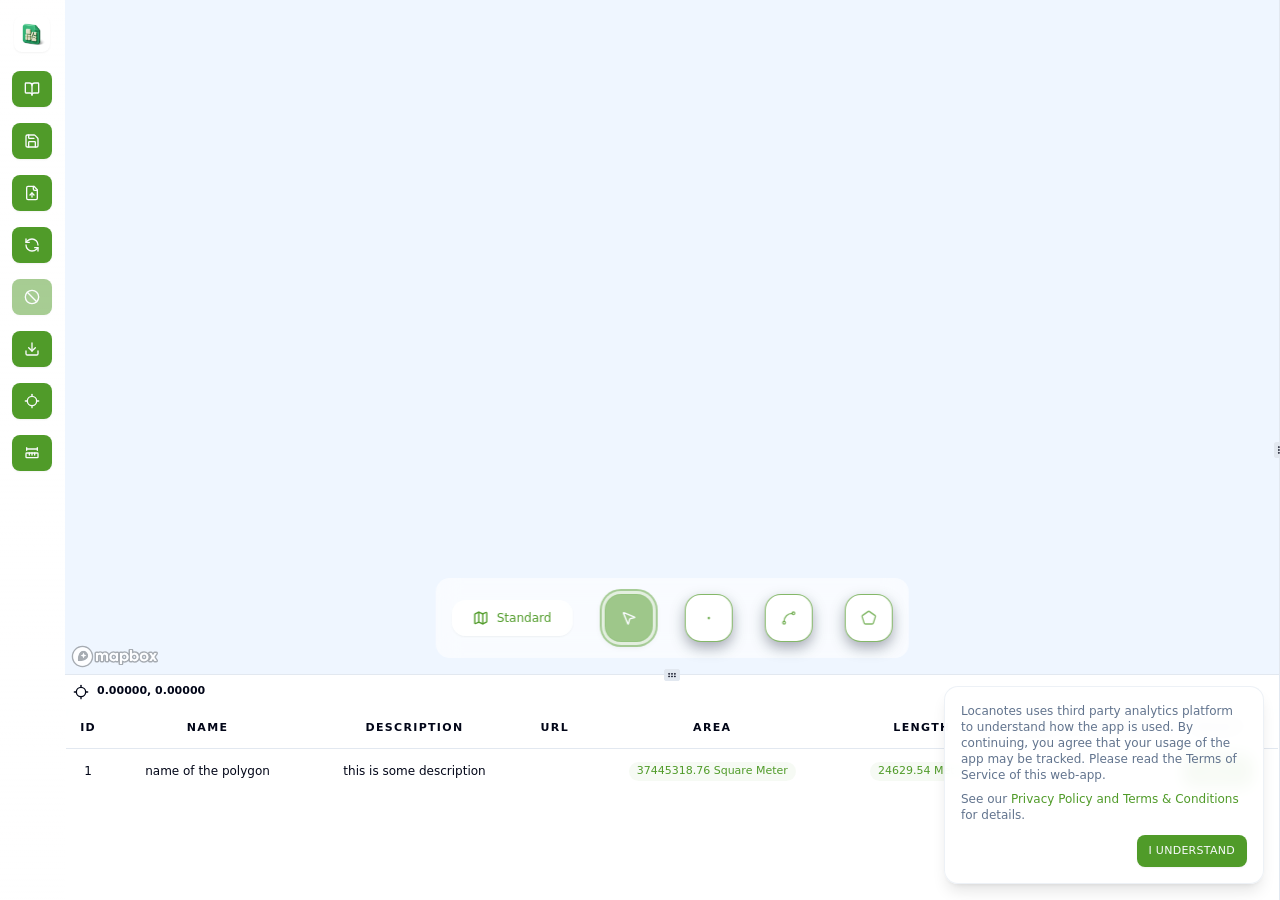
<file: index.html>
<!doctype html>
<html lang="en">
	<head>
		<meta charset="utf-8" />
		<meta name="viewport" content="width=device-width, initial-scale=1" />
		
		<link href="./_app/immutable/assets/resizeable.Chnj5yGH.css" rel="stylesheet">
		<link href="./_app/immutable/assets/0.BwJAdQ5c.css" rel="stylesheet">
		<link rel="modulepreload" href="./_app/immutable/entry/start.BDOlqG_X.js">
		<link rel="modulepreload" href="./_app/immutable/chunks/CXYVvVoT.js">
		<link rel="modulepreload" href="./_app/immutable/chunks/BjyDQ1Mq.js">
		<link rel="modulepreload" href="./_app/immutable/entry/app.C0NJuhNv.js">
		<link rel="modulepreload" href="./_app/immutable/chunks/leRK_4co.js">
		<link rel="modulepreload" href="./_app/immutable/chunks/UKdOPN2A.js">
		<link rel="modulepreload" href="./_app/immutable/chunks/BcWpNJgY.js">
		<link rel="modulepreload" href="./_app/immutable/chunks/CSCJfqyj.js">
		<link rel="modulepreload" href="./_app/immutable/nodes/0.Dg40XeMs.js">
		<link rel="modulepreload" href="./_app/immutable/chunks/BSsABYK8.js">
		<link rel="modulepreload" href="./_app/immutable/chunks/DvZwUg5K.js">
		<link rel="modulepreload" href="./_app/immutable/chunks/DO3aMkNO.js">
		<link rel="modulepreload" href="./_app/immutable/nodes/2.DvJt3KGi.js"><!--[--><meta name="description" content="Locanotes App"/> <link rel="icon" href="/_app/immutable/assets/locanotes.BV3U6T0-.png"/><!--]--><title>Locanotes</title>
	</head>
	<body data-sveltekit-preload-data="hover">
		<div style="display: contents"><!--[--><!--[--><!----><div class="relative flex h-screen w-screen flex-col"><main class="flex grow"><!----><div class="flex h-full flex-col items-center gap-8 border-r border-white/10 bg-gradient-to-b from-background/40 via-background/10 to-background/40 px-3 py-4 backdrop-blur-xl"><div class="flex flex-col gap-4"><!----><!--#s1--><!--[!--><button data-slot="dialog-trigger" id="bits-s1" aria-haspopup="dialog" aria-expanded="false" data-dialog-trigger="" data-state="closed"><!--[!--><button data-slot="button" class="focus-visible:border-ring focus-visible:ring-ring/50 aria-invalid:ring-destructive/20 dark:aria-invalid:ring-destructive/40 aria-invalid:border-destructive inline-flex shrink-0 items-center justify-center gap-2 whitespace-nowrap rounded-md text-sm font-medium outline-none transition-all focus-visible:ring-[3px] disabled:pointer-events-none disabled:opacity-50 aria-disabled:pointer-events-none aria-disabled:opacity-50 [&amp;_svg:not([class*='size-'])]:size-4 [&amp;_svg]:pointer-events-none [&amp;_svg]:shrink-0 text-primary-foreground shadow-xs size-9 bg-white hover:bg-primary/50" type="button"><img src="/locanotes.png" alt="Locanotes logo" class="h-7 w-7"/><!----></button><!--]--><!----></button><!--]--><!----><!----> <!----><!--[!--><!--]--><!----><!----><!----><!----> <!----><!----><!----><!----><!--#s2--><!----><!--[!--><a data-slot="hover-card-trigger" id="bits-s2" aria-haspopup="dialog" aria-expanded="false" data-state="closed" role="button" data-link-preview-trigger=""><!----><!--#s3--><!--[!--><button data-slot="dialog-trigger" class="focus-visible:border-ring focus-visible:ring-ring/50 aria-invalid:ring-destructive/20 dark:aria-invalid:ring-destructive/40 aria-invalid:border-destructive inline-flex shrink-0 items-center justify-center gap-2 whitespace-nowrap rounded-md text-sm font-medium outline-none transition-all focus-visible:ring-[3px] disabled:pointer-events-none disabled:opacity-50 aria-disabled:pointer-events-none aria-disabled:opacity-50 [&amp;_svg:not([class*='size-'])]:size-4 [&amp;_svg]:pointer-events-none [&amp;_svg]:shrink-0 bg-primary text-primary-foreground shadow-xs hover:bg-primary/90 h-9 px-4 py-2 has-[>svg]:px-3" title="Go to a coordinate" id="bits-s3" aria-haspopup="dialog" aria-expanded="false" data-dialog-trigger="" data-state="closed"><svg xmlns="http://www.w3.org/2000/svg" width="24" height="24" viewBox="0 0 24 24" fill="none" stroke="currentColor" stroke-width="2" stroke-linecap="round" stroke-linejoin="round" class="lucide-icon lucide lucide-book-open"><!--[--><!----><path d="M12 7v14"><!----></path><!----><!----><path d="M3 18a1 1 0 0 1-1-1V4a1 1 0 0 1 1-1h5a4 4 0 0 1 4 4 4 4 0 0 1 4-4h5a1 1 0 0 1 1 1v13a1 1 0 0 1-1 1h-6a3 3 0 0 0-3 3 3 3 0 0 0-3-3z"><!----></path><!----><!--]--><!----><!----></svg><!----></button><!--]--><!----><!----> <!----><!--[!--><!--]--><!----><!----><!----><!----></a><!--]--><!----><!----><!----><!----> <!----><!----><!--[!--><!--]--><!----><!----><!----><!----><!----><!----> <!----><!----><!----><!----><!----><!--#s4--><!----><!--[!--><a data-slot="hover-card-trigger" id="bits-s4" aria-haspopup="dialog" aria-expanded="false" data-state="closed" role="button" data-link-preview-trigger=""><!----><!----><!--#s5--><!--[!--><button data-slot="dialog-trigger" class="focus-visible:border-ring focus-visible:ring-ring/50 aria-invalid:ring-destructive/20 dark:aria-invalid:ring-destructive/40 aria-invalid:border-destructive inline-flex shrink-0 items-center justify-center gap-2 whitespace-nowrap rounded-md text-sm font-medium outline-none transition-all focus-visible:ring-[3px] disabled:pointer-events-none disabled:opacity-50 aria-disabled:pointer-events-none aria-disabled:opacity-50 [&amp;_svg:not([class*='size-'])]:size-4 [&amp;_svg]:pointer-events-none [&amp;_svg]:shrink-0 bg-primary text-primary-foreground shadow-xs hover:bg-primary/90 h-9 px-4 py-2 has-[>svg]:px-3" id="bits-s5" aria-haspopup="dialog" aria-expanded="false" data-dialog-trigger="" data-state="closed"><svg xmlns="http://www.w3.org/2000/svg" width="24" height="24" viewBox="0 0 24 24" fill="none" stroke="currentColor" stroke-width="2" stroke-linecap="round" stroke-linejoin="round" class="lucide-icon lucide lucide-save"><!--[--><!----><path d="M15.2 3a2 2 0 0 1 1.4.6l3.8 3.8a2 2 0 0 1 .6 1.4V19a2 2 0 0 1-2 2H5a2 2 0 0 1-2-2V5a2 2 0 0 1 2-2z"><!----></path><!----><!----><path d="M17 21v-7a1 1 0 0 0-1-1H8a1 1 0 0 0-1 1v7"><!----></path><!----><!----><path d="M7 3v4a1 1 0 0 0 1 1h7"><!----></path><!----><!--]--><!----><!----></svg><!----></button><!--]--><!----><!----><!----></a><!--]--><!----><!----><!----><!----> <!----><!----><!--[!--><!--]--><!----><!----><!----><!----><!----><!----> <!----><!----><!--[!--><!--]--><!----><!----><!----><!----> <!----><!----><!----><!----><!--#s6--><!----><!--[!--><a data-slot="hover-card-trigger" id="bits-s6" aria-haspopup="dialog" aria-expanded="false" data-state="closed" role="button" data-link-preview-trigger=""><!--[!--><button data-slot="button" class="focus-visible:border-ring focus-visible:ring-ring/50 aria-invalid:ring-destructive/20 dark:aria-invalid:ring-destructive/40 aria-invalid:border-destructive inline-flex shrink-0 items-center justify-center gap-2 whitespace-nowrap rounded-md text-sm font-medium outline-none transition-all focus-visible:ring-[3px] disabled:pointer-events-none disabled:opacity-50 aria-disabled:pointer-events-none aria-disabled:opacity-50 [&amp;_svg:not([class*='size-'])]:size-4 [&amp;_svg]:pointer-events-none [&amp;_svg]:shrink-0 bg-primary text-primary-foreground shadow-xs hover:bg-primary/90 h-9 px-4 py-2 has-[>svg]:px-3" type="button"><svg xmlns="http://www.w3.org/2000/svg" width="24" height="24" viewBox="0 0 24 24" fill="none" stroke="currentColor" stroke-width="2" stroke-linecap="round" stroke-linejoin="round" class="lucide-icon lucide lucide-file-up"><!--[--><!----><path d="M15 2H6a2 2 0 0 0-2 2v16a2 2 0 0 0 2 2h12a2 2 0 0 0 2-2V7Z"><!----></path><!----><!----><path d="M14 2v4a2 2 0 0 0 2 2h4"><!----></path><!----><!----><path d="M12 12v6"><!----></path><!----><!----><path d="m15 15-3-3-3 3"><!----></path><!----><!--]--><!----><!----></svg><!----></button><!--]--><!----></a><!--]--><!----><!----><!----><!----> <!----><!----><!--[!--><!--]--><!----><!----><!----><!----><!----><!----> <!----><!----><!----><!----><!--#s7--><!----><!--[!--><a data-slot="hover-card-trigger" id="bits-s7" aria-haspopup="dialog" aria-expanded="false" data-state="closed" role="button" data-link-preview-trigger=""><!--[!--><button data-slot="button" class="focus-visible:border-ring focus-visible:ring-ring/50 aria-invalid:ring-destructive/20 dark:aria-invalid:ring-destructive/40 aria-invalid:border-destructive inline-flex shrink-0 items-center justify-center gap-2 whitespace-nowrap rounded-md text-sm font-medium outline-none transition-all focus-visible:ring-[3px] disabled:pointer-events-none disabled:opacity-50 aria-disabled:pointer-events-none aria-disabled:opacity-50 [&amp;_svg:not([class*='size-'])]:size-4 [&amp;_svg]:pointer-events-none [&amp;_svg]:shrink-0 bg-primary text-primary-foreground shadow-xs hover:bg-primary/90 h-9 px-4 py-2 has-[>svg]:px-3" type="button"><svg xmlns="http://www.w3.org/2000/svg" width="24" height="24" viewBox="0 0 24 24" fill="none" stroke="currentColor" stroke-width="2" stroke-linecap="round" stroke-linejoin="round" class="lucide-icon lucide lucide-refresh-ccw"><!--[--><!----><path d="M21 12a9 9 0 0 0-9-9 9.75 9.75 0 0 0-6.74 2.74L3 8"><!----></path><!----><!----><path d="M3 3v5h5"><!----></path><!----><!----><path d="M3 12a9 9 0 0 0 9 9 9.75 9.75 0 0 0 6.74-2.74L21 16"><!----></path><!----><!----><path d="M16 16h5v5"><!----></path><!----><!--]--><!----><!----></svg><!----></button><!--]--><!----></a><!--]--><!----><!----><!----><!----> <!----><!----><!--[!--><!--]--><!----><!----><!----><!----><!----><!----> <!----><!----><!----><!----><!--#s8--><!----><!--[!--><a data-slot="hover-card-trigger" id="bits-s8" aria-haspopup="dialog" aria-expanded="false" data-state="closed" role="button" data-link-preview-trigger=""><!--[!--><button data-slot="button" class="focus-visible:border-ring focus-visible:ring-ring/50 aria-invalid:ring-destructive/20 dark:aria-invalid:ring-destructive/40 aria-invalid:border-destructive inline-flex shrink-0 items-center justify-center gap-2 whitespace-nowrap rounded-md text-sm font-medium outline-none transition-all focus-visible:ring-[3px] disabled:pointer-events-none disabled:opacity-50 aria-disabled:pointer-events-none aria-disabled:opacity-50 [&amp;_svg:not([class*='size-'])]:size-4 [&amp;_svg]:pointer-events-none [&amp;_svg]:shrink-0 bg-primary text-primary-foreground shadow-xs hover:bg-primary/90 h-9 px-4 py-2 has-[>svg]:px-3" type="button" disabled><svg xmlns="http://www.w3.org/2000/svg" width="24" height="24" viewBox="0 0 24 24" fill="none" stroke="currentColor" stroke-width="2" stroke-linecap="round" stroke-linejoin="round" class="lucide-icon lucide lucide-ban"><!--[--><!----><circle cx="12" cy="12" r="10"><!----></circle><!----><!----><path d="m4.9 4.9 14.2 14.2"><!----></path><!----><!--]--><!----><!----></svg><!----></button><!--]--><!----></a><!--]--><!----><!----><!----><!----> <!----><!----><!--[!--><!--]--><!----><!----><!----><!----><!----><!----> <!----><!----><!----><!----><!--#s9--><!----><!--[!--><a data-slot="hover-card-trigger" id="bits-s9" aria-haspopup="dialog" aria-expanded="false" data-state="closed" role="button" data-link-preview-trigger=""><!--[!--><button data-slot="button" class="focus-visible:border-ring focus-visible:ring-ring/50 aria-invalid:ring-destructive/20 dark:aria-invalid:ring-destructive/40 aria-invalid:border-destructive inline-flex shrink-0 items-center justify-center gap-2 whitespace-nowrap rounded-md text-sm font-medium outline-none transition-all focus-visible:ring-[3px] disabled:pointer-events-none disabled:opacity-50 aria-disabled:pointer-events-none aria-disabled:opacity-50 [&amp;_svg:not([class*='size-'])]:size-4 [&amp;_svg]:pointer-events-none [&amp;_svg]:shrink-0 bg-primary text-primary-foreground shadow-xs hover:bg-primary/90 h-9 px-4 py-2 has-[>svg]:px-3" type="button"><svg xmlns="http://www.w3.org/2000/svg" width="24" height="24" viewBox="0 0 24 24" fill="none" stroke="currentColor" stroke-width="2" stroke-linecap="round" stroke-linejoin="round" class="lucide-icon lucide lucide-download"><!--[--><!----><path d="M12 15V3"><!----></path><!----><!----><path d="M21 15v4a2 2 0 0 1-2 2H5a2 2 0 0 1-2-2v-4"><!----></path><!----><!----><path d="m7 10 5 5 5-5"><!----></path><!----><!--]--><!----><!----></svg><!----></button><!--]--><!----></a><!--]--><!----><!----><!----><!----> <!----><!----><!--[!--><!--]--><!----><!----><!----><!----><!----><!----> <!----><!----><!----><!----><!----><!--#s10--><!----><!--[!--><a data-slot="hover-card-trigger" id="bits-s10" aria-haspopup="dialog" aria-expanded="false" data-state="closed" role="button" data-link-preview-trigger=""><!----><!----><!--#s11--><!--[!--><button data-slot="dialog-trigger" class="focus-visible:border-ring focus-visible:ring-ring/50 aria-invalid:ring-destructive/20 dark:aria-invalid:ring-destructive/40 aria-invalid:border-destructive inline-flex shrink-0 items-center justify-center gap-2 whitespace-nowrap rounded-md text-sm font-medium outline-none transition-all focus-visible:ring-[3px] disabled:pointer-events-none disabled:opacity-50 aria-disabled:pointer-events-none aria-disabled:opacity-50 [&amp;_svg:not([class*='size-'])]:size-4 [&amp;_svg]:pointer-events-none [&amp;_svg]:shrink-0 bg-primary text-primary-foreground shadow-xs hover:bg-primary/90 h-9 px-4 py-2 has-[>svg]:px-3" id="bits-s11" aria-haspopup="dialog" aria-expanded="false" data-dialog-trigger="" data-state="closed"><svg xmlns="http://www.w3.org/2000/svg" width="24" height="24" viewBox="0 0 24 24" fill="none" stroke="currentColor" stroke-width="2" stroke-linecap="round" stroke-linejoin="round" class="lucide-icon lucide lucide-locate"><!--[--><!----><line x1="2" x2="5" y1="12" y2="12"><!----></line><!----><!----><line x1="19" x2="22" y1="12" y2="12"><!----></line><!----><!----><line x1="12" x2="12" y1="2" y2="5"><!----></line><!----><!----><line x1="12" x2="12" y1="19" y2="22"><!----></line><!----><!----><circle cx="12" cy="12" r="7"><!----></circle><!----><!--]--><!----><!----></svg><!----></button><!--]--><!----><!----><!----></a><!--]--><!----><!----><!----><!----> <!----><!----><!--[!--><!--]--><!----><!----><!----><!----><!----><!----> <!----><!----><!--[!--><!--]--><!----><!----><!----><!----> <!----><!----><!----><!--#s12--><!--[!--><button data-slot="dialog-trigger" class="focus-visible:border-ring focus-visible:ring-ring/50 aria-invalid:ring-destructive/20 dark:aria-invalid:ring-destructive/40 aria-invalid:border-destructive inline-flex shrink-0 items-center justify-center gap-2 whitespace-nowrap rounded-md text-sm font-medium outline-none transition-all focus-visible:ring-[3px] disabled:pointer-events-none disabled:opacity-50 aria-disabled:pointer-events-none aria-disabled:opacity-50 [&amp;_svg:not([class*='size-'])]:size-4 [&amp;_svg]:pointer-events-none [&amp;_svg]:shrink-0 bg-primary text-primary-foreground shadow-xs hover:bg-primary/90 h-9 px-4 py-2 has-[>svg]:px-3" title="Measurement settings" id="bits-s12" aria-haspopup="dialog" aria-expanded="false" data-dialog-trigger="" data-state="closed"><svg xmlns="http://www.w3.org/2000/svg" width="24" height="24" viewBox="0 0 24 24" fill="none" stroke="currentColor" stroke-width="2" stroke-linecap="round" stroke-linejoin="round" class="lucide-icon lucide lucide-ruler-dimension-line size-4"><!--[--><!----><path d="M12 15v-3.014"><!----></path><!----><!----><path d="M16 15v-3.014"><!----></path><!----><!----><path d="M20 6H4"><!----></path><!----><!----><path d="M20 8V4"><!----></path><!----><!----><path d="M4 8V4"><!----></path><!----><!----><path d="M8 15v-3.014"><!----></path><!----><!----><rect x="3" y="12" width="18" height="7" rx="1"><!----></rect><!----><!--]--><!----><!----></svg><!----></button><!--]--><!----><!----> <!----><!----><!--[!--><!--]--><!----><!----><!----><!----></div><!----></div><!----> <!----><!----><!--#s13--><!--[!--><div data-slot="resizable-pane-group" class="flex h-full w-full data-[direction=vertical]:flex-col" id="s13" data-pane-group="" data-direction="horizontal" data-pane-group-id="s13" style="display: flex; flex-direction: row; height: 100%; overflow: hidden; width: 100%;"><!----><!--#s14--><!--[!--><div id="s14" style="flex-basis: 0; flex-grow: 50; flex-shrink: 1; overflow: hidden; pointer-events: undefined;" data-pane="" data-pane-id="s14" data-pane-group-id="s13" data-expanded="" data-pane-state="expanded"><!----><!----><!--#s15--><!--[!--><div data-slot="resizable-pane-group" class="flex h-full w-full data-[direction=vertical]:flex-col" id="s15" data-pane-group="" data-direction="vertical" data-pane-group-id="s15" style="display: flex; flex-direction: column; height: 100%; overflow: hidden; width: 100%;"><!----><!--#s16--><!--[!--><div id="s16" style="flex-basis: 0; flex-grow: 75; flex-shrink: 1; overflow: hidden; pointer-events: undefined;" data-pane="" data-pane-id="s16" data-pane-group-id="s15" data-expanded="" data-pane-state="expanded"><div class="relative flex h-full flex-col items-center justify-center"><div class="grow h-full w-full bg-blue-50"></div><!----> <div class="absolute top-4 right-4 w-[15em]"><!--[!--><!--]--><!----></div> <div class="absolute bottom-4 left-1/2 w-fit -translate-x-1/2 rounded-xl bg-background/60 p-4 backdrop-blur-md"><div class="flex flex-row gap-8"><!----><!----><!--#s17--><!----><!--[!--><a data-slot="hover-card-trigger" class="my-auto" id="bits-s17" aria-haspopup="dialog" aria-expanded="false" data-state="closed" role="button" data-link-preview-trigger=""><!----><!--#s18--><!--[!--><div data-slot="menubar" class="shadow-xs h-9 p-1 flex w-full items-center justify-center gap-3 rounded-xl border border-white/15 bg-background/80 px-3 py-2 text-[11px] backdrop-blur-md" id="bits-s18" role="menubar" data-menubar-root=""><!--#s19--><!----><!--#s20--><!--[!--><button data-slot="menubar-trigger" class="focus:bg-accent focus:text-accent-foreground data-[state=open]:bg-accent data-[state=open]:text-accent-foreground outline-hidden select-none flex items-center gap-2 rounded-lg px-2 py-1.5 text-xs font-medium text-primary" type="button" role="menuitem" id="bits-s20" aria-haspopup="menu" aria-expanded="false" data-state="closed" data-menu-value="bits-s19" tabindex="0" data-menubar-trigger=""><!--[!--><svg xmlns="http://www.w3.org/2000/svg" width="24" height="24" viewBox="0 0 24 24" fill="none" stroke="currentColor" stroke-width="2" stroke-linecap="round" stroke-linejoin="round" class="lucide-icon lucide lucide-map size-4 text-primary"><!--[--><!----><path d="M14.106 5.553a2 2 0 0 0 1.788 0l3.659-1.83A1 1 0 0 1 21 4.619v12.764a1 1 0 0 1-.553.894l-4.553 2.277a2 2 0 0 1-1.788 0l-4.212-2.106a2 2 0 0 0-1.788 0l-3.659 1.83A1 1 0 0 1 3 19.381V6.618a1 1 0 0 1 .553-.894l4.553-2.277a2 2 0 0 1 1.788 0z"><!----></path><!----><!----><path d="M15 5.764v15"><!----></path><!----><!----><path d="M9 3.236v15"><!----></path><!----><!--]--><!----><!----></svg><!----> <span>Standard</span><!--]--><!----></button><!--]--><!----><!----><!----> <!----><!--[!--><!--]--><!----><!----><!----><!----><!----></div><!--]--><!----><!----></a><!--]--><!----><!----><!----><!----> <!----><!--[!--><!--]--><!----><!----><!----><!----><!----><!----> <div class="flex flex-col items-center"><div class="relative"><!----><!----><!--#s21--><!----><!--[!--><a data-slot="hover-card-trigger" id="bits-s21" aria-haspopup="dialog" aria-expanded="false" data-state="closed" role="button" data-link-preview-trigger=""><!--[!--><button data-slot="button" class="focus-visible:border-ring focus-visible:ring-ring/50 aria-invalid:ring-destructive/20 dark:aria-invalid:ring-destructive/40 aria-invalid:border-destructive inline-flex shrink-0 items-center justify-center gap-2 whitespace-nowrap text-sm font-medium outline-none focus-visible:ring-[3px] disabled:pointer-events-none aria-disabled:pointer-events-none aria-disabled:opacity-50 [&amp;_svg:not([class*='size-'])]:size-4 [&amp;_svg]:pointer-events-none [&amp;_svg]:shrink-0 size-12 rounded-2xl border hover:bg-primary hover:text-white hover:border-primary/90 hover:-translate-y-0.5 hover:shadow-[0_10px_24px_rgba(15,23,42,0.4)] active:translate-y-0.5 active:shadow-[0_4px_14px_rgba(15,23,42,0.45)] disabled:translate-y-0 disabled:shadow-[0_2px_8px_rgba(15,23,42,0.3)] disabled:opacity-60 backdrop-blur-lg transition-colors duration-150 ease-out translate-y-0.5 bg-primary/90 text-primary-foreground border-primary/80 shadow-[0_10px_28px_rgba(15,23,42,0.45)] ring-2 ring-primary/80 ring-offset-[3px] ring-offset-background/70" type="button" disabled><svg xmlns="http://www.w3.org/2000/svg" width="26" height="26" viewBox="0 0 24 24" fill="none" stroke="currentColor" stroke-width="2" stroke-linecap="round" stroke-linejoin="round" class="lucide-icon lucide lucide-mouse-pointer-2"><!--[--><!----><path d="M4.037 4.688a.495.495 0 0 1 .651-.651l16 6.5a.5.5 0 0 1-.063.947l-6.124 1.58a2 2 0 0 0-1.438 1.435l-1.579 6.126a.5.5 0 0 1-.947.063z"><!----></path><!----><!--]--><!----><!----></svg><!----></button><!--]--><!----></a><!--]--><!----><!----><!----><!----> <!----><!--[!--><!--]--><!----><!----><!----><!----><!----><!----></div></div> <div class="flex flex-col items-center"><div class="relative"><!----><!----><!--#s22--><!----><!--[!--><a data-slot="hover-card-trigger" id="bits-s22" aria-haspopup="dialog" aria-expanded="false" data-state="closed" role="button" data-link-preview-trigger=""><!--[!--><button data-slot="button" class="focus-visible:border-ring focus-visible:ring-ring/50 aria-invalid:ring-destructive/20 dark:aria-invalid:ring-destructive/40 aria-invalid:border-destructive inline-flex shrink-0 items-center justify-center gap-2 whitespace-nowrap text-sm font-medium outline-none focus-visible:ring-[3px] disabled:pointer-events-none aria-disabled:pointer-events-none aria-disabled:opacity-50 [&amp;_svg:not([class*='size-'])]:size-4 [&amp;_svg]:pointer-events-none [&amp;_svg]:shrink-0 size-12 rounded-2xl border border-primary/70 bg-white text-primary/70 shadow-[0_6px_14px_rgba(15,23,42,0.35)] hover:bg-primary hover:text-white hover:border-primary/90 hover:-translate-y-0.5 hover:shadow-[0_10px_24px_rgba(15,23,42,0.4)] active:translate-y-0.5 active:shadow-[0_4px_14px_rgba(15,23,42,0.45)] disabled:translate-y-0 disabled:shadow-[0_2px_8px_rgba(15,23,42,0.3)] disabled:opacity-60 backdrop-blur-lg transition-colors duration-150 ease-out" type="button"><svg xmlns="http://www.w3.org/2000/svg" width="26" height="26" viewBox="0 0 24 24" fill="none" stroke="currentColor" stroke-width="2" stroke-linecap="round" stroke-linejoin="round" class="lucide-icon lucide lucide-dot"><!--[--><!----><circle cx="12.1" cy="12.1" r="1"><!----></circle><!----><!--]--><!----><!----></svg><!----></button><!--]--><!----></a><!--]--><!----><!----><!----><!----> <!----><!--[!--><!--]--><!----><!----><!----><!----><!----><!----></div></div> <div class="flex flex-col items-center"><div class="relative"><!----><!----><!--#s23--><!----><!--[!--><a data-slot="hover-card-trigger" id="bits-s23" aria-haspopup="dialog" aria-expanded="false" data-state="closed" role="button" data-link-preview-trigger=""><!--[!--><button data-slot="button" class="focus-visible:border-ring focus-visible:ring-ring/50 aria-invalid:ring-destructive/20 dark:aria-invalid:ring-destructive/40 aria-invalid:border-destructive inline-flex shrink-0 items-center justify-center gap-2 whitespace-nowrap text-sm font-medium outline-none focus-visible:ring-[3px] disabled:pointer-events-none aria-disabled:pointer-events-none aria-disabled:opacity-50 [&amp;_svg:not([class*='size-'])]:size-4 [&amp;_svg]:pointer-events-none [&amp;_svg]:shrink-0 size-12 rounded-2xl border border-primary/70 bg-white text-primary/70 shadow-[0_6px_14px_rgba(15,23,42,0.35)] hover:bg-primary hover:text-white hover:border-primary/90 hover:-translate-y-0.5 hover:shadow-[0_10px_24px_rgba(15,23,42,0.4)] active:translate-y-0.5 active:shadow-[0_4px_14px_rgba(15,23,42,0.45)] disabled:translate-y-0 disabled:shadow-[0_2px_8px_rgba(15,23,42,0.3)] disabled:opacity-60 backdrop-blur-lg transition-colors duration-150 ease-out" type="button"><svg xmlns="http://www.w3.org/2000/svg" width="26" height="26" viewBox="0 0 24 24" fill="none" stroke="currentColor" stroke-width="2" stroke-linecap="round" stroke-linejoin="round" class="lucide-icon lucide lucide-spline"><!--[--><!----><circle cx="19" cy="5" r="2"><!----></circle><!----><!----><circle cx="5" cy="19" r="2"><!----></circle><!----><!----><path d="M5 17A12 12 0 0 1 17 5"><!----></path><!----><!--]--><!----><!----></svg><!----></button><!--]--><!----></a><!--]--><!----><!----><!----><!----> <!----><!--[!--><!--]--><!----><!----><!----><!----><!----><!----></div></div> <div class="flex flex-col items-center"><div class="relative"><!----><!----><!--#s24--><!----><!--[!--><a data-slot="hover-card-trigger" id="bits-s24" aria-haspopup="dialog" aria-expanded="false" data-state="closed" role="button" data-link-preview-trigger=""><!--[!--><button data-slot="button" class="focus-visible:border-ring focus-visible:ring-ring/50 aria-invalid:ring-destructive/20 dark:aria-invalid:ring-destructive/40 aria-invalid:border-destructive inline-flex shrink-0 items-center justify-center gap-2 whitespace-nowrap text-sm font-medium outline-none focus-visible:ring-[3px] disabled:pointer-events-none aria-disabled:pointer-events-none aria-disabled:opacity-50 [&amp;_svg:not([class*='size-'])]:size-4 [&amp;_svg]:pointer-events-none [&amp;_svg]:shrink-0 size-12 rounded-2xl border border-primary/70 bg-white text-primary/70 shadow-[0_6px_14px_rgba(15,23,42,0.35)] hover:bg-primary hover:text-white hover:border-primary/90 hover:-translate-y-0.5 hover:shadow-[0_10px_24px_rgba(15,23,42,0.4)] active:translate-y-0.5 active:shadow-[0_4px_14px_rgba(15,23,42,0.45)] disabled:translate-y-0 disabled:shadow-[0_2px_8px_rgba(15,23,42,0.3)] disabled:opacity-60 backdrop-blur-lg transition-colors duration-150 ease-out" type="button"><svg xmlns="http://www.w3.org/2000/svg" width="26" height="26" viewBox="0 0 24 24" fill="none" stroke="currentColor" stroke-width="2" stroke-linecap="round" stroke-linejoin="round" class="lucide-icon lucide lucide-pentagon"><!--[--><!----><path d="M10.83 2.38a2 2 0 0 1 2.34 0l8 5.74a2 2 0 0 1 .73 2.25l-3.04 9.26a2 2 0 0 1-1.9 1.37H7.04a2 2 0 0 1-1.9-1.37L2.1 10.37a2 2 0 0 1 .73-2.25z"><!----></path><!----><!--]--><!----><!----></svg><!----></button><!--]--><!----></a><!--]--><!----><!----><!----><!----> <!----><!--[!--><!--]--><!----><!----><!----><!----><!----><!----></div></div> <!--[!--><!--]--></div><!----></div></div><!----></div><!--]--><!----> <div aria-roledescription="handle" role="button" tabindex="0"><!----><!----><!--#s25--><!--[!--><div data-slot="resizable-handle" class="bg-border focus-visible:ring-ring focus-visible:outline-hidden relative flex w-px items-center justify-center after:absolute after:inset-y-0 after:left-1/2 after:w-1 after:-translate-x-1/2 focus-visible:ring-1 focus-visible:ring-offset-1 data-[direction=vertical]:h-px data-[direction=vertical]:w-full data-[direction=vertical]:after:left-0 data-[direction=vertical]:after:h-1 data-[direction=vertical]:after:w-full data-[direction=vertical]:after:-translate-y-1/2 data-[direction=vertical]:after:translate-x-0 [&amp;[data-direction=vertical]>div]:rotate-90" id="s25" role="separator" data-direction="vertical" data-pane-group-id="s15" data-enabled="true" data-pane-resizer-id="s25" data-pane-resizer="" tabindex="0" style="cursor: ns-resize; touch-action: none; user-select: none; -webkit-user-select: none; -webkit-touch-callout: none;"><!--[--><div class="bg-border rounded-xs z-10 flex h-4 w-3 items-center justify-center border"><svg xmlns="http://www.w3.org/2000/svg" width="24" height="24" viewBox="0 0 24 24" fill="none" stroke="currentColor" stroke-width="2" stroke-linecap="round" stroke-linejoin="round" class="lucide-icon lucide lucide-grip-vertical size-2.5"><!--[--><!----><circle cx="9" cy="12" r="1"><!----></circle><!----><!----><circle cx="9" cy="5" r="1"><!----></circle><!----><!----><circle cx="9" cy="19" r="1"><!----></circle><!----><!----><circle cx="15" cy="12" r="1"><!----></circle><!----><!----><circle cx="15" cy="5" r="1"><!----></circle><!----><!----><circle cx="15" cy="19" r="1"><!----></circle><!----><!--]--><!----><!----></svg><!----></div><!--]--><!----></div><!--]--><!----><!----></div> <!----><!--#s26--><!--[!--><div id="s26" style="flex-basis: 0; flex-grow: 25; flex-shrink: 1; overflow: hidden; pointer-events: undefined;" data-pane="" data-pane-id="s26" data-pane-group-id="s15" data-expanded="" data-pane-state="expanded"><div class="flex h-full flex-col items-start justify-start"><div class="flex flex-row items-center justify-center gap-2 rounded-md p-2 text-[11px]"><svg xmlns="http://www.w3.org/2000/svg" width="16" height="16" viewBox="0 0 24 24" fill="none" stroke="currentColor" stroke-width="2" stroke-linecap="round" stroke-linejoin="round" class="lucide-icon lucide lucide-locate"><!--[--><!----><line x1="2" x2="5" y1="12" y2="12"><!----></line><!----><!----><line x1="19" x2="22" y1="12" y2="12"><!----></line><!----><!----><line x1="12" x2="12" y1="2" y2="5"><!----></line><!----><!----><line x1="12" x2="12" y1="19" y2="22"><!----></line><!----><!----><circle cx="12" cy="12" r="7"><!----></circle><!----><!--]--><!----><!----></svg><!----> <span class="font-semibold">0.00000, 0.00000</span></div> <div class="h-full w-full rounded-2xl border border-white/15 bg-background/80 backdrop-blur-md"><div data-slot="table-container" class="relative w-full overflow-x-auto h-full"><table data-slot="table" class="w-full caption-bottom text-xs"><thead data-slot="table-header" class="[&amp;_tr]:border-b"><tr data-slot="table-row" class="hover:[&amp;,&amp;>svelte-css-wrapper]:[&amp;>th,td]:bg-muted/50 data-[state=selected]:bg-muted border-b transition-colors"><th data-slot="table-head" class="text-foreground h-10 whitespace-nowrap bg-clip-padding px-2 align-middle [&amp;:has([role=checkbox])]:pr-0 sticky top-0 z-10 bg-background/90 text-center text-[11px] font-semibold tracking-[0.12em] uppercase"><!---->ID<!----></th><!----> <th data-slot="table-head" class="text-foreground h-10 whitespace-nowrap bg-clip-padding px-2 align-middle [&amp;:has([role=checkbox])]:pr-0 sticky top-0 z-10 bg-background/90 text-center text-[11px] font-semibold tracking-[0.12em] uppercase"><!---->Name<!----></th><!----> <th data-slot="table-head" class="text-foreground h-10 whitespace-nowrap bg-clip-padding px-2 align-middle [&amp;:has([role=checkbox])]:pr-0 sticky top-0 z-10 bg-background/90 text-center text-[11px] font-semibold tracking-[0.12em] uppercase"><!---->Description<!----></th><!----> <th data-slot="table-head" class="text-foreground h-10 whitespace-nowrap bg-clip-padding px-2 align-middle [&amp;:has([role=checkbox])]:pr-0 sticky top-0 z-10 bg-background/90 text-center text-[11px] font-semibold tracking-[0.12em] uppercase"><!---->URL<!----></th><!----> <th data-slot="table-head" class="text-foreground h-10 whitespace-nowrap bg-clip-padding px-2 align-middle [&amp;:has([role=checkbox])]:pr-0 sticky top-0 z-10 bg-background/90 text-center text-[11px] font-semibold tracking-[0.12em] uppercase"><!---->Area<!----></th><!----> <th data-slot="table-head" class="text-foreground h-10 whitespace-nowrap bg-clip-padding px-2 align-middle [&amp;:has([role=checkbox])]:pr-0 sticky top-0 z-10 bg-background/90 text-center text-[11px] font-semibold tracking-[0.12em] uppercase"><!---->Length<!----></th><!----> <th data-slot="table-head" class="text-foreground h-10 whitespace-nowrap bg-clip-padding px-2 align-middle [&amp;:has([role=checkbox])]:pr-0 sticky top-0 z-10 w-12 bg-background/90 text-center text-[11px] font-semibold tracking-[0.12em] uppercase"><!---->Zoom to Feature<!----></th><!----> <th data-slot="table-head" class="text-foreground h-10 whitespace-nowrap bg-clip-padding px-2 align-middle [&amp;:has([role=checkbox])]:pr-0 sticky top-0 z-10 w-16 bg-background/90 text-center text-[11px] font-semibold tracking-[0.12em] uppercase"><!---->Select<!----></th><!----><!----></tr><!----></thead><!----> <tbody data-slot="table-body" class="[&amp;_tr:last-child]:border-0"><!--[--><!--[--><tr data-slot="table-row" class="hover:[&amp;,&amp;>svelte-css-wrapper]:[&amp;>th,td]:bg-muted/50 data-[state=selected]:bg-muted border-b transition-colors hover:bg-muted/60" style="background-color: transparent"><td data-slot="table-cell" class="whitespace-nowrap bg-clip-padding p-2 align-middle [&amp;:has([role=checkbox])]:pr-0 px-2 py-1 text-center font-medium"><!---->1<!----></td><!----> <td data-slot="table-cell" class="whitespace-nowrap bg-clip-padding p-2 align-middle [&amp;:has([role=checkbox])]:pr-0 px-2 py-1 text-center"><!---->name of the polygon<!----></td><!----> <td data-slot="table-cell" class="whitespace-nowrap bg-clip-padding p-2 align-middle [&amp;:has([role=checkbox])]:pr-0 px-2 py-1 text-center"><!---->this is some description<!----></td><!----> <td data-slot="table-cell" class="whitespace-nowrap bg-clip-padding p-2 align-middle [&amp;:has([role=checkbox])]:pr-0 px-2 py-1 text-center"><!--[!--><!--]--><!----></td><!----> <td data-slot="table-cell" class="whitespace-nowrap bg-clip-padding p-2 align-middle [&amp;:has([role=checkbox])]:pr-0 px-2 py-1 text-center"><span class="inline-flex items-center rounded-full bg-primary/5 px-2 py-0.5 text-[11px] font-medium text-primary">37445318.76
								Square Meter</span><!----></td><!----> <td data-slot="table-cell" class="whitespace-nowrap bg-clip-padding p-2 align-middle [&amp;:has([role=checkbox])]:pr-0 px-2 py-1 text-center"><span class="inline-flex items-center rounded-full bg-primary/5 px-2 py-0.5 text-[11px] font-medium text-primary">24629.54
								Meter</span><!----></td><!----> <td data-slot="table-cell" class="whitespace-nowrap bg-clip-padding p-2 align-middle [&amp;:has([role=checkbox])]:pr-0 flex w-full justify-center px-2 py-1"><!--[!--><button data-slot="button" class="focus-visible:border-ring focus-visible:ring-ring/50 aria-invalid:ring-destructive/20 dark:aria-invalid:ring-destructive/40 aria-invalid:border-destructive inline-flex shrink-0 items-center gap-2 whitespace-nowrap rounded-md text-sm font-medium outline-none transition-all focus-visible:ring-[3px] disabled:pointer-events-none disabled:opacity-50 aria-disabled:pointer-events-none aria-disabled:opacity-50 [&amp;_svg:not([class*='size-'])]:size-4 [&amp;_svg]:pointer-events-none [&amp;_svg]:shrink-0 bg-background shadow-xs hover:bg-accent hover:text-accent-foreground dark:bg-input/30 dark:border-input dark:hover:bg-input/50 border h-9 px-4 py-2 has-[>svg]:px-3 mx-auto w-fit justify-start" type="button"><svg xmlns="http://www.w3.org/2000/svg" width="24" height="24" viewBox="0 0 24 24" fill="none" stroke="currentColor" stroke-width="2" stroke-linecap="round" stroke-linejoin="round" class="lucide-icon lucide lucide-zoom-in size-3.5"><!--[--><!----><circle cx="11" cy="11" r="8"><!----></circle><!----><!----><line x1="21" x2="16.65" y1="21" y2="16.65"><!----></line><!----><!----><line x1="11" x2="11" y1="8" y2="14"><!----></line><!----><!----><line x1="8" x2="14" y1="11" y2="11"><!----></line><!----><!--]--><!----><!----></svg><!----></button><!--]--><!----></td><!----> <td data-slot="table-cell" class="whitespace-nowrap bg-clip-padding p-2 align-middle [&amp;:has([role=checkbox])]:pr-0 w-[10em] px-2 py-1 text-center"><!--[!--><button data-slot="button" class="focus-visible:border-ring focus-visible:ring-ring/50 aria-invalid:ring-destructive/20 dark:aria-invalid:ring-destructive/40 aria-invalid:border-destructive inline-flex shrink-0 items-center justify-center whitespace-nowrap text-sm font-medium outline-none transition-all focus-visible:ring-[3px] disabled:pointer-events-none disabled:opacity-50 aria-disabled:pointer-events-none aria-disabled:opacity-50 [&amp;_svg:not([class*='size-'])]:size-4 [&amp;_svg]:pointer-events-none [&amp;_svg]:shrink-0 bg-primary text-primary-foreground shadow-xs hover:bg-primary/90 h-8 gap-1.5 rounded-md px-3 has-[>svg]:px-2.5" type="button"><!---->Select<!----></button><!--]--><!----></td><!----><!----></tr><!--]--><!--]--><!----></tbody><!----><!----></table></div><!----> <div class="mt-3"><!----><!----><!--#s27--><!--[!--><div role="navigation" aria-label="pagination" data-slot="pagination" class="mx-auto flex w-full justify-center p-2" id="bits-s27" data-orientation="horizontal" data-pagination-root=""><!----><ul data-slot="pagination-content" class="flex flex-row items-center gap-1"><!----><li data-slot="pagination-item"><!----><!----><!--#s28--><!--[!--><button aria-label="Go to previous page" class="focus-visible:border-ring focus-visible:ring-ring/50 aria-invalid:ring-destructive/20 dark:aria-invalid:ring-destructive/40 aria-invalid:border-destructive inline-flex shrink-0 items-center justify-center whitespace-nowrap rounded-md text-sm font-medium outline-none transition-all focus-visible:ring-[3px] disabled:pointer-events-none disabled:opacity-50 aria-disabled:pointer-events-none aria-disabled:opacity-50 [&amp;_svg:not([class*='size-'])]:size-4 [&amp;_svg]:pointer-events-none [&amp;_svg]:shrink-0 hover:bg-accent hover:text-accent-foreground dark:hover:bg-accent/50 h-9 py-2 has-[>svg]:px-3 gap-1 px-2.5 sm:pl-2.5" id="bits-s28" data-pagination-prev="" disabled type="button"><svg xmlns="http://www.w3.org/2000/svg" width="24" height="24" viewBox="0 0 24 24" fill="none" stroke="currentColor" stroke-width="2" stroke-linecap="round" stroke-linejoin="round" class="lucide-icon lucide lucide-chevron-left size-4"><!--[--><!----><path d="m15 18-6-6 6-6"><!----></path><!----><!--]--><!----><!----></svg><!----> <span class="hidden sm:block">Previous</span><!----></button><!--]--><!----><!----><!----></li><!----> <!--[--><!--[!--><!----><li data-slot="pagination-item"><!----><!----><!--#s29--><!--[!--><button aria-current="page" data-slot="pagination-link" data-active="true" class="focus-visible:border-ring focus-visible:ring-ring/50 aria-invalid:ring-destructive/20 dark:aria-invalid:ring-destructive/40 aria-invalid:border-destructive inline-flex shrink-0 items-center justify-center gap-2 whitespace-nowrap rounded-md text-sm font-medium outline-none transition-all focus-visible:ring-[3px] disabled:pointer-events-none disabled:opacity-50 aria-disabled:pointer-events-none aria-disabled:opacity-50 [&amp;_svg:not([class*='size-'])]:size-4 [&amp;_svg]:pointer-events-none [&amp;_svg]:shrink-0 bg-background shadow-xs hover:bg-accent hover:text-accent-foreground dark:bg-input/30 dark:border-input dark:hover:bg-input/50 border size-9" id="bits-s29" aria-label="Page 1" data-value="1" data-selected="" data-pagination-page="" type="button"><!--[--><!---->1<!----><!--]--></button><!--]--><!----><!----><!----></li><!----><!--]--><!--]--> <!----><li data-slot="pagination-item"><!----><!----><!--#s30--><!--[!--><button aria-label="Go to next page" class="focus-visible:border-ring focus-visible:ring-ring/50 aria-invalid:ring-destructive/20 dark:aria-invalid:ring-destructive/40 aria-invalid:border-destructive inline-flex shrink-0 items-center justify-center whitespace-nowrap rounded-md text-sm font-medium outline-none transition-all focus-visible:ring-[3px] disabled:pointer-events-none disabled:opacity-50 aria-disabled:pointer-events-none aria-disabled:opacity-50 [&amp;_svg:not([class*='size-'])]:size-4 [&amp;_svg]:pointer-events-none [&amp;_svg]:shrink-0 hover:bg-accent hover:text-accent-foreground dark:hover:bg-accent/50 h-9 py-2 has-[>svg]:px-3 gap-1 px-2.5 sm:pr-2.5" id="bits-s30" data-pagination-next="" disabled type="button"><span class="hidden sm:block">Next</span> <svg xmlns="http://www.w3.org/2000/svg" width="24" height="24" viewBox="0 0 24 24" fill="none" stroke="currentColor" stroke-width="2" stroke-linecap="round" stroke-linejoin="round" class="lucide-icon lucide lucide-chevron-right size-4"><!--[--><!----><path d="m9 18 6-6-6-6"><!----></path><!----><!--]--><!----><!----></svg><!----><!----></button><!--]--><!----><!----><!----></li><!----><!----></ul><!----><!----></div><!--]--><!----><!----><!----></div></div><!----></div><!----></div><!--]--><!----><!----></div><!--]--><!----><!----><!----></div><!--]--><!----> <!----><!----><!--#s31--><!--[!--><div data-slot="resizable-handle" class="bg-border focus-visible:ring-ring focus-visible:outline-hidden relative flex w-px items-center justify-center after:absolute after:inset-y-0 after:left-1/2 after:w-1 after:-translate-x-1/2 focus-visible:ring-1 focus-visible:ring-offset-1 data-[direction=vertical]:h-px data-[direction=vertical]:w-full data-[direction=vertical]:after:left-0 data-[direction=vertical]:after:h-1 data-[direction=vertical]:after:w-full data-[direction=vertical]:after:-translate-y-1/2 data-[direction=vertical]:after:translate-x-0 [&amp;[data-direction=vertical]>div]:rotate-90" id="s31" role="separator" data-direction="horizontal" data-pane-group-id="s13" data-enabled="true" data-pane-resizer-id="s31" data-pane-resizer="" tabindex="0" style="cursor: ew-resize; touch-action: none; user-select: none; -webkit-user-select: none; -webkit-touch-callout: none;"><!--[--><div class="bg-border rounded-xs z-10 flex h-4 w-3 items-center justify-center border"><svg xmlns="http://www.w3.org/2000/svg" width="24" height="24" viewBox="0 0 24 24" fill="none" stroke="currentColor" stroke-width="2" stroke-linecap="round" stroke-linejoin="round" class="lucide-icon lucide lucide-grip-vertical size-2.5"><!--[--><!----><circle cx="9" cy="12" r="1"><!----></circle><!----><!----><circle cx="9" cy="5" r="1"><!----></circle><!----><!----><circle cx="9" cy="19" r="1"><!----></circle><!----><!----><circle cx="15" cy="12" r="1"><!----></circle><!----><!----><circle cx="15" cy="5" r="1"><!----></circle><!----><!----><circle cx="15" cy="19" r="1"><!----></circle><!----><!--]--><!----><!----></svg><!----></div><!--]--><!----></div><!--]--><!----><!----> <!----><!--#s32--><!--[!--><div id="s32" style="flex-basis: 0; flex-grow: 15; flex-shrink: 1; overflow: hidden; pointer-events: undefined;" data-pane="" data-pane-id="s32" data-pane-group-id="s13" data-expanded="" data-pane-state="expanded"><div class="h-full overflow-auto p-3"><div class="mx-auto flex w-full max-w-md flex-col gap-4 rounded-2xl border border-white/15 bg-background/80 p-4 backdrop-blur-md"><div class="flex items-start justify-between gap-3"><div class="flex items-center gap-3"><div class="flex size-9 items-center justify-center rounded-2xl border border-primary/20 bg-white text-primary"><svg xmlns="http://www.w3.org/2000/svg" width="18" height="18" viewBox="0 0 24 24" fill="none" stroke="currentColor" stroke-width="2" stroke-linecap="round" stroke-linejoin="round" class="lucide-icon lucide lucide-pencil-line"><!--[--><!----><path d="M12 20h9"><!----></path><!----><!----><path d="M16.376 3.622a1 1 0 0 1 3.002 3.002L7.368 18.635a2 2 0 0 1-.855.506l-2.872.838a.5.5 0 0 1-.62-.62l.838-2.872a2 2 0 0 1 .506-.854z"><!----></path><!----><!----><path d="m15 5 3 3"><!----></path><!----><!--]--><!----><!----></svg><!----></div> <div class="space-y-1"><h2 class="text-sm font-semibold tracking-wide text-foreground">Edit feature details</h2> <!--[!--><!--]--></div></div> <!--[!--><button data-slot="button" class="focus-visible:border-ring focus-visible:ring-ring/50 aria-invalid:ring-destructive/20 dark:aria-invalid:ring-destructive/40 aria-invalid:border-destructive inline-flex shrink-0 items-center justify-center gap-2 whitespace-nowrap text-sm font-medium outline-none transition-all focus-visible:ring-[3px] disabled:pointer-events-none disabled:opacity-50 aria-disabled:pointer-events-none aria-disabled:opacity-50 [&amp;_svg:not([class*='size-'])]:size-4 [&amp;_svg]:pointer-events-none [&amp;_svg]:shrink-0 shadow-xs size-9 h-6 w-6 rounded-full bg-black text-white hover:bg-gray-700" type="button"><svg xmlns="http://www.w3.org/2000/svg" width="24" height="24" viewBox="0 0 24 24" fill="none" stroke="currentColor" stroke-width="2" stroke-linecap="round" stroke-linejoin="round" class="lucide-icon lucide lucide-x size-4"><!--[--><!----><path d="M18 6 6 18"><!----></path><!----><!----><path d="m6 6 12 12"><!----></path><!----><!--]--><!----><!----></svg><!----> <span class="sr-only">Cancel editing</span><!----></button><!--]--><!----></div> <div class="space-y-3"><div class="flex w-full flex-col gap-1.5"><!----><!--#s33--><!--[!--><label data-slot="label" class="flex select-none items-center gap-2 peer-disabled:cursor-not-allowed peer-disabled:opacity-50 group-data-[disabled=true]:pointer-events-none group-data-[disabled=true]:opacity-50 text-xs font-medium text-muted-foreground" id="bits-s33" data-label-root="" for="name-"><!---->Name<!----></label><!--]--><!----><!----> <!--[!--><input data-slot="input" class="border-input bg-background selection:bg-primary dark:bg-input/30 selection:text-primary-foreground ring-offset-background placeholder:text-muted-foreground shadow-xs flex h-9 w-full min-w-0 rounded-md border px-3 py-1 text-base outline-none transition-[color,box-shadow] disabled:cursor-not-allowed disabled:opacity-50 md:text-sm focus-visible:border-ring focus-visible:ring-ring/50 focus-visible:ring-[3px] aria-invalid:ring-destructive/20 dark:aria-invalid:ring-destructive/40 aria-invalid:border-destructive" type="text" value="" id="name-" placeholder="Give this feature a name"/><!--]--><!----></div> <div class="grid w-full gap-1.5"><!----><!--#s34--><!--[!--><label data-slot="label" class="flex select-none items-center gap-2 peer-disabled:cursor-not-allowed peer-disabled:opacity-50 group-data-[disabled=true]:pointer-events-none group-data-[disabled=true]:opacity-50 text-xs font-medium text-muted-foreground" id="bits-s34" data-label-root="" for="description"><!---->Description<!----></label><!--]--><!----><!----> <textarea data-slot="textarea" class="border-input placeholder:text-muted-foreground focus-visible:border-ring focus-visible:ring-ring/50 aria-invalid:ring-destructive/20 dark:aria-invalid:ring-destructive/40 aria-invalid:border-destructive dark:bg-input/30 field-sizing-content shadow-xs flex w-full rounded-md border bg-transparent px-3 py-2 text-base outline-none transition-[color,box-shadow] focus-visible:ring-[3px] disabled:cursor-not-allowed disabled:opacity-50 md:text-sm min-h-[80px]" placeholder="Describe what this feature represents." id="description"></textarea><!----></div> <div class="grid w-full gap-1.5"><!----><!--#s35--><!--[!--><label data-slot="label" class="flex select-none items-center gap-2 peer-disabled:cursor-not-allowed peer-disabled:opacity-50 group-data-[disabled=true]:pointer-events-none group-data-[disabled=true]:opacity-50 text-xs font-medium text-muted-foreground" id="bits-s35" data-label-root="" for="url"><!---->Link (optional)<!----></label><!--]--><!----><!----> <!--[!--><input data-slot="input" class="border-input bg-background selection:bg-primary dark:bg-input/30 selection:text-primary-foreground ring-offset-background placeholder:text-muted-foreground shadow-xs flex h-9 w-full min-w-0 rounded-md border px-3 py-1 text-base outline-none transition-[color,box-shadow] disabled:cursor-not-allowed disabled:opacity-50 md:text-sm focus-visible:border-ring focus-visible:ring-ring/50 focus-visible:ring-[3px] aria-invalid:ring-destructive/20 dark:aria-invalid:ring-destructive/40 aria-invalid:border-destructive" type="url" value="" placeholder="URL related to this feature" id="url"/><!--]--><!----></div> <!--[!--><!--]--> <div class="grid w-full gap-1.5"><!----><!--#s36--><!--[!--><label data-slot="label" class="flex select-none items-center gap-2 peer-disabled:cursor-not-allowed peer-disabled:opacity-50 group-data-[disabled=true]:pointer-events-none group-data-[disabled=true]:opacity-50 text-xs font-medium text-muted-foreground" id="bits-s36" data-label-root="" for="stroke-"><!---->Stroke colour<!----></label><!--]--><!----><!----> <div class="flex items-center gap-3"><!--[!--><input data-slot="input" class="selection:bg-primary dark:bg-input/30 selection:text-primary-foreground ring-offset-background placeholder:text-muted-foreground shadow-xs flex min-w-0 px-3 py-1 text-base outline-none transition-[color,box-shadow] disabled:cursor-not-allowed disabled:opacity-50 md:text-sm focus-visible:border-ring focus-visible:ring-ring/50 focus-visible:ring-[3px] aria-invalid:ring-destructive/20 dark:aria-invalid:ring-destructive/40 aria-invalid:border-destructive h-8 w-10 cursor-pointer rounded-md border border-border bg-background/70" type="color" value="" id="stroke-"/><!--]--><!----> <span class="rounded-md border border-border bg-background/70 px-2 py-1 font-mono text-[11px] text-muted-foreground"></span></div></div> <div class="grid w-full gap-1.5" data-vaul-no-drag=""><div class="flex items-center justify-between text-xs"><!----><!--#s37--><!--[!--><label data-slot="label" class="flex select-none items-center gap-2 peer-disabled:cursor-not-allowed peer-disabled:opacity-50 group-data-[disabled=true]:pointer-events-none group-data-[disabled=true]:opacity-50 text-xs font-medium text-muted-foreground" id="bits-s37" data-label-root="" for="stroke-opacity"><!---->Stroke opacity<!----></label><!--]--><!----><!----> <span class="text-[11px] text-muted-foreground">0%</span></div> <!----><!--#s38--><!--[!--><span data-slot="slider" class="relative flex w-full touch-none select-none items-center data-[orientation=vertical]:h-full data-[orientation=vertical]:min-h-44 data-[orientation=vertical]:w-auto data-[orientation=vertical]:flex-col data-[disabled]:opacity-50 max-w-[80%]" id="stroke-opacity" data-orientation="horizontal" style="touch-action: pan-y;" data-slider-root=""><span data-orientation="horizontal" data-slot="slider-track" class="bg-muted relative grow overflow-hidden rounded-full data-[orientation=horizontal]:h-1.5 data-[orientation=vertical]:h-full data-[orientation=horizontal]:w-full data-[orientation=vertical]:w-1.5"><!----><!--#s39--><!--[!--><span data-slot="slider-range" class="bg-primary absolute data-[orientation=horizontal]:h-full data-[orientation=vertical]:w-full" id="bits-s39" data-orientation="horizontal" style="position: absolute; left: 0%; right: 100%;" data-slider-range=""><!----></span><!--]--><!----></span> <!--[--><!----><!--#s40--><!--[!--><span data-slot="slider-thumb" class="border-primary bg-background ring-ring/50 focus-visible:outline-hidden block size-4 shrink-0 rounded-full border shadow-sm transition-[color,box-shadow] hover:ring-4 focus-visible:ring-4 disabled:pointer-events-none disabled:opacity-50" role="slider" aria-valuemin="0" aria-valuemax="100" aria-valuenow="0" aria-disabled="false" aria-orientation="horizontal" data-value="0" data-orientation="horizontal" style="position: absolute; left: 0%; translate: -50% 0;" data-slider-thumb="" id="bits-s40" tabindex="0"><!----></span><!--]--><!----><!--]--><!----></span><!--]--><!----><!----></div> <div class="grid w-full gap-1.5" data-vaul-no-drag=""><div class="flex items-center justify-between text-xs"><!----><!--#s41--><!--[!--><label data-slot="label" class="flex select-none items-center gap-2 peer-disabled:cursor-not-allowed peer-disabled:opacity-50 group-data-[disabled=true]:pointer-events-none group-data-[disabled=true]:opacity-50 text-xs font-medium text-muted-foreground" id="bits-s41" data-label-root="" for="stroke-strength"><!---->Stroke strength<!----></label><!--]--><!----><!----> <span class="text-[11px] text-muted-foreground">0</span></div> <!----><!--#s42--><!--[!--><span data-slot="slider" class="relative flex w-full touch-none select-none items-center data-[orientation=vertical]:h-full data-[orientation=vertical]:min-h-44 data-[orientation=vertical]:w-auto data-[orientation=vertical]:flex-col data-[disabled]:opacity-50 max-w-[80%]" data-vaul-no-drag="true" id="stroke-strength" data-orientation="horizontal" style="touch-action: pan-y;" data-slider-root=""><span data-orientation="horizontal" data-slot="slider-track" class="bg-muted relative grow overflow-hidden rounded-full data-[orientation=horizontal]:h-1.5 data-[orientation=vertical]:h-full data-[orientation=horizontal]:w-full data-[orientation=vertical]:w-1.5"><!----><!--#s43--><!--[!--><span data-slot="slider-range" class="bg-primary absolute data-[orientation=horizontal]:h-full data-[orientation=vertical]:w-full" id="bits-s43" data-orientation="horizontal" style="position: absolute; left: 0%; right: 100%;" data-slider-range=""><!----></span><!--]--><!----></span> <!--[--><!----><!--#s44--><!--[!--><span data-slot="slider-thumb" class="border-primary bg-background ring-ring/50 focus-visible:outline-hidden block size-4 shrink-0 rounded-full border shadow-sm transition-[color,box-shadow] hover:ring-4 focus-visible:ring-4 disabled:pointer-events-none disabled:opacity-50" role="slider" aria-valuemin="0" aria-valuemax="10" aria-valuenow="0" aria-disabled="false" aria-orientation="horizontal" data-value="0" data-orientation="horizontal" style="position: absolute; left: 0%; translate: -50% 0;" data-slider-thumb="" id="bits-s44" tabindex="0"><!----></span><!--]--><!----><!--]--><!----></span><!--]--><!----><!----></div></div></div> <div class="sticky bottom-0 z-50 mt-3 flex items-center justify-between gap-3 border-t border-white/10 bg-background/80 p-3 backdrop-blur-md"><!----><!----><!----><!--#s45--><!--[!--><button data-slot="dialog-trigger" id="bits-s45" aria-haspopup="dialog" aria-expanded="false" data-dialog-trigger="" data-state="closed"><!--[!--><button data-slot="button" class="focus-visible:border-ring focus-visible:ring-ring/50 aria-invalid:ring-destructive/20 dark:aria-invalid:ring-destructive/40 aria-invalid:border-destructive inline-flex shrink-0 items-center justify-center gap-2 whitespace-nowrap rounded-md text-sm font-medium outline-none transition-all focus-visible:ring-[3px] disabled:pointer-events-none disabled:opacity-50 aria-disabled:pointer-events-none aria-disabled:opacity-50 [&amp;_svg:not([class*='size-'])]:size-4 [&amp;_svg]:pointer-events-none [&amp;_svg]:shrink-0 shadow-xs h-9 px-4 py-2 has-[>svg]:px-3 bg-red-500 text-white hover:bg-red-400" type="button"><!---->Delete feature<!----></button><!--]--><!----></button><!--]--><!----><!----> <!----><!----><!--[!--><!--]--><!----><!----><!----><!----> <div class="flex items-center gap-2"><!--[!--><button data-slot="button" class="focus-visible:border-ring focus-visible:ring-ring/50 aria-invalid:ring-destructive/20 dark:aria-invalid:ring-destructive/40 aria-invalid:border-destructive inline-flex shrink-0 items-center justify-center gap-2 whitespace-nowrap rounded-md text-sm font-medium outline-none transition-all focus-visible:ring-[3px] disabled:pointer-events-none disabled:opacity-50 aria-disabled:pointer-events-none aria-disabled:opacity-50 [&amp;_svg:not([class*='size-'])]:size-4 [&amp;_svg]:pointer-events-none [&amp;_svg]:shrink-0 bg-primary text-primary-foreground shadow-xs hover:bg-primary/90 h-9 px-4 py-2 has-[>svg]:px-3" type="button"><!---->Save changes<!----></button><!--]--><!----></div></div></div><!----></div><!--]--><!----><!----></div><!--]--><!----><!----><!----><!----><!----></main> <div class="absolute bottom-0 left-0 z-[100] p-2"><!--[--><!--]--></div> <!--[!--><!--]--></div><!----><!--]--> <!--[!--><!--]--><!--]-->
			
			<script>
				{
					__sveltekit_1eonp6e = {
						base: new URL(".", location).pathname.slice(0, -1)
					};

					const element = document.currentScript.parentElement;

					Promise.all([
						import("./_app/immutable/entry/start.BDOlqG_X.js"),
						import("./_app/immutable/entry/app.C0NJuhNv.js")
					]).then(([kit, app]) => {
						kit.start(app, element, {
							node_ids: [0, 2],
							data: [{type:"data",data:null,uses:{}},null],
							form: null,
							error: null
						});
					});
				}
			</script>
		</div>
	</body>
</html>
</file>
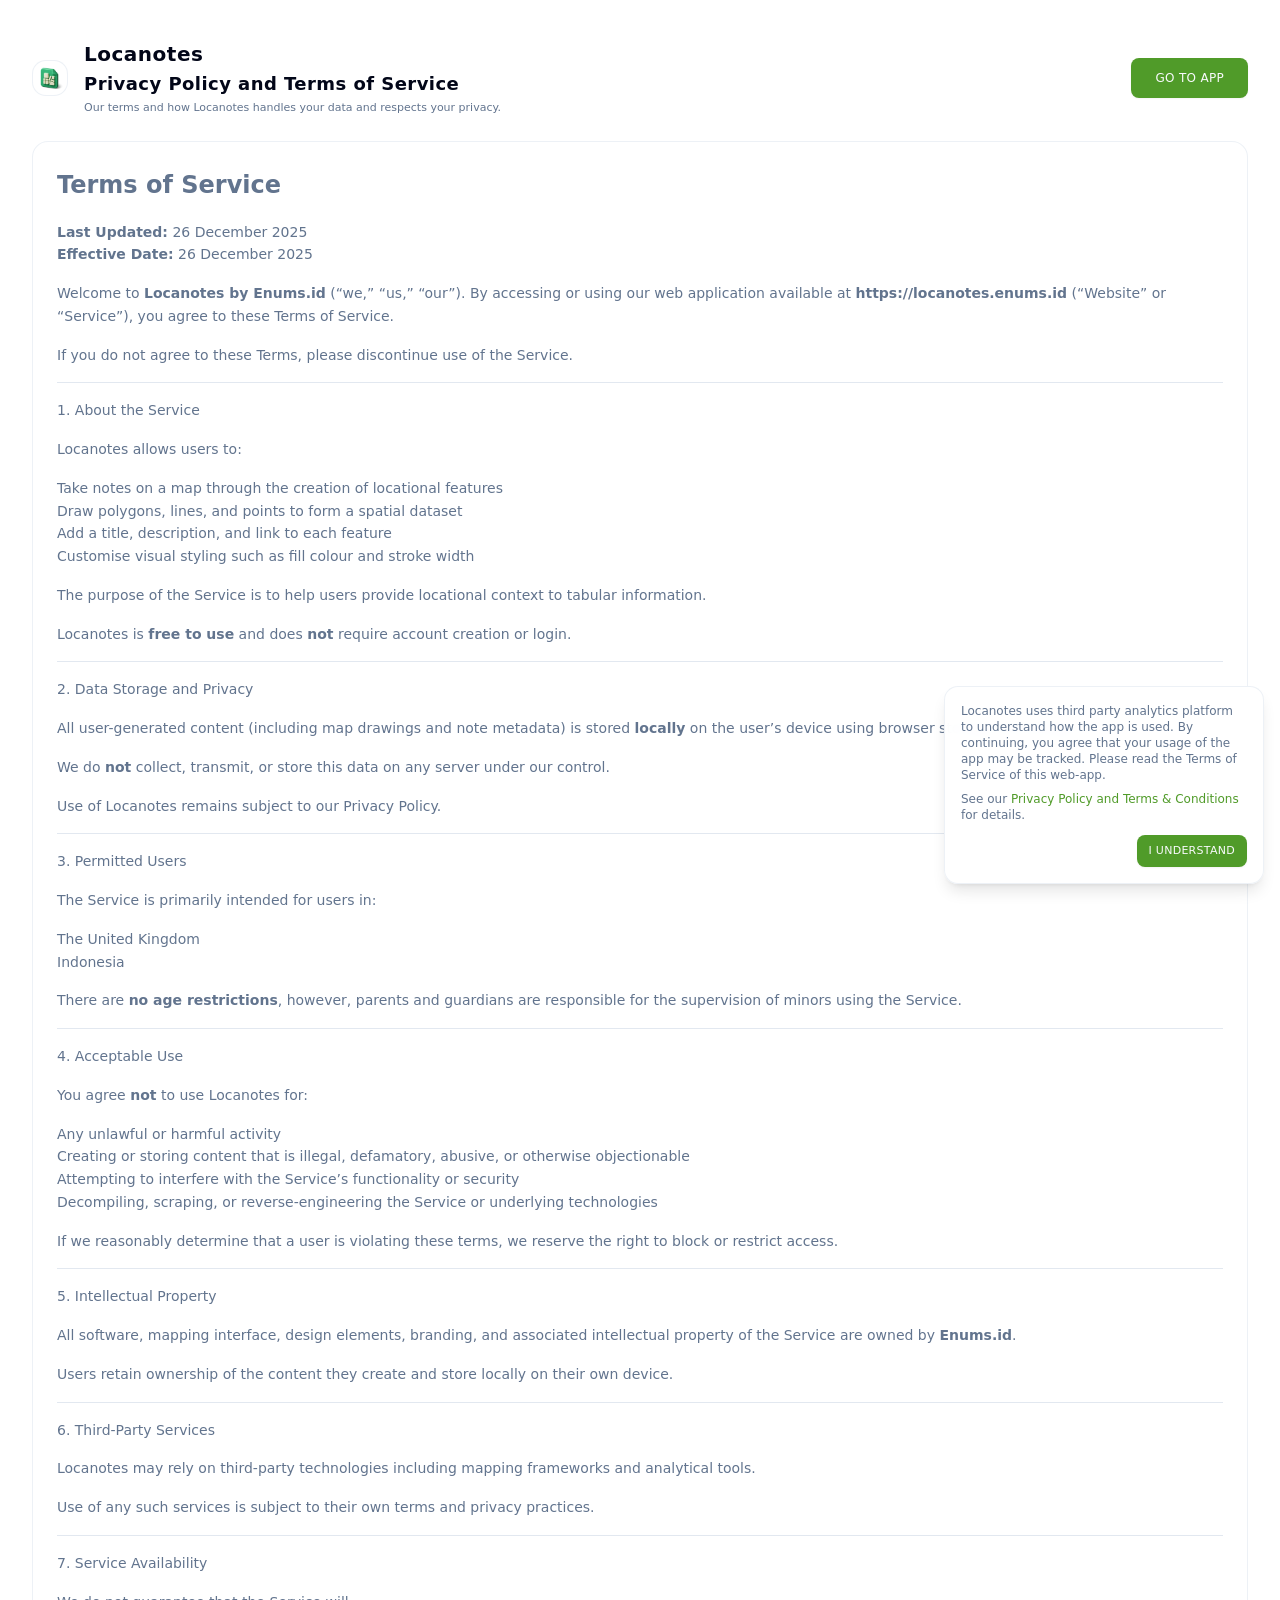
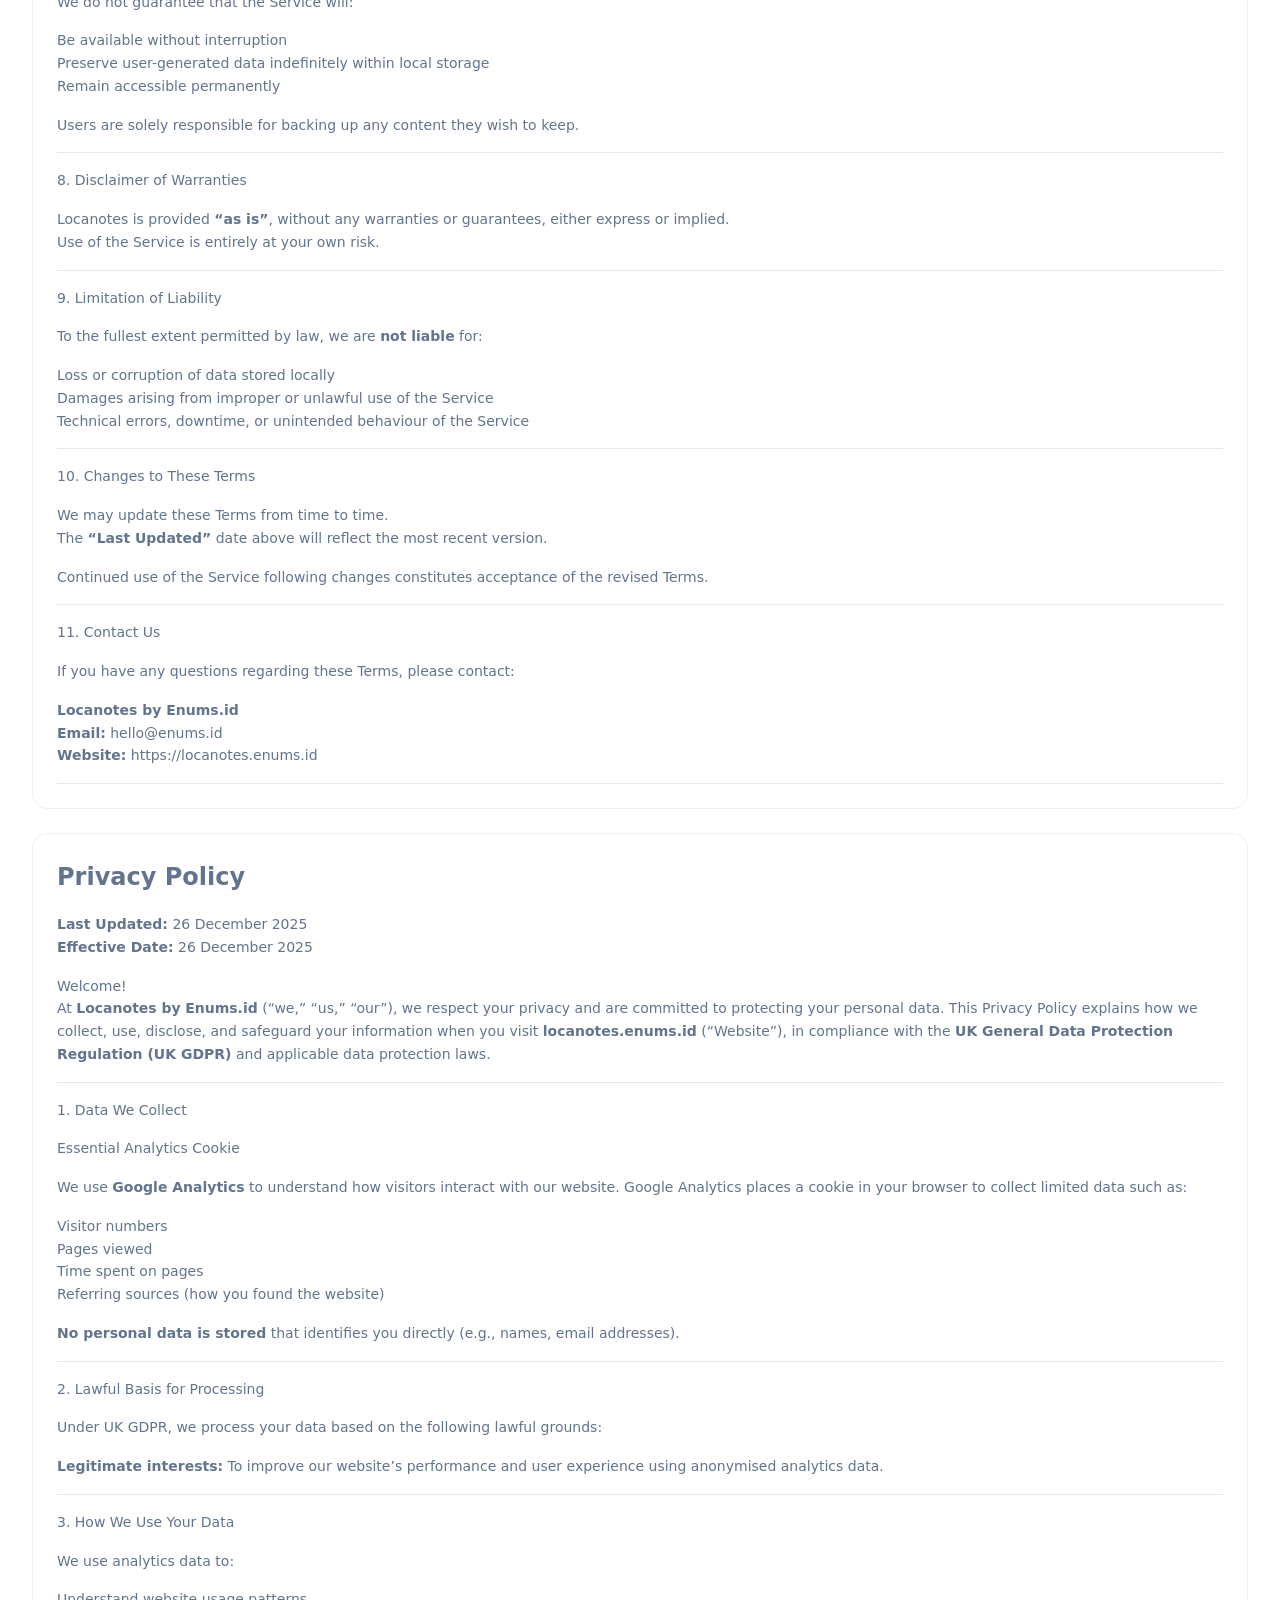
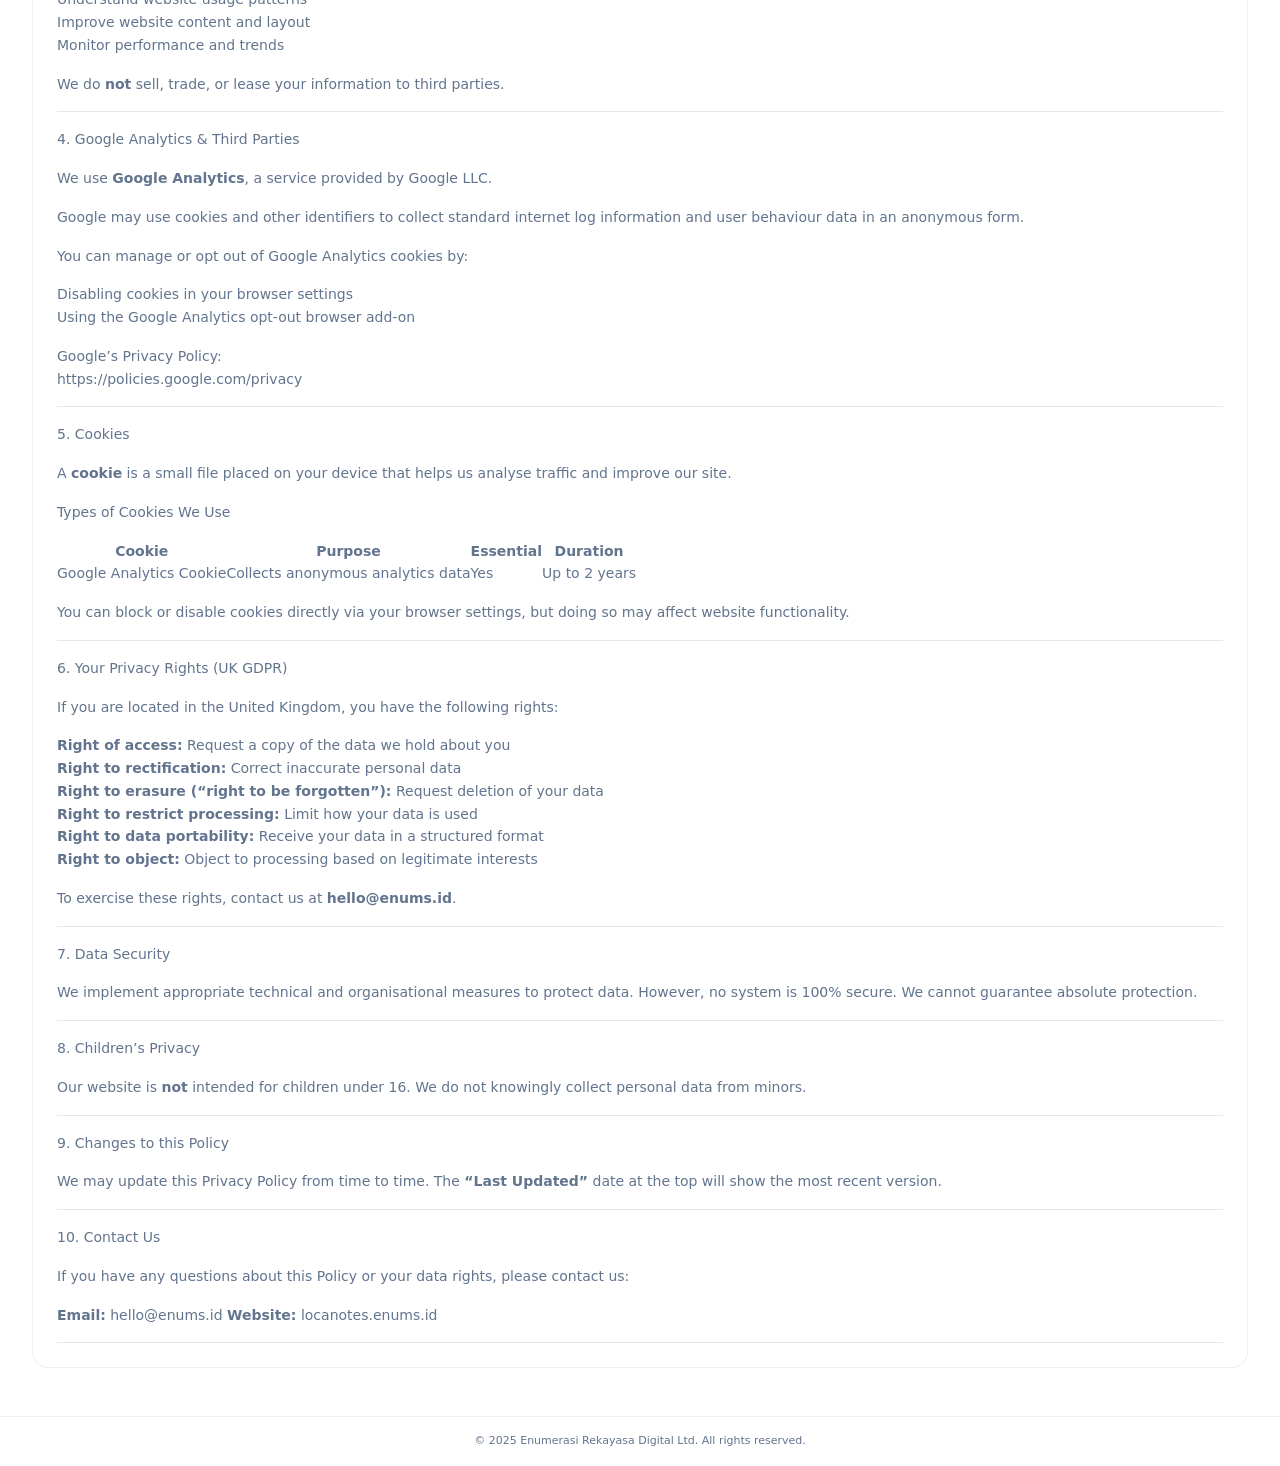
<file: privacy.html>
<!doctype html>
<html lang="en">
	<head>
		<meta charset="utf-8" />
		<meta name="viewport" content="width=device-width, initial-scale=1" />
		
		<link href="./_app/immutable/assets/resizeable.Chnj5yGH.css" rel="stylesheet">
		<link href="./_app/immutable/assets/0.BwJAdQ5c.css" rel="stylesheet">
		<link href="./_app/immutable/assets/3.Cr8aHSYJ.css" rel="stylesheet">
		<link rel="modulepreload" href="./_app/immutable/entry/start.BDOlqG_X.js">
		<link rel="modulepreload" href="./_app/immutable/chunks/CXYVvVoT.js">
		<link rel="modulepreload" href="./_app/immutable/chunks/BjyDQ1Mq.js">
		<link rel="modulepreload" href="./_app/immutable/entry/app.C0NJuhNv.js">
		<link rel="modulepreload" href="./_app/immutable/chunks/leRK_4co.js">
		<link rel="modulepreload" href="./_app/immutable/chunks/UKdOPN2A.js">
		<link rel="modulepreload" href="./_app/immutable/chunks/BcWpNJgY.js">
		<link rel="modulepreload" href="./_app/immutable/chunks/CSCJfqyj.js">
		<link rel="modulepreload" href="./_app/immutable/nodes/0.Dg40XeMs.js">
		<link rel="modulepreload" href="./_app/immutable/chunks/BSsABYK8.js">
		<link rel="modulepreload" href="./_app/immutable/chunks/DvZwUg5K.js">
		<link rel="modulepreload" href="./_app/immutable/chunks/DO3aMkNO.js">
		<link rel="modulepreload" href="./_app/immutable/nodes/3.Dk5D1W2M.js"><!--[--><meta name="description" content="Locanotes App"/> <link rel="icon" href="/_app/immutable/assets/locanotes.BV3U6T0-.png"/><!--]--><!--[--><!--]--><title>Privacy Policy and Terms of Service • Locanotes</title>
	</head>
	<body data-sveltekit-preload-data="hover">
		<div style="display: contents"><!--[--><!--[--><!----><div class="relative flex h-screen w-screen flex-col"><main class="flex grow"><!----><main class="min-h-screen bg-background text-foreground"><section class="mx-auto flex w-full flex-col gap-6 px-4 pt-10 pb-12 sm:px-6 lg:px-8"><header class="flex items-center justify-between gap-4"><div class="flex items-center gap-4"><div class="flex h-9 w-9 items-center justify-center rounded-xl border border-border/60 bg-white"><img src="/locanotes.png" alt="Locanotes logo" class="h-7 w-7"/></div> <div class="space-y-0.5"><h1 class="text-base font-semibold tracking-wide sm:text-xl">Locanotes</h1> <h1 class="text-base font-semibold tracking-wide sm:text-lg">Privacy Policy and Terms of Service</h1> <p class="text-[11px] text-muted-foreground">Our terms and how Locanotes handles your data and respects your privacy.</p></div></div> <!--[--><a data-slot="button" class="focus-visible:border-ring focus-visible:ring-ring/50 aria-invalid:ring-destructive/20 dark:aria-invalid:ring-destructive/40 aria-invalid:border-destructive inline-flex shrink-0 items-center justify-center gap-2 whitespace-nowrap text-sm font-medium outline-none transition-all focus-visible:ring-[3px] disabled:pointer-events-none disabled:opacity-50 aria-disabled:pointer-events-none aria-disabled:opacity-50 [&amp;_svg:not([class*='size-'])]:size-4 [&amp;_svg]:pointer-events-none [&amp;_svg]:shrink-0 bg-primary text-primary-foreground shadow-xs hover:bg-primary/90 h-10 rounded-md px-6 has-[>svg]:px-4" href="/" data-sveltekit-reload="true"><span class="text-xs font-medium tracking-wide uppercase">Go to app</span><!----></a><!--]--><!----></header> <div class="rounded-2xl border border-border/60 bg-background/80 p-5 text-sm leading-relaxed text-muted-foreground sm:p-6"><div class="space-y-4 wrapper svelte-ngpn5t"><!----><!----></div></div> <div class="rounded-2xl border border-border/60 bg-background/80 p-5 text-sm leading-relaxed text-muted-foreground sm:p-6"><div class="space-y-4 wrapper svelte-ngpn5t"><!----><!----></div></div></section> <footer class="border-t border-border/60 px-4 py-4 text-center text-[11px] text-muted-foreground sm:px-6 lg:px-8">© 2025 Enumerasi Rekayasa Digital Ltd. All rights reserved.</footer></main><!----><!----></main> <div class="absolute bottom-0 left-0 z-[100] p-2"><!--[--><!--]--></div> <!--[!--><!--]--></div><!----><!--]--> <!--[!--><!--]--><!--]-->
			
			<script>
				{
					__sveltekit_1eonp6e = {
						base: new URL(".", location).pathname.slice(0, -1)
					};

					const element = document.currentScript.parentElement;

					Promise.all([
						import("./_app/immutable/entry/start.BDOlqG_X.js"),
						import("./_app/immutable/entry/app.C0NJuhNv.js")
					]).then(([kit, app]) => {
						kit.start(app, element, {
							node_ids: [0, 3],
							data: [{type:"data",data:null,uses:{}},null],
							form: null,
							error: null
						});
					});
				}
			</script>
		</div>
	</body>
</html>
</file>
<file: _app/immutable/assets/resizeable.Chnj5yGH.css>
[data-vaul-drawer]{touch-action:none;will-change:transform;transition:transform .5s cubic-bezier(.32,.72,0,1);animation-duration:.5s;animation-timing-function:cubic-bezier(.32,.72,0,1)}[data-vaul-drawer][data-vaul-snap-points=false][data-vaul-drawer-direction=bottom][data-state=open]{animation-name:slideFromBottom}[data-vaul-drawer][data-vaul-snap-points=false][data-vaul-drawer-direction=bottom][data-state=closed]{animation-name:slideToBottom}[data-vaul-drawer][data-vaul-snap-points=false][data-vaul-drawer-direction=top][data-state=open]{animation-name:slideFromTop}[data-vaul-drawer][data-vaul-snap-points=false][data-vaul-drawer-direction=top][data-state=closed]{animation-name:slideToTop}[data-vaul-drawer][data-vaul-snap-points=false][data-vaul-drawer-direction=left][data-state=open]{animation-name:slideFromLeft}[data-vaul-drawer][data-vaul-snap-points=false][data-vaul-drawer-direction=left][data-state=closed]{animation-name:slideToLeft}[data-vaul-drawer][data-vaul-snap-points=false][data-vaul-drawer-direction=right][data-state=open]{animation-name:slideFromRight}[data-vaul-drawer][data-vaul-snap-points=false][data-vaul-drawer-direction=right][data-state=closed]{animation-name:slideToRight}[data-vaul-drawer][data-vaul-snap-points=true][data-vaul-drawer-direction=bottom]{transform:translate3d(0,var(--initial-transform, 100%),0)}[data-vaul-drawer][data-vaul-snap-points=true][data-vaul-drawer-direction=top]{transform:translate3d(0,calc(var(--initial-transform, 100%) * -1),0)}[data-vaul-drawer][data-vaul-snap-points=true][data-vaul-drawer-direction=left]{transform:translate3d(calc(var(--initial-transform, 100%) * -1),0,0)}[data-vaul-drawer][data-vaul-snap-points=true][data-vaul-drawer-direction=right]{transform:translate3d(var(--initial-transform, 100%),0,0)}[data-vaul-drawer][data-vaul-delayed-snap-points=true][data-vaul-drawer-direction=top],[data-vaul-drawer][data-vaul-delayed-snap-points=true][data-vaul-drawer-direction=bottom]{transform:translate3d(0,var(--snap-point-height, 0),0)}[data-vaul-drawer][data-vaul-delayed-snap-points=true][data-vaul-drawer-direction=left],[data-vaul-drawer][data-vaul-delayed-snap-points=true][data-vaul-drawer-direction=right]{transform:translate3d(var(--snap-point-height, 0),0,0)}[data-vaul-overlay][data-vaul-snap-points=false]{animation-duration:.5s;animation-timing-function:cubic-bezier(.32,.72,0,1)}[data-vaul-overlay][data-vaul-snap-points=false][data-state=open]{animation-name:fadeIn}[data-vaul-overlay][data-state=closed]{animation-name:fadeOut}[data-vaul-animate=false]{animation:none!important}[data-vaul-overlay][data-vaul-snap-points=true]{opacity:0;transition:opacity .5s cubic-bezier(.32,.72,0,1)}[data-vaul-overlay][data-vaul-snap-points=true]{opacity:1}[data-vaul-drawer]:not([data-vaul-custom-container=true]):after{content:"";position:absolute;background:inherit;background-color:inherit}[data-vaul-drawer][data-vaul-drawer-direction=top]:after{top:initial;bottom:100%;left:0;right:0;height:200%}[data-vaul-drawer][data-vaul-drawer-direction=bottom]:after{top:100%;bottom:initial;left:0;right:0;height:200%}[data-vaul-drawer][data-vaul-drawer-direction=left]:after{left:initial;right:100%;top:0;bottom:0;width:200%}[data-vaul-drawer][data-vaul-drawer-direction=right]:after{left:100%;right:initial;top:0;bottom:0;width:200%}[data-vaul-overlay][data-vaul-snap-points=true]:not([data-vaul-snap-points-overlay=true]):not([data-state=closed]){opacity:0}[data-vaul-overlay][data-vaul-snap-points-overlay=true]{opacity:1}[data-vaul-handle]{display:block;position:relative;opacity:.7;background:#e2e2e4;margin-left:auto;margin-right:auto;height:5px;width:32px;border-radius:1rem;touch-action:pan-y}[data-vaul-handle]:hover,[data-vaul-handle]:active{opacity:1}[data-vaul-handle-hitarea]{position:absolute;left:50%;top:50%;transform:translate(-50%,-50%);width:max(100%,2.75rem);height:max(100%,2.75rem);touch-action:inherit}@keyframes fake-animation{}@keyframes fadeIn{0%{opacity:0}to{opacity:1}}@keyframes fadeOut{to{opacity:0}}@keyframes slideFromBottom{0%{transform:translate3d(0,var(--initial-transform, 100%),0)}to{transform:translateZ(0)}}@keyframes slideToBottom{to{transform:translate3d(0,var(--initial-transform, 100%),0)}}@keyframes slideFromTop{0%{transform:translate3d(0,calc(var(--initial-transform, 100%) * -1),0)}to{transform:translateZ(0)}}@keyframes slideToTop{to{transform:translate3d(0,calc(var(--initial-transform, 100%) * -1),0)}}@keyframes slideFromLeft{0%{transform:translate3d(calc(var(--initial-transform, 100%) * -1),0,0)}to{transform:translateZ(0)}}@keyframes slideToLeft{to{transform:translate3d(calc(var(--initial-transform, 100%) * -1),0,0)}}@keyframes slideFromRight{0%{transform:translate3d(var(--initial-transform, 100%),0,0)}to{transform:translateZ(0)}}@keyframes slideToRight{to{transform:translate3d(var(--initial-transform, 100%),0,0)}}@media (hover: hover) and (pointer: fine){[data-vaul-drawer]{-webkit-user-select:none!important;user-select:none!important}}@media (pointer: fine){[data-vaul-handle-hitarea]{width:100%;height:100%}}
</file>
<file: _app/immutable/assets/0.BwJAdQ5c.css>
.mapboxgl-map{font:12px/20px Helvetica Neue,Arial,Helvetica,sans-serif;overflow:hidden;position:relative;-webkit-tap-highlight-color:rgb(0 0 0/0)}.mapboxgl-canvas{left:0;position:absolute;top:0}.mapboxgl-map:-webkit-full-screen{height:100%;width:100%}.mapboxgl-canary{background-color:salmon}.mapboxgl-canvas-container.mapboxgl-interactive,.mapboxgl-ctrl-group button.mapboxgl-ctrl-compass{cursor:grab;-webkit-user-select:none;user-select:none}.mapboxgl-canvas-container.mapboxgl-interactive.mapboxgl-track-pointer{cursor:pointer}.mapboxgl-canvas-container.mapboxgl-interactive:active,.mapboxgl-ctrl-group button.mapboxgl-ctrl-compass:active{cursor:grabbing}.mapboxgl-canvas-container.mapboxgl-touch-zoom-rotate,.mapboxgl-canvas-container.mapboxgl-touch-zoom-rotate .mapboxgl-canvas{touch-action:pan-x pan-y}.mapboxgl-canvas-container.mapboxgl-touch-drag-pan,.mapboxgl-canvas-container.mapboxgl-touch-drag-pan .mapboxgl-canvas{touch-action:pinch-zoom}.mapboxgl-canvas-container.mapboxgl-touch-zoom-rotate.mapboxgl-touch-drag-pan,.mapboxgl-canvas-container.mapboxgl-touch-zoom-rotate.mapboxgl-touch-drag-pan .mapboxgl-canvas{touch-action:none}.mapboxgl-ctrl-bottom,.mapboxgl-ctrl-bottom-left,.mapboxgl-ctrl-bottom-right,.mapboxgl-ctrl-left,.mapboxgl-ctrl-right,.mapboxgl-ctrl-top,.mapboxgl-ctrl-top-left,.mapboxgl-ctrl-top-right{pointer-events:none;position:absolute;z-index:2}.mapboxgl-ctrl-top-left{left:0;top:0}.mapboxgl-ctrl-top{left:50%;top:0;transform:translate(-50%)}.mapboxgl-ctrl-top-right{right:0;top:0}.mapboxgl-ctrl-right{right:0;top:50%;transform:translateY(-50%)}.mapboxgl-ctrl-bottom-right{bottom:0;right:0}.mapboxgl-ctrl-bottom{bottom:0;left:50%;transform:translate(-50%)}.mapboxgl-ctrl-bottom-left{bottom:0;left:0}.mapboxgl-ctrl-left{left:0;top:50%;transform:translateY(-50%)}.mapboxgl-ctrl{clear:both;pointer-events:auto;transform:translate(0)}.mapboxgl-ctrl-top-left .mapboxgl-ctrl{float:left;margin:10px 0 0 10px}.mapboxgl-ctrl-top .mapboxgl-ctrl{float:left;margin:10px 0}.mapboxgl-ctrl-top-right .mapboxgl-ctrl{float:right;margin:10px 10px 0 0}.mapboxgl-ctrl-bottom-right .mapboxgl-ctrl,.mapboxgl-ctrl-right .mapboxgl-ctrl{float:right;margin:0 10px 10px 0}.mapboxgl-ctrl-bottom .mapboxgl-ctrl{float:left;margin:10px 0}.mapboxgl-ctrl-bottom-left .mapboxgl-ctrl,.mapboxgl-ctrl-left .mapboxgl-ctrl{float:left;margin:0 0 10px 10px}.mapboxgl-ctrl-group{background:#fff;border-radius:4px}.mapboxgl-ctrl-group:not(:empty){box-shadow:0 0 0 2px #0000001a}@media (-ms-high-contrast:active){.mapboxgl-ctrl-group:not(:empty){box-shadow:0 0 0 2px ButtonText}}.mapboxgl-ctrl-group button{background-color:initial;border:0;box-sizing:border-box;cursor:pointer;display:block;height:29px;outline:none;overflow:hidden;padding:0;width:29px}.mapboxgl-ctrl-group button+button{border-top:1px solid #ddd}.mapboxgl-ctrl button .mapboxgl-ctrl-icon{background-position:50%;background-repeat:no-repeat;display:block;height:100%;width:100%}@media (-ms-high-contrast:active){.mapboxgl-ctrl-icon{background-color:initial}.mapboxgl-ctrl-group button+button{border-top:1px solid ButtonText}}.mapboxgl-ctrl-attrib-button:focus,.mapboxgl-ctrl-group button:focus{box-shadow:0 0 2px 2px #0096ff}.mapboxgl-ctrl button:disabled{cursor:not-allowed}.mapboxgl-ctrl button:disabled .mapboxgl-ctrl-icon{opacity:.25}.mapboxgl-ctrl-group button:first-child{border-radius:4px 4px 0 0}.mapboxgl-ctrl-group button:last-child{border-radius:0 0 4px 4px}.mapboxgl-ctrl-group button:only-child{border-radius:inherit}.mapboxgl-ctrl button:not(:disabled):hover{background-color:#0000000d}.mapboxgl-ctrl-group button:focus:focus-visible{box-shadow:0 0 2px 2px #0096ff}.mapboxgl-ctrl-group button:focus:not(:focus-visible){box-shadow:none}.mapboxgl-ctrl button.mapboxgl-ctrl-zoom-out .mapboxgl-ctrl-icon{background-image:url("data:image/svg+xml;charset=utf-8,%3Csvg xmlns='http://www.w3.org/2000/svg' fill='%23333' viewBox='0 0 29 29'%3E%3Cpath d='M10 13c-.75 0-1.5.75-1.5 1.5S9.25 16 10 16h9c.75 0 1.5-.75 1.5-1.5S19.75 13 19 13h-9z'/%3E%3C/svg%3E")}.mapboxgl-ctrl button.mapboxgl-ctrl-zoom-in .mapboxgl-ctrl-icon{background-image:url("data:image/svg+xml;charset=utf-8,%3Csvg xmlns='http://www.w3.org/2000/svg' fill='%23333' viewBox='0 0 29 29'%3E%3Cpath d='M14.5 8.5c-.75 0-1.5.75-1.5 1.5v3h-3c-.75 0-1.5.75-1.5 1.5S9.25 16 10 16h3v3c0 .75.75 1.5 1.5 1.5S16 19.75 16 19v-3h3c.75 0 1.5-.75 1.5-1.5S19.75 13 19 13h-3v-3c0-.75-.75-1.5-1.5-1.5z'/%3E%3C/svg%3E")}@media (-ms-high-contrast:active){.mapboxgl-ctrl button.mapboxgl-ctrl-zoom-out .mapboxgl-ctrl-icon{background-image:url("data:image/svg+xml;charset=utf-8,%3Csvg xmlns='http://www.w3.org/2000/svg' fill='%23fff' viewBox='0 0 29 29'%3E%3Cpath d='M10 13c-.75 0-1.5.75-1.5 1.5S9.25 16 10 16h9c.75 0 1.5-.75 1.5-1.5S19.75 13 19 13h-9z'/%3E%3C/svg%3E")}.mapboxgl-ctrl button.mapboxgl-ctrl-zoom-in .mapboxgl-ctrl-icon{background-image:url("data:image/svg+xml;charset=utf-8,%3Csvg xmlns='http://www.w3.org/2000/svg' fill='%23fff' viewBox='0 0 29 29'%3E%3Cpath d='M14.5 8.5c-.75 0-1.5.75-1.5 1.5v3h-3c-.75 0-1.5.75-1.5 1.5S9.25 16 10 16h3v3c0 .75.75 1.5 1.5 1.5S16 19.75 16 19v-3h3c.75 0 1.5-.75 1.5-1.5S19.75 13 19 13h-3v-3c0-.75-.75-1.5-1.5-1.5z'/%3E%3C/svg%3E")}}@media (-ms-high-contrast:black-on-white){.mapboxgl-ctrl button.mapboxgl-ctrl-zoom-out .mapboxgl-ctrl-icon{background-image:url("data:image/svg+xml;charset=utf-8,%3Csvg xmlns='http://www.w3.org/2000/svg' fill='%23000' viewBox='0 0 29 29'%3E%3Cpath d='M10 13c-.75 0-1.5.75-1.5 1.5S9.25 16 10 16h9c.75 0 1.5-.75 1.5-1.5S19.75 13 19 13h-9z'/%3E%3C/svg%3E")}.mapboxgl-ctrl button.mapboxgl-ctrl-zoom-in .mapboxgl-ctrl-icon{background-image:url("data:image/svg+xml;charset=utf-8,%3Csvg xmlns='http://www.w3.org/2000/svg' fill='%23000' viewBox='0 0 29 29'%3E%3Cpath d='M14.5 8.5c-.75 0-1.5.75-1.5 1.5v3h-3c-.75 0-1.5.75-1.5 1.5S9.25 16 10 16h3v3c0 .75.75 1.5 1.5 1.5S16 19.75 16 19v-3h3c.75 0 1.5-.75 1.5-1.5S19.75 13 19 13h-3v-3c0-.75-.75-1.5-1.5-1.5z'/%3E%3C/svg%3E")}}.mapboxgl-ctrl button.mapboxgl-ctrl-fullscreen .mapboxgl-ctrl-icon{background-image:url("data:image/svg+xml;charset=utf-8,%3Csvg xmlns='http://www.w3.org/2000/svg' fill='%23333' viewBox='0 0 29 29'%3E%3Cpath d='M24 16v5.5c0 1.75-.75 2.5-2.5 2.5H16v-1l3-1.5-4-5.5 1-1 5.5 4 1.5-3h1zM6 16l1.5 3 5.5-4 1 1-4 5.5 3 1.5v1H7.5C5.75 24 5 23.25 5 21.5V16h1zm7-11v1l-3 1.5 4 5.5-1 1-5.5-4L6 13H5V7.5C5 5.75 5.75 5 7.5 5H13zm11 2.5c0-1.75-.75-2.5-2.5-2.5H16v1l3 1.5-4 5.5 1 1 5.5-4 1.5 3h1V7.5z'/%3E%3C/svg%3E")}.mapboxgl-ctrl button.mapboxgl-ctrl-shrink .mapboxgl-ctrl-icon{background-image:url("data:image/svg+xml;charset=utf-8,%3Csvg xmlns='http://www.w3.org/2000/svg' viewBox='0 0 29 29'%3E%3Cpath d='M18.5 16c-1.75 0-2.5.75-2.5 2.5V24h1l1.5-3 5.5 4 1-1-4-5.5 3-1.5v-1h-5.5zM13 18.5c0-1.75-.75-2.5-2.5-2.5H5v1l3 1.5L4 24l1 1 5.5-4 1.5 3h1v-5.5zm3-8c0 1.75.75 2.5 2.5 2.5H24v-1l-3-1.5L25 5l-1-1-5.5 4L17 5h-1v5.5zM10.5 13c1.75 0 2.5-.75 2.5-2.5V5h-1l-1.5 3L5 4 4 5l4 5.5L5 12v1h5.5z'/%3E%3C/svg%3E")}@media (-ms-high-contrast:active){.mapboxgl-ctrl button.mapboxgl-ctrl-fullscreen .mapboxgl-ctrl-icon{background-image:url("data:image/svg+xml;charset=utf-8,%3Csvg xmlns='http://www.w3.org/2000/svg' fill='%23fff' viewBox='0 0 29 29'%3E%3Cpath d='M24 16v5.5c0 1.75-.75 2.5-2.5 2.5H16v-1l3-1.5-4-5.5 1-1 5.5 4 1.5-3h1zM6 16l1.5 3 5.5-4 1 1-4 5.5 3 1.5v1H7.5C5.75 24 5 23.25 5 21.5V16h1zm7-11v1l-3 1.5 4 5.5-1 1-5.5-4L6 13H5V7.5C5 5.75 5.75 5 7.5 5H13zm11 2.5c0-1.75-.75-2.5-2.5-2.5H16v1l3 1.5-4 5.5 1 1 5.5-4 1.5 3h1V7.5z'/%3E%3C/svg%3E")}.mapboxgl-ctrl button.mapboxgl-ctrl-shrink .mapboxgl-ctrl-icon{background-image:url("data:image/svg+xml;charset=utf-8,%3Csvg xmlns='http://www.w3.org/2000/svg' fill='%23fff' viewBox='0 0 29 29'%3E%3Cpath d='M18.5 16c-1.75 0-2.5.75-2.5 2.5V24h1l1.5-3 5.5 4 1-1-4-5.5 3-1.5v-1h-5.5zM13 18.5c0-1.75-.75-2.5-2.5-2.5H5v1l3 1.5L4 24l1 1 5.5-4 1.5 3h1v-5.5zm3-8c0 1.75.75 2.5 2.5 2.5H24v-1l-3-1.5L25 5l-1-1-5.5 4L17 5h-1v5.5zM10.5 13c1.75 0 2.5-.75 2.5-2.5V5h-1l-1.5 3L5 4 4 5l4 5.5L5 12v1h5.5z'/%3E%3C/svg%3E")}}@media (-ms-high-contrast:black-on-white){.mapboxgl-ctrl button.mapboxgl-ctrl-fullscreen .mapboxgl-ctrl-icon{background-image:url("data:image/svg+xml;charset=utf-8,%3Csvg xmlns='http://www.w3.org/2000/svg' fill='%23000' viewBox='0 0 29 29'%3E%3Cpath d='M24 16v5.5c0 1.75-.75 2.5-2.5 2.5H16v-1l3-1.5-4-5.5 1-1 5.5 4 1.5-3h1zM6 16l1.5 3 5.5-4 1 1-4 5.5 3 1.5v1H7.5C5.75 24 5 23.25 5 21.5V16h1zm7-11v1l-3 1.5 4 5.5-1 1-5.5-4L6 13H5V7.5C5 5.75 5.75 5 7.5 5H13zm11 2.5c0-1.75-.75-2.5-2.5-2.5H16v1l3 1.5-4 5.5 1 1 5.5-4 1.5 3h1V7.5z'/%3E%3C/svg%3E")}.mapboxgl-ctrl button.mapboxgl-ctrl-shrink .mapboxgl-ctrl-icon{background-image:url("data:image/svg+xml;charset=utf-8,%3Csvg xmlns='http://www.w3.org/2000/svg' fill='%23000' viewBox='0 0 29 29'%3E%3Cpath d='M18.5 16c-1.75 0-2.5.75-2.5 2.5V24h1l1.5-3 5.5 4 1-1-4-5.5 3-1.5v-1h-5.5zM13 18.5c0-1.75-.75-2.5-2.5-2.5H5v1l3 1.5L4 24l1 1 5.5-4 1.5 3h1v-5.5zm3-8c0 1.75.75 2.5 2.5 2.5H24v-1l-3-1.5L25 5l-1-1-5.5 4L17 5h-1v5.5zM10.5 13c1.75 0 2.5-.75 2.5-2.5V5h-1l-1.5 3L5 4 4 5l4 5.5L5 12v1h5.5z'/%3E%3C/svg%3E")}}.mapboxgl-ctrl button.mapboxgl-ctrl-compass .mapboxgl-ctrl-icon{background-image:url("data:image/svg+xml;charset=utf-8,%3Csvg xmlns='http://www.w3.org/2000/svg' fill='%23333' viewBox='0 0 29 29'%3E%3Cpath d='M10.5 14l4-8 4 8h-8z'/%3E%3Cpath id='south' d='M10.5 16l4 8 4-8h-8z' fill='%23ccc'/%3E%3C/svg%3E")}@media (-ms-high-contrast:active){.mapboxgl-ctrl button.mapboxgl-ctrl-compass .mapboxgl-ctrl-icon{background-image:url("data:image/svg+xml;charset=utf-8,%3Csvg xmlns='http://www.w3.org/2000/svg' fill='%23fff' viewBox='0 0 29 29'%3E%3Cpath d='M10.5 14l4-8 4 8h-8z'/%3E%3Cpath id='south' d='M10.5 16l4 8 4-8h-8z' fill='%23999'/%3E%3C/svg%3E")}}@media (-ms-high-contrast:black-on-white){.mapboxgl-ctrl button.mapboxgl-ctrl-compass .mapboxgl-ctrl-icon{background-image:url("data:image/svg+xml;charset=utf-8,%3Csvg xmlns='http://www.w3.org/2000/svg' fill='%23000' viewBox='0 0 29 29'%3E%3Cpath d='M10.5 14l4-8 4 8h-8z'/%3E%3Cpath id='south' d='M10.5 16l4 8 4-8h-8z' fill='%23ccc'/%3E%3C/svg%3E")}}.mapboxgl-ctrl button.mapboxgl-ctrl-geolocate .mapboxgl-ctrl-icon{background-image:url("data:image/svg+xml;charset=utf-8,%3Csvg viewBox='0 0 20 20' xmlns='http://www.w3.org/2000/svg' fill='%23333'%3E%3Cpath d='M10 4C9 4 9 5 9 5v.1A5 5 0 0 0 5.1 9H5s-1 0-1 1 1 1 1 1h.1A5 5 0 0 0 9 14.9v.1s0 1 1 1 1-1 1-1v-.1a5 5 0 0 0 3.9-3.9h.1s1 0 1-1-1-1-1-1h-.1A5 5 0 0 0 11 5.1V5s0-1-1-1zm0 2.5a3.5 3.5 0 1 1 0 7 3.5 3.5 0 1 1 0-7z'/%3E%3Ccircle id='dot' cx='10' cy='10' r='2'/%3E%3Cpath id='stroke' d='M14 5l1 1-9 9-1-1 9-9z' display='none'/%3E%3C/svg%3E")}.mapboxgl-ctrl button.mapboxgl-ctrl-geolocate:disabled .mapboxgl-ctrl-icon{background-image:url("data:image/svg+xml;charset=utf-8,%3Csvg viewBox='0 0 20 20' xmlns='http://www.w3.org/2000/svg' fill='%23aaa'%3E%3Cpath d='M10 4C9 4 9 5 9 5v.1A5 5 0 0 0 5.1 9H5s-1 0-1 1 1 1 1 1h.1A5 5 0 0 0 9 14.9v.1s0 1 1 1 1-1 1-1v-.1a5 5 0 0 0 3.9-3.9h.1s1 0 1-1-1-1-1-1h-.1A5 5 0 0 0 11 5.1V5s0-1-1-1zm0 2.5a3.5 3.5 0 1 1 0 7 3.5 3.5 0 1 1 0-7z'/%3E%3Ccircle id='dot' cx='10' cy='10' r='2'/%3E%3Cpath id='stroke' d='M14 5l1 1-9 9-1-1 9-9z' fill='%23f00'/%3E%3C/svg%3E")}.mapboxgl-ctrl button.mapboxgl-ctrl-geolocate.mapboxgl-ctrl-geolocate-active .mapboxgl-ctrl-icon{background-image:url("data:image/svg+xml;charset=utf-8,%3Csvg viewBox='0 0 20 20' xmlns='http://www.w3.org/2000/svg' fill='%2333b5e5'%3E%3Cpath d='M10 4C9 4 9 5 9 5v.1A5 5 0 0 0 5.1 9H5s-1 0-1 1 1 1 1 1h.1A5 5 0 0 0 9 14.9v.1s0 1 1 1 1-1 1-1v-.1a5 5 0 0 0 3.9-3.9h.1s1 0 1-1-1-1-1-1h-.1A5 5 0 0 0 11 5.1V5s0-1-1-1zm0 2.5a3.5 3.5 0 1 1 0 7 3.5 3.5 0 1 1 0-7z'/%3E%3Ccircle id='dot' cx='10' cy='10' r='2'/%3E%3Cpath id='stroke' d='M14 5l1 1-9 9-1-1 9-9z' display='none'/%3E%3C/svg%3E")}.mapboxgl-ctrl button.mapboxgl-ctrl-geolocate.mapboxgl-ctrl-geolocate-active-error .mapboxgl-ctrl-icon{background-image:url("data:image/svg+xml;charset=utf-8,%3Csvg viewBox='0 0 20 20' xmlns='http://www.w3.org/2000/svg' fill='%23e58978'%3E%3Cpath d='M10 4C9 4 9 5 9 5v.1A5 5 0 0 0 5.1 9H5s-1 0-1 1 1 1 1 1h.1A5 5 0 0 0 9 14.9v.1s0 1 1 1 1-1 1-1v-.1a5 5 0 0 0 3.9-3.9h.1s1 0 1-1-1-1-1-1h-.1A5 5 0 0 0 11 5.1V5s0-1-1-1zm0 2.5a3.5 3.5 0 1 1 0 7 3.5 3.5 0 1 1 0-7z'/%3E%3Ccircle id='dot' cx='10' cy='10' r='2'/%3E%3Cpath id='stroke' d='M14 5l1 1-9 9-1-1 9-9z' display='none'/%3E%3C/svg%3E")}.mapboxgl-ctrl button.mapboxgl-ctrl-geolocate.mapboxgl-ctrl-geolocate-background .mapboxgl-ctrl-icon{background-image:url("data:image/svg+xml;charset=utf-8,%3Csvg viewBox='0 0 20 20' xmlns='http://www.w3.org/2000/svg' fill='%2333b5e5'%3E%3Cpath d='M10 4C9 4 9 5 9 5v.1A5 5 0 0 0 5.1 9H5s-1 0-1 1 1 1 1 1h.1A5 5 0 0 0 9 14.9v.1s0 1 1 1 1-1 1-1v-.1a5 5 0 0 0 3.9-3.9h.1s1 0 1-1-1-1-1-1h-.1A5 5 0 0 0 11 5.1V5s0-1-1-1zm0 2.5a3.5 3.5 0 1 1 0 7 3.5 3.5 0 1 1 0-7z'/%3E%3Ccircle id='dot' cx='10' cy='10' r='2' display='none'/%3E%3Cpath id='stroke' d='M14 5l1 1-9 9-1-1 9-9z' display='none'/%3E%3C/svg%3E")}.mapboxgl-ctrl button.mapboxgl-ctrl-geolocate.mapboxgl-ctrl-geolocate-background-error .mapboxgl-ctrl-icon{background-image:url("data:image/svg+xml;charset=utf-8,%3Csvg viewBox='0 0 20 20' xmlns='http://www.w3.org/2000/svg' fill='%23e54e33'%3E%3Cpath d='M10 4C9 4 9 5 9 5v.1A5 5 0 0 0 5.1 9H5s-1 0-1 1 1 1 1 1h.1A5 5 0 0 0 9 14.9v.1s0 1 1 1 1-1 1-1v-.1a5 5 0 0 0 3.9-3.9h.1s1 0 1-1-1-1-1-1h-.1A5 5 0 0 0 11 5.1V5s0-1-1-1zm0 2.5a3.5 3.5 0 1 1 0 7 3.5 3.5 0 1 1 0-7z'/%3E%3Ccircle id='dot' cx='10' cy='10' r='2' display='none'/%3E%3Cpath id='stroke' d='M14 5l1 1-9 9-1-1 9-9z' display='none'/%3E%3C/svg%3E")}.mapboxgl-ctrl button.mapboxgl-ctrl-geolocate.mapboxgl-ctrl-geolocate-waiting .mapboxgl-ctrl-icon{animation:mapboxgl-spin 2s linear infinite}@media (-ms-high-contrast:active){.mapboxgl-ctrl button.mapboxgl-ctrl-geolocate .mapboxgl-ctrl-icon{background-image:url("data:image/svg+xml;charset=utf-8,%3Csvg viewBox='0 0 20 20' xmlns='http://www.w3.org/2000/svg' fill='%23fff'%3E%3Cpath d='M10 4C9 4 9 5 9 5v.1A5 5 0 0 0 5.1 9H5s-1 0-1 1 1 1 1 1h.1A5 5 0 0 0 9 14.9v.1s0 1 1 1 1-1 1-1v-.1a5 5 0 0 0 3.9-3.9h.1s1 0 1-1-1-1-1-1h-.1A5 5 0 0 0 11 5.1V5s0-1-1-1zm0 2.5a3.5 3.5 0 1 1 0 7 3.5 3.5 0 1 1 0-7z'/%3E%3Ccircle id='dot' cx='10' cy='10' r='2'/%3E%3Cpath id='stroke' d='M14 5l1 1-9 9-1-1 9-9z' display='none'/%3E%3C/svg%3E")}.mapboxgl-ctrl button.mapboxgl-ctrl-geolocate:disabled .mapboxgl-ctrl-icon{background-image:url("data:image/svg+xml;charset=utf-8,%3Csvg viewBox='0 0 20 20' xmlns='http://www.w3.org/2000/svg' fill='%23999'%3E%3Cpath d='M10 4C9 4 9 5 9 5v.1A5 5 0 0 0 5.1 9H5s-1 0-1 1 1 1 1 1h.1A5 5 0 0 0 9 14.9v.1s0 1 1 1 1-1 1-1v-.1a5 5 0 0 0 3.9-3.9h.1s1 0 1-1-1-1-1-1h-.1A5 5 0 0 0 11 5.1V5s0-1-1-1zm0 2.5a3.5 3.5 0 1 1 0 7 3.5 3.5 0 1 1 0-7z'/%3E%3Ccircle id='dot' cx='10' cy='10' r='2'/%3E%3Cpath id='stroke' d='M14 5l1 1-9 9-1-1 9-9z' fill='%23f00'/%3E%3C/svg%3E")}.mapboxgl-ctrl button.mapboxgl-ctrl-geolocate.mapboxgl-ctrl-geolocate-active .mapboxgl-ctrl-icon{background-image:url("data:image/svg+xml;charset=utf-8,%3Csvg viewBox='0 0 20 20' xmlns='http://www.w3.org/2000/svg' fill='%2333b5e5'%3E%3Cpath d='M10 4C9 4 9 5 9 5v.1A5 5 0 0 0 5.1 9H5s-1 0-1 1 1 1 1 1h.1A5 5 0 0 0 9 14.9v.1s0 1 1 1 1-1 1-1v-.1a5 5 0 0 0 3.9-3.9h.1s1 0 1-1-1-1-1-1h-.1A5 5 0 0 0 11 5.1V5s0-1-1-1zm0 2.5a3.5 3.5 0 1 1 0 7 3.5 3.5 0 1 1 0-7z'/%3E%3Ccircle id='dot' cx='10' cy='10' r='2'/%3E%3Cpath id='stroke' d='M14 5l1 1-9 9-1-1 9-9z' display='none'/%3E%3C/svg%3E")}.mapboxgl-ctrl button.mapboxgl-ctrl-geolocate.mapboxgl-ctrl-geolocate-active-error .mapboxgl-ctrl-icon{background-image:url("data:image/svg+xml;charset=utf-8,%3Csvg viewBox='0 0 20 20' xmlns='http://www.w3.org/2000/svg' fill='%23e58978'%3E%3Cpath d='M10 4C9 4 9 5 9 5v.1A5 5 0 0 0 5.1 9H5s-1 0-1 1 1 1 1 1h.1A5 5 0 0 0 9 14.9v.1s0 1 1 1 1-1 1-1v-.1a5 5 0 0 0 3.9-3.9h.1s1 0 1-1-1-1-1-1h-.1A5 5 0 0 0 11 5.1V5s0-1-1-1zm0 2.5a3.5 3.5 0 1 1 0 7 3.5 3.5 0 1 1 0-7z'/%3E%3Ccircle id='dot' cx='10' cy='10' r='2'/%3E%3Cpath id='stroke' d='M14 5l1 1-9 9-1-1 9-9z' display='none'/%3E%3C/svg%3E")}.mapboxgl-ctrl button.mapboxgl-ctrl-geolocate.mapboxgl-ctrl-geolocate-background .mapboxgl-ctrl-icon{background-image:url("data:image/svg+xml;charset=utf-8,%3Csvg viewBox='0 0 20 20' xmlns='http://www.w3.org/2000/svg' fill='%2333b5e5'%3E%3Cpath d='M10 4C9 4 9 5 9 5v.1A5 5 0 0 0 5.1 9H5s-1 0-1 1 1 1 1 1h.1A5 5 0 0 0 9 14.9v.1s0 1 1 1 1-1 1-1v-.1a5 5 0 0 0 3.9-3.9h.1s1 0 1-1-1-1-1-1h-.1A5 5 0 0 0 11 5.1V5s0-1-1-1zm0 2.5a3.5 3.5 0 1 1 0 7 3.5 3.5 0 1 1 0-7z'/%3E%3Ccircle id='dot' cx='10' cy='10' r='2' display='none'/%3E%3Cpath id='stroke' d='M14 5l1 1-9 9-1-1 9-9z' display='none'/%3E%3C/svg%3E")}.mapboxgl-ctrl button.mapboxgl-ctrl-geolocate.mapboxgl-ctrl-geolocate-background-error .mapboxgl-ctrl-icon{background-image:url("data:image/svg+xml;charset=utf-8,%3Csvg viewBox='0 0 20 20' xmlns='http://www.w3.org/2000/svg' fill='%23e54e33'%3E%3Cpath d='M10 4C9 4 9 5 9 5v.1A5 5 0 0 0 5.1 9H5s-1 0-1 1 1 1 1 1h.1A5 5 0 0 0 9 14.9v.1s0 1 1 1 1-1 1-1v-.1a5 5 0 0 0 3.9-3.9h.1s1 0 1-1-1-1-1-1h-.1A5 5 0 0 0 11 5.1V5s0-1-1-1zm0 2.5a3.5 3.5 0 1 1 0 7 3.5 3.5 0 1 1 0-7z'/%3E%3Ccircle id='dot' cx='10' cy='10' r='2' display='none'/%3E%3Cpath id='stroke' d='M14 5l1 1-9 9-1-1 9-9z' display='none'/%3E%3C/svg%3E")}}@media (-ms-high-contrast:black-on-white){.mapboxgl-ctrl button.mapboxgl-ctrl-geolocate .mapboxgl-ctrl-icon{background-image:url("data:image/svg+xml;charset=utf-8,%3Csvg viewBox='0 0 20 20' xmlns='http://www.w3.org/2000/svg' fill='%23000'%3E%3Cpath d='M10 4C9 4 9 5 9 5v.1A5 5 0 0 0 5.1 9H5s-1 0-1 1 1 1 1 1h.1A5 5 0 0 0 9 14.9v.1s0 1 1 1 1-1 1-1v-.1a5 5 0 0 0 3.9-3.9h.1s1 0 1-1-1-1-1-1h-.1A5 5 0 0 0 11 5.1V5s0-1-1-1zm0 2.5a3.5 3.5 0 1 1 0 7 3.5 3.5 0 1 1 0-7z'/%3E%3Ccircle id='dot' cx='10' cy='10' r='2'/%3E%3Cpath id='stroke' d='M14 5l1 1-9 9-1-1 9-9z' display='none'/%3E%3C/svg%3E")}.mapboxgl-ctrl button.mapboxgl-ctrl-geolocate:disabled .mapboxgl-ctrl-icon{background-image:url("data:image/svg+xml;charset=utf-8,%3Csvg viewBox='0 0 20 20' xmlns='http://www.w3.org/2000/svg' fill='%23666'%3E%3Cpath d='M10 4C9 4 9 5 9 5v.1A5 5 0 0 0 5.1 9H5s-1 0-1 1 1 1 1 1h.1A5 5 0 0 0 9 14.9v.1s0 1 1 1 1-1 1-1v-.1a5 5 0 0 0 3.9-3.9h.1s1 0 1-1-1-1-1-1h-.1A5 5 0 0 0 11 5.1V5s0-1-1-1zm0 2.5a3.5 3.5 0 1 1 0 7 3.5 3.5 0 1 1 0-7z'/%3E%3Ccircle id='dot' cx='10' cy='10' r='2'/%3E%3Cpath id='stroke' d='M14 5l1 1-9 9-1-1 9-9z' fill='%23f00'/%3E%3C/svg%3E")}}@keyframes mapboxgl-spin{0%{transform:rotate(0)}to{transform:rotate(1turn)}}a.mapboxgl-ctrl-logo{background-image:url("data:image/svg+xml;charset=utf-8,%3Csvg xmlns='http://www.w3.org/2000/svg' xmlns:xlink='http://www.w3.org/1999/xlink' fill-rule='evenodd' viewBox='0 0 88 23'%3E%3Cdefs%3E%3Cpath id='logo' d='M11.5 2.25c5.105 0 9.25 4.145 9.25 9.25s-4.145 9.25-9.25 9.25-9.25-4.145-9.25-9.25 4.145-9.25 9.25-9.25zM6.997 15.983c-.051-.338-.828-5.802 2.233-8.873a4.395 4.395 0 013.13-1.28c1.27 0 2.49.51 3.39 1.42.91.9 1.42 2.12 1.42 3.39 0 1.18-.449 2.301-1.28 3.13C12.72 16.93 7 16 7 16l-.003-.017zM15.3 10.5l-2 .8-.8 2-.8-2-2-.8 2-.8.8-2 .8 2 2 .8z'/%3E%3Cpath id='text' d='M50.63 8c.13 0 .23.1.23.23V9c.7-.76 1.7-1.18 2.73-1.18 2.17 0 3.95 1.85 3.95 4.17s-1.77 4.19-3.94 4.19c-1.04 0-2.03-.43-2.74-1.18v3.77c0 .13-.1.23-.23.23h-1.4c-.13 0-.23-.1-.23-.23V8.23c0-.12.1-.23.23-.23h1.4zm-3.86.01c.01 0 .01 0 .01-.01.13 0 .22.1.22.22v7.55c0 .12-.1.23-.23.23h-1.4c-.13 0-.23-.1-.23-.23V15c-.7.76-1.69 1.19-2.73 1.19-2.17 0-3.94-1.87-3.94-4.19 0-2.32 1.77-4.19 3.94-4.19 1.03 0 2.02.43 2.73 1.18v-.75c0-.12.1-.23.23-.23h1.4zm26.375-.19a4.24 4.24 0 00-4.16 3.29c-.13.59-.13 1.19 0 1.77a4.233 4.233 0 004.17 3.3c2.35 0 4.26-1.87 4.26-4.19 0-2.32-1.9-4.17-4.27-4.17zM60.63 5c.13 0 .23.1.23.23v3.76c.7-.76 1.7-1.18 2.73-1.18 1.88 0 3.45 1.4 3.84 3.28.13.59.13 1.2 0 1.8-.39 1.88-1.96 3.29-3.84 3.29-1.03 0-2.02-.43-2.73-1.18v.77c0 .12-.1.23-.23.23h-1.4c-.13 0-.23-.1-.23-.23V5.23c0-.12.1-.23.23-.23h1.4zm-34 11h-1.4c-.13 0-.23-.11-.23-.23V8.22c.01-.13.1-.22.23-.22h1.4c.13 0 .22.11.23.22v.68c.5-.68 1.3-1.09 2.16-1.1h.03c1.09 0 2.09.6 2.6 1.55.45-.95 1.4-1.55 2.44-1.56 1.62 0 2.93 1.25 2.9 2.78l.03 5.2c0 .13-.1.23-.23.23h-1.41c-.13 0-.23-.11-.23-.23v-4.59c0-.98-.74-1.71-1.62-1.71-.8 0-1.46.7-1.59 1.62l.01 4.68c0 .13-.11.23-.23.23h-1.41c-.13 0-.23-.11-.23-.23v-4.59c0-.98-.74-1.71-1.62-1.71-.85 0-1.54.79-1.6 1.8v4.5c0 .13-.1.23-.23.23zm53.615 0h-1.61c-.04 0-.08-.01-.12-.03-.09-.06-.13-.19-.06-.28l2.43-3.71-2.39-3.65a.213.213 0 01-.03-.12c0-.12.09-.21.21-.21h1.61c.13 0 .24.06.3.17l1.41 2.37 1.4-2.37a.34.34 0 01.3-.17h1.6c.04 0 .08.01.12.03.09.06.13.19.06.28l-2.37 3.65 2.43 3.7c0 .05.01.09.01.13 0 .12-.09.21-.21.21h-1.61c-.13 0-.24-.06-.3-.17l-1.44-2.42-1.44 2.42a.34.34 0 01-.3.17zm-7.12-1.49c-1.33 0-2.42-1.12-2.42-2.51 0-1.39 1.08-2.52 2.42-2.52 1.33 0 2.42 1.12 2.42 2.51 0 1.39-1.08 2.51-2.42 2.52zm-19.865 0c-1.32 0-2.39-1.11-2.42-2.48v-.07c.02-1.38 1.09-2.49 2.4-2.49 1.32 0 2.41 1.12 2.41 2.51 0 1.39-1.07 2.52-2.39 2.53zm-8.11-2.48c-.01 1.37-1.09 2.47-2.41 2.47s-2.42-1.12-2.42-2.51c0-1.39 1.08-2.52 2.4-2.52 1.33 0 2.39 1.11 2.41 2.48l.02.08zm18.12 2.47c-1.32 0-2.39-1.11-2.41-2.48v-.06c.02-1.38 1.09-2.48 2.41-2.48s2.42 1.12 2.42 2.51c0 1.39-1.09 2.51-2.42 2.51z'/%3E%3C/defs%3E%3Cmask id='clip'%3E%3Crect x='0' y='0' width='100%25' height='100%25' fill='white'/%3E%3Cuse xlink:href='%23logo'/%3E%3Cuse xlink:href='%23text'/%3E%3C/mask%3E%3Cg id='outline' opacity='0.3' stroke='%23000' stroke-width='3'%3E%3Ccircle mask='url(%23clip)' cx='11.5' cy='11.5' r='9.25'/%3E%3Cuse xlink:href='%23text' mask='url(%23clip)'/%3E%3C/g%3E%3Cg id='fill' opacity='0.9' fill='%23fff'%3E%3Cuse xlink:href='%23logo'/%3E%3Cuse xlink:href='%23text'/%3E%3C/g%3E%3C/svg%3E");background-repeat:no-repeat;cursor:pointer;display:block;height:23px;margin:0 0 -4px -4px;overflow:hidden;width:88px}a.mapboxgl-ctrl-logo.mapboxgl-compact{width:23px}@media (-ms-high-contrast:active){a.mapboxgl-ctrl-logo{background-color:initial;background-image:url("data:image/svg+xml;charset=utf-8,%3Csvg xmlns='http://www.w3.org/2000/svg' xmlns:xlink='http://www.w3.org/1999/xlink' fill-rule='evenodd' viewBox='0 0 88 23'%3E%3Cdefs%3E%3Cpath id='logo' d='M11.5 2.25c5.105 0 9.25 4.145 9.25 9.25s-4.145 9.25-9.25 9.25-9.25-4.145-9.25-9.25 4.145-9.25 9.25-9.25zM6.997 15.983c-.051-.338-.828-5.802 2.233-8.873a4.395 4.395 0 013.13-1.28c1.27 0 2.49.51 3.39 1.42.91.9 1.42 2.12 1.42 3.39 0 1.18-.449 2.301-1.28 3.13C12.72 16.93 7 16 7 16l-.003-.017zM15.3 10.5l-2 .8-.8 2-.8-2-2-.8 2-.8.8-2 .8 2 2 .8z'/%3E%3Cpath id='text' d='M50.63 8c.13 0 .23.1.23.23V9c.7-.76 1.7-1.18 2.73-1.18 2.17 0 3.95 1.85 3.95 4.17s-1.77 4.19-3.94 4.19c-1.04 0-2.03-.43-2.74-1.18v3.77c0 .13-.1.23-.23.23h-1.4c-.13 0-.23-.1-.23-.23V8.23c0-.12.1-.23.23-.23h1.4zm-3.86.01c.01 0 .01 0 .01-.01.13 0 .22.1.22.22v7.55c0 .12-.1.23-.23.23h-1.4c-.13 0-.23-.1-.23-.23V15c-.7.76-1.69 1.19-2.73 1.19-2.17 0-3.94-1.87-3.94-4.19 0-2.32 1.77-4.19 3.94-4.19 1.03 0 2.02.43 2.73 1.18v-.75c0-.12.1-.23.23-.23h1.4zm26.375-.19a4.24 4.24 0 00-4.16 3.29c-.13.59-.13 1.19 0 1.77a4.233 4.233 0 004.17 3.3c2.35 0 4.26-1.87 4.26-4.19 0-2.32-1.9-4.17-4.27-4.17zM60.63 5c.13 0 .23.1.23.23v3.76c.7-.76 1.7-1.18 2.73-1.18 1.88 0 3.45 1.4 3.84 3.28.13.59.13 1.2 0 1.8-.39 1.88-1.96 3.29-3.84 3.29-1.03 0-2.02-.43-2.73-1.18v.77c0 .12-.1.23-.23.23h-1.4c-.13 0-.23-.1-.23-.23V5.23c0-.12.1-.23.23-.23h1.4zm-34 11h-1.4c-.13 0-.23-.11-.23-.23V8.22c.01-.13.1-.22.23-.22h1.4c.13 0 .22.11.23.22v.68c.5-.68 1.3-1.09 2.16-1.1h.03c1.09 0 2.09.6 2.6 1.55.45-.95 1.4-1.55 2.44-1.56 1.62 0 2.93 1.25 2.9 2.78l.03 5.2c0 .13-.1.23-.23.23h-1.41c-.13 0-.23-.11-.23-.23v-4.59c0-.98-.74-1.71-1.62-1.71-.8 0-1.46.7-1.59 1.62l.01 4.68c0 .13-.11.23-.23.23h-1.41c-.13 0-.23-.11-.23-.23v-4.59c0-.98-.74-1.71-1.62-1.71-.85 0-1.54.79-1.6 1.8v4.5c0 .13-.1.23-.23.23zm53.615 0h-1.61c-.04 0-.08-.01-.12-.03-.09-.06-.13-.19-.06-.28l2.43-3.71-2.39-3.65a.213.213 0 01-.03-.12c0-.12.09-.21.21-.21h1.61c.13 0 .24.06.3.17l1.41 2.37 1.4-2.37a.34.34 0 01.3-.17h1.6c.04 0 .08.01.12.03.09.06.13.19.06.28l-2.37 3.65 2.43 3.7c0 .05.01.09.01.13 0 .12-.09.21-.21.21h-1.61c-.13 0-.24-.06-.3-.17l-1.44-2.42-1.44 2.42a.34.34 0 01-.3.17zm-7.12-1.49c-1.33 0-2.42-1.12-2.42-2.51 0-1.39 1.08-2.52 2.42-2.52 1.33 0 2.42 1.12 2.42 2.51 0 1.39-1.08 2.51-2.42 2.52zm-19.865 0c-1.32 0-2.39-1.11-2.42-2.48v-.07c.02-1.38 1.09-2.49 2.4-2.49 1.32 0 2.41 1.12 2.41 2.51 0 1.39-1.07 2.52-2.39 2.53zm-8.11-2.48c-.01 1.37-1.09 2.47-2.41 2.47s-2.42-1.12-2.42-2.51c0-1.39 1.08-2.52 2.4-2.52 1.33 0 2.39 1.11 2.41 2.48l.02.08zm18.12 2.47c-1.32 0-2.39-1.11-2.41-2.48v-.06c.02-1.38 1.09-2.48 2.41-2.48s2.42 1.12 2.42 2.51c0 1.39-1.09 2.51-2.42 2.51z'/%3E%3C/defs%3E%3Cmask id='clip'%3E%3Crect x='0' y='0' width='100%25' height='100%25' fill='white'/%3E%3Cuse xlink:href='%23logo'/%3E%3Cuse xlink:href='%23text'/%3E%3C/mask%3E%3Cg id='outline' opacity='1' stroke='%23000' stroke-width='3'%3E%3Ccircle mask='url(%23clip)' cx='11.5' cy='11.5' r='9.25'/%3E%3Cuse xlink:href='%23text' mask='url(%23clip)'/%3E%3C/g%3E%3Cg id='fill' opacity='1' fill='%23fff'%3E%3Cuse xlink:href='%23logo'/%3E%3Cuse xlink:href='%23text'/%3E%3C/g%3E%3C/svg%3E")}}@media (-ms-high-contrast:black-on-white){a.mapboxgl-ctrl-logo{background-image:url("data:image/svg+xml;charset=utf-8,%3Csvg xmlns='http://www.w3.org/2000/svg' xmlns:xlink='http://www.w3.org/1999/xlink' fill-rule='evenodd' viewBox='0 0 88 23'%3E%3Cdefs%3E%3Cpath id='logo' d='M11.5 2.25c5.105 0 9.25 4.145 9.25 9.25s-4.145 9.25-9.25 9.25-9.25-4.145-9.25-9.25 4.145-9.25 9.25-9.25zM6.997 15.983c-.051-.338-.828-5.802 2.233-8.873a4.395 4.395 0 013.13-1.28c1.27 0 2.49.51 3.39 1.42.91.9 1.42 2.12 1.42 3.39 0 1.18-.449 2.301-1.28 3.13C12.72 16.93 7 16 7 16l-.003-.017zM15.3 10.5l-2 .8-.8 2-.8-2-2-.8 2-.8.8-2 .8 2 2 .8z'/%3E%3Cpath id='text' d='M50.63 8c.13 0 .23.1.23.23V9c.7-.76 1.7-1.18 2.73-1.18 2.17 0 3.95 1.85 3.95 4.17s-1.77 4.19-3.94 4.19c-1.04 0-2.03-.43-2.74-1.18v3.77c0 .13-.1.23-.23.23h-1.4c-.13 0-.23-.1-.23-.23V8.23c0-.12.1-.23.23-.23h1.4zm-3.86.01c.01 0 .01 0 .01-.01.13 0 .22.1.22.22v7.55c0 .12-.1.23-.23.23h-1.4c-.13 0-.23-.1-.23-.23V15c-.7.76-1.69 1.19-2.73 1.19-2.17 0-3.94-1.87-3.94-4.19 0-2.32 1.77-4.19 3.94-4.19 1.03 0 2.02.43 2.73 1.18v-.75c0-.12.1-.23.23-.23h1.4zm26.375-.19a4.24 4.24 0 00-4.16 3.29c-.13.59-.13 1.19 0 1.77a4.233 4.233 0 004.17 3.3c2.35 0 4.26-1.87 4.26-4.19 0-2.32-1.9-4.17-4.27-4.17zM60.63 5c.13 0 .23.1.23.23v3.76c.7-.76 1.7-1.18 2.73-1.18 1.88 0 3.45 1.4 3.84 3.28.13.59.13 1.2 0 1.8-.39 1.88-1.96 3.29-3.84 3.29-1.03 0-2.02-.43-2.73-1.18v.77c0 .12-.1.23-.23.23h-1.4c-.13 0-.23-.1-.23-.23V5.23c0-.12.1-.23.23-.23h1.4zm-34 11h-1.4c-.13 0-.23-.11-.23-.23V8.22c.01-.13.1-.22.23-.22h1.4c.13 0 .22.11.23.22v.68c.5-.68 1.3-1.09 2.16-1.1h.03c1.09 0 2.09.6 2.6 1.55.45-.95 1.4-1.55 2.44-1.56 1.62 0 2.93 1.25 2.9 2.78l.03 5.2c0 .13-.1.23-.23.23h-1.41c-.13 0-.23-.11-.23-.23v-4.59c0-.98-.74-1.71-1.62-1.71-.8 0-1.46.7-1.59 1.62l.01 4.68c0 .13-.11.23-.23.23h-1.41c-.13 0-.23-.11-.23-.23v-4.59c0-.98-.74-1.71-1.62-1.71-.85 0-1.54.79-1.6 1.8v4.5c0 .13-.1.23-.23.23zm53.615 0h-1.61c-.04 0-.08-.01-.12-.03-.09-.06-.13-.19-.06-.28l2.43-3.71-2.39-3.65a.213.213 0 01-.03-.12c0-.12.09-.21.21-.21h1.61c.13 0 .24.06.3.17l1.41 2.37 1.4-2.37a.34.34 0 01.3-.17h1.6c.04 0 .08.01.12.03.09.06.13.19.06.28l-2.37 3.65 2.43 3.7c0 .05.01.09.01.13 0 .12-.09.21-.21.21h-1.61c-.13 0-.24-.06-.3-.17l-1.44-2.42-1.44 2.42a.34.34 0 01-.3.17zm-7.12-1.49c-1.33 0-2.42-1.12-2.42-2.51 0-1.39 1.08-2.52 2.42-2.52 1.33 0 2.42 1.12 2.42 2.51 0 1.39-1.08 2.51-2.42 2.52zm-19.865 0c-1.32 0-2.39-1.11-2.42-2.48v-.07c.02-1.38 1.09-2.49 2.4-2.49 1.32 0 2.41 1.12 2.41 2.51 0 1.39-1.07 2.52-2.39 2.53zm-8.11-2.48c-.01 1.37-1.09 2.47-2.41 2.47s-2.42-1.12-2.42-2.51c0-1.39 1.08-2.52 2.4-2.52 1.33 0 2.39 1.11 2.41 2.48l.02.08zm18.12 2.47c-1.32 0-2.39-1.11-2.41-2.48v-.06c.02-1.38 1.09-2.48 2.41-2.48s2.42 1.12 2.42 2.51c0 1.39-1.09 2.51-2.42 2.51z'/%3E%3C/defs%3E%3Cmask id='clip'%3E%3Crect x='0' y='0' width='100%25' height='100%25' fill='white'/%3E%3Cuse xlink:href='%23logo'/%3E%3Cuse xlink:href='%23text'/%3E%3C/mask%3E%3Cg id='outline' opacity='1' stroke='%23fff' stroke-width='3' fill='%23fff'%3E%3Ccircle mask='url(%23clip)' cx='11.5' cy='11.5' r='9.25'/%3E%3Cuse xlink:href='%23text' mask='url(%23clip)'/%3E%3C/g%3E%3Cg id='fill' opacity='1' fill='%23000'%3E%3Cuse xlink:href='%23logo'/%3E%3Cuse xlink:href='%23text'/%3E%3C/g%3E%3C/svg%3E")}}.mapboxgl-ctrl.mapboxgl-ctrl-attrib{background-color:#ffffff80;margin:0;padding:0 5px}@media screen{.mapboxgl-ctrl-attrib.mapboxgl-compact{background-color:#fff;border-radius:12px;box-sizing:initial;margin:10px;min-height:20px;padding:2px 24px 2px 0;position:relative}.mapboxgl-ctrl-attrib.mapboxgl-compact-show{padding:2px 28px 2px 8px;visibility:visible}.mapboxgl-ctrl-bottom-left>.mapboxgl-ctrl-attrib.mapboxgl-compact-show,.mapboxgl-ctrl-left>.mapboxgl-ctrl-attrib.mapboxgl-compact-show,.mapboxgl-ctrl-top-left>.mapboxgl-ctrl-attrib.mapboxgl-compact-show{border-radius:12px;padding:2px 8px 2px 28px}.mapboxgl-ctrl-attrib.mapboxgl-compact .mapboxgl-ctrl-attrib-inner{display:none}.mapboxgl-ctrl-attrib-button{background-color:#ffffff80;background-image:url("data:image/svg+xml;charset=utf-8,%3Csvg viewBox='0 0 20 20' xmlns='http://www.w3.org/2000/svg' fill-rule='evenodd'%3E%3Cpath d='M4 10a6 6 0 1 0 12 0 6 6 0 1 0-12 0m5-3a1 1 0 1 0 2 0 1 1 0 1 0-2 0m0 3a1 1 0 1 1 2 0v3a1 1 0 1 1-2 0'/%3E%3C/svg%3E");border:0;border-radius:12px;box-sizing:border-box;cursor:pointer;display:none;height:24px;outline:none;position:absolute;right:0;top:0;width:24px}.mapboxgl-ctrl-bottom-left .mapboxgl-ctrl-attrib-button,.mapboxgl-ctrl-left .mapboxgl-ctrl-attrib-button,.mapboxgl-ctrl-top-left .mapboxgl-ctrl-attrib-button{left:0}.mapboxgl-ctrl-attrib.mapboxgl-compact .mapboxgl-ctrl-attrib-button,.mapboxgl-ctrl-attrib.mapboxgl-compact-show .mapboxgl-ctrl-attrib-inner{display:block}.mapboxgl-ctrl-attrib.mapboxgl-compact-show .mapboxgl-ctrl-attrib-button{background-color:#0000000d}.mapboxgl-ctrl-bottom-right>.mapboxgl-ctrl-attrib.mapboxgl-compact:after{bottom:0;right:0}.mapboxgl-ctrl-right>.mapboxgl-ctrl-attrib.mapboxgl-compact:after{right:0}.mapboxgl-ctrl-top-right>.mapboxgl-ctrl-attrib.mapboxgl-compact:after{right:0;top:0}.mapboxgl-ctrl-top-left>.mapboxgl-ctrl-attrib.mapboxgl-compact:after{left:0;top:0}.mapboxgl-ctrl-bottom-left>.mapboxgl-ctrl-attrib.mapboxgl-compact:after{bottom:0;left:0}.mapboxgl-ctrl-left>.mapboxgl-ctrl-attrib.mapboxgl-compact:after{left:0}}@media screen and (-ms-high-contrast:active){.mapboxgl-ctrl-attrib.mapboxgl-compact:after{background-image:url("data:image/svg+xml;charset=utf-8,%3Csvg viewBox='0 0 20 20' xmlns='http://www.w3.org/2000/svg' fill-rule='evenodd' fill='%23fff'%3E%3Cpath d='M4 10a6 6 0 1 0 12 0 6 6 0 1 0-12 0m5-3a1 1 0 1 0 2 0 1 1 0 1 0-2 0m0 3a1 1 0 1 1 2 0v3a1 1 0 1 1-2 0'/%3E%3C/svg%3E")}}@media screen and (-ms-high-contrast:black-on-white){.mapboxgl-ctrl-attrib.mapboxgl-compact:after{background-image:url("data:image/svg+xml;charset=utf-8,%3Csvg viewBox='0 0 20 20' xmlns='http://www.w3.org/2000/svg' fill-rule='evenodd'%3E%3Cpath d='M4 10a6 6 0 1 0 12 0 6 6 0 1 0-12 0m5-3a1 1 0 1 0 2 0 1 1 0 1 0-2 0m0 3a1 1 0 1 1 2 0v3a1 1 0 1 1-2 0'/%3E%3C/svg%3E")}}.mapboxgl-ctrl-attrib a{color:#000000bf;text-decoration:none}.mapboxgl-ctrl-attrib a:hover{color:inherit;text-decoration:underline}.mapboxgl-ctrl-attrib .mapbox-improve-map{font-weight:700;margin-left:2px}.mapboxgl-attrib-empty{display:none}.mapboxgl-ctrl-scale{background-color:#ffffffbf;border:2px solid #333;border-top:#333;box-sizing:border-box;color:#333;font-size:10px;padding:0 5px;white-space:nowrap}.mapboxgl-popup{display:flex;left:0;pointer-events:none;position:absolute;top:0;will-change:transform}.mapboxgl-popup-anchor-top,.mapboxgl-popup-anchor-top-left,.mapboxgl-popup-anchor-top-right{flex-direction:column}.mapboxgl-popup-anchor-bottom,.mapboxgl-popup-anchor-bottom-left,.mapboxgl-popup-anchor-bottom-right{flex-direction:column-reverse}.mapboxgl-popup-anchor-left{flex-direction:row}.mapboxgl-popup-anchor-right{flex-direction:row-reverse}.mapboxgl-popup-tip{border:10px solid #0000;height:0;width:0;z-index:1}.mapboxgl-popup-anchor-top .mapboxgl-popup-tip{align-self:center;border-bottom-color:#fff;border-top:none}.mapboxgl-popup-anchor-top-left .mapboxgl-popup-tip{align-self:flex-start;border-bottom-color:#fff;border-left:none;border-top:none}.mapboxgl-popup-anchor-top-right .mapboxgl-popup-tip{align-self:flex-end;border-bottom-color:#fff;border-right:none;border-top:none}.mapboxgl-popup-anchor-bottom .mapboxgl-popup-tip{align-self:center;border-bottom:none;border-top-color:#fff}.mapboxgl-popup-anchor-bottom-left .mapboxgl-popup-tip{align-self:flex-start;border-bottom:none;border-left:none;border-top-color:#fff}.mapboxgl-popup-anchor-bottom-right .mapboxgl-popup-tip{align-self:flex-end;border-bottom:none;border-right:none;border-top-color:#fff}.mapboxgl-popup-anchor-left .mapboxgl-popup-tip{align-self:center;border-left:none;border-right-color:#fff}.mapboxgl-popup-anchor-right .mapboxgl-popup-tip{align-self:center;border-left-color:#fff;border-right:none}.mapboxgl-popup-close-button{background-color:initial;border:0;border-radius:0 3px 0 0;cursor:pointer;position:absolute;right:0;top:0}.mapboxgl-popup-close-button:hover{background-color:#0000000d}.mapboxgl-popup-content{background:#fff;border-radius:3px;box-shadow:0 1px 2px #0000001a;padding:10px 10px 15px;pointer-events:auto;position:relative}.mapboxgl-popup-anchor-top-left .mapboxgl-popup-content{border-top-left-radius:0}.mapboxgl-popup-anchor-top-right .mapboxgl-popup-content{border-top-right-radius:0}.mapboxgl-popup-anchor-bottom-left .mapboxgl-popup-content{border-bottom-left-radius:0}.mapboxgl-popup-anchor-bottom-right .mapboxgl-popup-content{border-bottom-right-radius:0}.mapboxgl-popup-track-pointer{display:none}.mapboxgl-popup-track-pointer *{pointer-events:none;-webkit-user-select:none;user-select:none}.mapboxgl-map:hover .mapboxgl-popup-track-pointer{display:flex}.mapboxgl-map:active .mapboxgl-popup-track-pointer{display:none}.mapboxgl-marker{left:0;opacity:1;position:absolute;top:0;transition:opacity .2s;will-change:transform}.mapboxgl-user-location-dot,.mapboxgl-user-location-dot:before{background-color:#1da1f2;border-radius:50%;height:15px;width:15px}.mapboxgl-user-location-dot:before{animation:mapboxgl-user-location-dot-pulse 2s infinite;content:"";position:absolute}.mapboxgl-user-location-dot:after{border:2px solid #fff;border-radius:50%;box-shadow:0 0 3px #00000059;box-sizing:border-box;content:"";height:19px;left:-2px;position:absolute;top:-2px;width:19px}.mapboxgl-user-location-show-heading .mapboxgl-user-location-heading{height:0;width:0}.mapboxgl-user-location-show-heading .mapboxgl-user-location-heading:after,.mapboxgl-user-location-show-heading .mapboxgl-user-location-heading:before{border-bottom:7.5px solid #4aa1eb;content:"";position:absolute}.mapboxgl-user-location-show-heading .mapboxgl-user-location-heading:before{border-left:7.5px solid #0000;transform:translateY(-28px) skewY(-20deg)}.mapboxgl-user-location-show-heading .mapboxgl-user-location-heading:after{border-right:7.5px solid #0000;transform:translate(7.5px,-28px) skewY(20deg)}@keyframes mapboxgl-user-location-dot-pulse{0%{opacity:1;transform:scale(1)}70%{opacity:0;transform:scale(3)}to{opacity:0;transform:scale(1)}}.mapboxgl-user-location-dot-stale{background-color:#aaa}.mapboxgl-user-location-dot-stale:after{display:none}.mapboxgl-user-location-accuracy-circle{background-color:#1da1f233;border-radius:100%;height:1px;width:1px}.mapboxgl-crosshair,.mapboxgl-crosshair .mapboxgl-interactive,.mapboxgl-crosshair .mapboxgl-interactive:active{cursor:crosshair}.mapboxgl-boxzoom{background:#fff;border:2px dotted #202020;height:0;left:0;opacity:.5;position:absolute;top:0;width:0}@media print{.mapbox-improve-map{display:none}}.mapboxgl-scroll-zoom-blocker,.mapboxgl-touch-pan-blocker{align-items:center;background:#000000b3;color:#fff;display:flex;font-family:-apple-system,BlinkMacSystemFont,Segoe UI,Helvetica,Arial,sans-serif;height:100%;justify-content:center;left:0;opacity:0;pointer-events:none;position:absolute;text-align:center;top:0;transition:opacity .75s ease-in-out;transition-delay:1s;width:100%}.mapboxgl-scroll-zoom-blocker-show,.mapboxgl-touch-pan-blocker-show{opacity:1;transition:opacity .1s ease-in-out}.mapboxgl-canvas-container.mapboxgl-touch-pan-blocker-override.mapboxgl-scrollable-page,.mapboxgl-canvas-container.mapboxgl-touch-pan-blocker-override.mapboxgl-scrollable-page .mapboxgl-canvas{touch-action:pan-x pan-y}.mapboxgl-ctrl button.mapboxgl-ctrl-level-button{background-color:#fff;border:1px solid #ccc;border-radius:4px;color:#333;cursor:pointer;font-size:12px;height:auto;line-height:1.5;margin:2px;padding:5px 10px;width:auto}.mapboxgl-ctrl button.mapboxgl-ctrl-level-button:hover{background-color:#f0f0f0}.mapboxgl-ctrl button.mapboxgl-ctrl-level-button-selected{background-color:#4264fb;border-color:#4264fb;color:#fff}.mapboxgl-ctrl button.mapboxgl-ctrl-level-button-selected:hover{background-color:#3151d9}@layer properties{@supports (((-webkit-hyphens:none)) and (not (margin-trim:inline))) or ((-moz-orient:inline) and (not (color:rgb(from red r g b)))){*,:before,:after,::backdrop{--tw-translate-x:0;--tw-translate-y:0;--tw-translate-z:0;--tw-space-y-reverse:0;--tw-space-x-reverse:0;--tw-border-style:solid;--tw-gradient-position:initial;--tw-gradient-from:#0000;--tw-gradient-via:#0000;--tw-gradient-to:#0000;--tw-gradient-stops:initial;--tw-gradient-via-stops:initial;--tw-gradient-from-position:0%;--tw-gradient-via-position:50%;--tw-gradient-to-position:100%;--tw-leading:initial;--tw-font-weight:initial;--tw-tracking:initial;--tw-ordinal:initial;--tw-slashed-zero:initial;--tw-numeric-figure:initial;--tw-numeric-spacing:initial;--tw-numeric-fraction:initial;--tw-shadow:0 0 #0000;--tw-shadow-color:initial;--tw-shadow-alpha:100%;--tw-inset-shadow:0 0 #0000;--tw-inset-shadow-color:initial;--tw-inset-shadow-alpha:100%;--tw-ring-color:initial;--tw-ring-shadow:0 0 #0000;--tw-inset-ring-color:initial;--tw-inset-ring-shadow:0 0 #0000;--tw-ring-inset:initial;--tw-ring-offset-width:0px;--tw-ring-offset-color:#fff;--tw-ring-offset-shadow:0 0 #0000;--tw-outline-style:solid;--tw-blur:initial;--tw-brightness:initial;--tw-contrast:initial;--tw-grayscale:initial;--tw-hue-rotate:initial;--tw-invert:initial;--tw-opacity:initial;--tw-saturate:initial;--tw-sepia:initial;--tw-drop-shadow:initial;--tw-drop-shadow-color:initial;--tw-drop-shadow-alpha:100%;--tw-drop-shadow-size:initial;--tw-backdrop-blur:initial;--tw-backdrop-brightness:initial;--tw-backdrop-contrast:initial;--tw-backdrop-grayscale:initial;--tw-backdrop-hue-rotate:initial;--tw-backdrop-invert:initial;--tw-backdrop-opacity:initial;--tw-backdrop-saturate:initial;--tw-backdrop-sepia:initial;--tw-duration:initial;--tw-ease:initial;--tw-content:"";--tw-animation-delay:0s;--tw-animation-direction:normal;--tw-animation-duration:initial;--tw-animation-fill-mode:none;--tw-animation-iteration-count:1;--tw-enter-blur:0;--tw-enter-opacity:1;--tw-enter-rotate:0;--tw-enter-scale:1;--tw-enter-translate-x:0;--tw-enter-translate-y:0;--tw-exit-blur:0;--tw-exit-opacity:1;--tw-exit-rotate:0;--tw-exit-scale:1;--tw-exit-translate-x:0;--tw-exit-translate-y:0}}}@layer theme{:root,:host{--font-sans:ui-sans-serif,system-ui,sans-serif,"Apple Color Emoji","Segoe UI Emoji","Segoe UI Symbol","Noto Color Emoji";--font-mono:ui-monospace,SFMono-Regular,Menlo,Monaco,Consolas,"Liberation Mono","Courier New",monospace;--color-red-400:oklch(70.4% .191 22.216);--color-red-500:oklch(63.7% .237 25.331);--color-blue-50:oklch(97% .014 254.604);--color-gray-300:oklch(87.2% .01 258.338);--color-gray-700:oklch(37.3% .034 259.733);--color-black:#000;--color-white:#fff;--spacing:.25rem;--container-xs:20rem;--container-sm:24rem;--container-md:28rem;--container-lg:32rem;--text-xs:.75rem;--text-xs--line-height:calc(1/.75);--text-sm:.875rem;--text-sm--line-height:calc(1.25/.875);--text-base:1rem;--text-base--line-height: 1.5 ;--text-lg:1.125rem;--text-lg--line-height:calc(1.75/1.125);--text-xl:1.25rem;--text-xl--line-height:calc(1.75/1.25);--font-weight-medium:500;--font-weight-semibold:600;--tracking-tight:-.025em;--tracking-wide:.025em;--tracking-widest:.1em;--leading-relaxed:1.625;--radius-xs:.125rem;--radius-2xl:1rem;--ease-out:cubic-bezier(0,0,.2,1);--ease-in-out:cubic-bezier(.4,0,.2,1);--animate-pulse:pulse 2s cubic-bezier(.4,0,.6,1)infinite;--blur-md:12px;--blur-lg:16px;--blur-xl:24px;--default-transition-duration:.15s;--default-transition-timing-function:cubic-bezier(.4,0,.2,1);--default-font-family:var(--font-sans);--default-mono-font-family:var(--font-mono);--color-primary:var(--primary)}}@layer base{*,:after,:before,::backdrop{box-sizing:border-box;border:0 solid;margin:0;padding:0}::file-selector-button{box-sizing:border-box;border:0 solid;margin:0;padding:0}html,:host{-webkit-text-size-adjust:100%;tab-size:4;line-height:1.5;font-family:var(--default-font-family,ui-sans-serif,system-ui,sans-serif,"Apple Color Emoji","Segoe UI Emoji","Segoe UI Symbol","Noto Color Emoji");font-feature-settings:var(--default-font-feature-settings,normal);font-variation-settings:var(--default-font-variation-settings,normal);-webkit-tap-highlight-color:transparent}hr{height:0;color:inherit;border-top-width:1px}abbr:where([title]){-webkit-text-decoration:underline dotted;text-decoration:underline dotted}h1,h2,h3,h4,h5,h6{font-size:inherit;font-weight:inherit}a{color:inherit;-webkit-text-decoration:inherit;text-decoration:inherit}b,strong{font-weight:bolder}code,kbd,samp,pre{font-family:var(--default-mono-font-family,ui-monospace,SFMono-Regular,Menlo,Monaco,Consolas,"Liberation Mono","Courier New",monospace);font-feature-settings:var(--default-mono-font-feature-settings,normal);font-variation-settings:var(--default-mono-font-variation-settings,normal);font-size:1em}small{font-size:80%}sub,sup{vertical-align:baseline;font-size:75%;line-height:0;position:relative}sub{bottom:-.25em}sup{top:-.5em}table{text-indent:0;border-color:inherit;border-collapse:collapse}:-moz-focusring{outline:auto}progress{vertical-align:baseline}summary{display:list-item}ol,ul,menu{list-style:none}img,svg,video,canvas,audio,iframe,embed,object{vertical-align:middle;display:block}img,video{max-width:100%;height:auto}button,input,select,optgroup,textarea{font:inherit;font-feature-settings:inherit;font-variation-settings:inherit;letter-spacing:inherit;color:inherit;opacity:1;background-color:#0000;border-radius:0}::file-selector-button{font:inherit;font-feature-settings:inherit;font-variation-settings:inherit;letter-spacing:inherit;color:inherit;opacity:1;background-color:#0000;border-radius:0}:where(select:is([multiple],[size])) optgroup{font-weight:bolder}:where(select:is([multiple],[size])) optgroup option{padding-inline-start:20px}::file-selector-button{margin-inline-end:4px}::placeholder{opacity:1}@supports (not ((-webkit-appearance:-apple-pay-button))) or (contain-intrinsic-size:1px){::placeholder{color:currentColor}@supports (color:color-mix(in lab,red,red)){::placeholder{color:color-mix(in oklab,currentcolor 50%,transparent)}}}textarea{resize:vertical}::-webkit-search-decoration{-webkit-appearance:none}::-webkit-date-and-time-value{min-height:1lh;text-align:inherit}::-webkit-datetime-edit{display:inline-flex}::-webkit-datetime-edit-fields-wrapper{padding:0}::-webkit-datetime-edit{padding-block:0}::-webkit-datetime-edit-year-field{padding-block:0}::-webkit-datetime-edit-month-field{padding-block:0}::-webkit-datetime-edit-day-field{padding-block:0}::-webkit-datetime-edit-hour-field{padding-block:0}::-webkit-datetime-edit-minute-field{padding-block:0}::-webkit-datetime-edit-second-field{padding-block:0}::-webkit-datetime-edit-millisecond-field{padding-block:0}::-webkit-datetime-edit-meridiem-field{padding-block:0}::-webkit-calendar-picker-indicator{line-height:1}:-moz-ui-invalid{box-shadow:none}button,input:where([type=button],[type=reset],[type=submit]){appearance:button}::file-selector-button{appearance:button}::-webkit-inner-spin-button{height:auto}::-webkit-outer-spin-button{height:auto}[hidden]:where(:not([hidden=until-found])){display:none!important}*{border-color:var(--border);outline-color:var(--ring)}@supports (color:color-mix(in lab,red,red)){*{outline-color:color-mix(in oklab,var(--ring)50%,transparent)}}body{background-color:var(--background);color:var(--foreground)}}@layer components;@layer utilities{.\@container\/card-header{container:card-header/inline-size}.pointer-events-auto{pointer-events:auto}.pointer-events-none{pointer-events:none}.sr-only{clip-path:inset(50%);white-space:nowrap;border-width:0;width:1px;height:1px;margin:-1px;padding:0;position:absolute;overflow:hidden}.absolute{position:absolute}.fixed{position:fixed}.relative{position:relative}.sticky{position:sticky}.inset-0{inset:calc(var(--spacing)*0)}.inset-x-0{inset-inline:calc(var(--spacing)*0)}.inset-y-0{inset-block:calc(var(--spacing)*0)}.end-4{inset-inline-end:calc(var(--spacing)*4)}.top-0{top:calc(var(--spacing)*0)}.top-1\.5{top:calc(var(--spacing)*1.5)}.top-1\/2{top:50%}.top-3\.5{top:calc(var(--spacing)*3.5)}.top-4{top:calc(var(--spacing)*4)}.top-\[50\%\]{top:50%}.right-0{right:calc(var(--spacing)*0)}.right-1{right:calc(var(--spacing)*1)}.right-3{right:calc(var(--spacing)*3)}.right-4{right:calc(var(--spacing)*4)}.right-8{right:calc(var(--spacing)*8)}.-bottom-2{bottom:calc(var(--spacing)*-2)}.bottom-0{bottom:calc(var(--spacing)*0)}.bottom-4{bottom:calc(var(--spacing)*4)}.left-0{left:calc(var(--spacing)*0)}.left-1\/2{left:50%}.left-2{left:calc(var(--spacing)*2)}.left-\[50\%\]{left:50%}.z-10{z-index:10}.z-20{z-index:20}.z-50{z-index:50}.z-\[100\]{z-index:100}.z-\[150\]{z-index:150}.col-start-2{grid-column-start:2}.row-span-2{grid-row:span 2/span 2}.row-start-1{grid-row-start:1}.container{width:100%}@media (min-width:40rem){.container{max-width:40rem}}@media (min-width:48rem){.container{max-width:48rem}}@media (min-width:64rem){.container{max-width:64rem}}@media (min-width:80rem){.container{max-width:80rem}}@media (min-width:96rem){.container{max-width:96rem}}.-mx-1{margin-inline:calc(var(--spacing)*-1)}.mx-3\.5{margin-inline:calc(var(--spacing)*3.5)}.mx-auto{margin-inline:auto}.my-1{margin-block:calc(var(--spacing)*1)}.my-auto{margin-block:auto}.mt-1{margin-top:calc(var(--spacing)*1)}.mt-2{margin-top:calc(var(--spacing)*2)}.mt-3{margin-top:calc(var(--spacing)*3)}.mt-4{margin-top:calc(var(--spacing)*4)}.mt-8{margin-top:calc(var(--spacing)*8)}.mt-auto{margin-top:auto}.mr-2{margin-right:calc(var(--spacing)*2)}.mr-3{margin-right:calc(var(--spacing)*3)}.mb-2{margin-bottom:calc(var(--spacing)*2)}.mb-3{margin-bottom:calc(var(--spacing)*3)}.ml-auto{margin-left:auto}.line-clamp-1{-webkit-line-clamp:1;-webkit-box-orient:vertical;display:-webkit-box;overflow:hidden}.block{display:block}.contents{display:contents}.flex{display:flex}.grid{display:grid}.hidden{display:none}.inline{display:inline}.inline-flex{display:inline-flex}.table{display:table}.table-caption{display:table-caption}.table-cell{display:table-cell}.table-row{display:table-row}.field-sizing-content{field-sizing:content}.aspect-square{aspect-ratio:1}.size-2{width:calc(var(--spacing)*2);height:calc(var(--spacing)*2)}.size-2\.5{width:calc(var(--spacing)*2.5);height:calc(var(--spacing)*2.5)}.size-3\.5{width:calc(var(--spacing)*3.5);height:calc(var(--spacing)*3.5)}.size-4{width:calc(var(--spacing)*4);height:calc(var(--spacing)*4)}.size-7{width:calc(var(--spacing)*7);height:calc(var(--spacing)*7)}.size-9{width:calc(var(--spacing)*9);height:calc(var(--spacing)*9)}.size-12{width:calc(var(--spacing)*12);height:calc(var(--spacing)*12)}.h-2{height:calc(var(--spacing)*2)}.h-4{height:calc(var(--spacing)*4)}.h-5{height:calc(var(--spacing)*5)}.h-6{height:calc(var(--spacing)*6)}.h-7{height:calc(var(--spacing)*7)}.h-8{height:calc(var(--spacing)*8)}.h-9{height:calc(var(--spacing)*9)}.h-10{height:calc(var(--spacing)*10)}.h-12{height:calc(var(--spacing)*12)}.h-\[300px\]{height:300px}.h-auto{height:auto}.h-fit{height:fit-content}.h-full{height:100%}.h-px{height:1px}.h-screen{height:100vh}.h-svh{height:100svh}.max-h-\(--bits-dropdown-menu-content-available-height\){max-height:var(--bits-dropdown-menu-content-available-height)}.min-h-0{min-height:calc(var(--spacing)*0)}.min-h-4{min-height:calc(var(--spacing)*4)}.min-h-16{min-height:calc(var(--spacing)*16)}.min-h-\[80px\]{min-height:80px}.min-h-screen{min-height:100vh}.min-h-svh{min-height:100svh}.w-\(--sidebar-width\){width:var(--sidebar-width)}.w-3{width:calc(var(--spacing)*3)}.w-3\/4{width:75%}.w-4{width:calc(var(--spacing)*4)}.w-5{width:calc(var(--spacing)*5)}.w-6{width:calc(var(--spacing)*6)}.w-7{width:calc(var(--spacing)*7)}.w-8{width:calc(var(--spacing)*8)}.w-9{width:calc(var(--spacing)*9)}.w-10{width:calc(var(--spacing)*10)}.w-12{width:calc(var(--spacing)*12)}.w-16{width:calc(var(--spacing)*16)}.w-56{width:calc(var(--spacing)*56)}.w-64{width:calc(var(--spacing)*64)}.w-\[10em\]{width:10em}.w-\[15em\]{width:15em}.w-\[100px\]{width:100px}.w-auto{width:auto}.w-fit{width:fit-content}.w-full{width:100%}.w-px{width:1px}.w-screen{width:100vw}.max-w-\(--skeleton-width\){max-width:var(--skeleton-width)}.max-w-\[70\%\]{max-width:70%}.max-w-\[80\%\]{max-width:80%}.max-w-\[calc\(100\%-2rem\)\]{max-width:calc(100% - 2rem)}.max-w-md{max-width:var(--container-md)}.max-w-sm{max-width:var(--container-sm)}.max-w-xs{max-width:var(--container-xs)}.min-w-0{min-width:calc(var(--spacing)*0)}.min-w-5{min-width:calc(var(--spacing)*5)}.min-w-\[8rem\]{min-width:8rem}.min-w-\[10rem\]{min-width:10rem}.min-w-\[12rem\]{min-width:12rem}.flex-1{flex:1}.shrink-0{flex-shrink:0}.grow{flex-grow:1}.grow-0{flex-grow:0}.caption-bottom{caption-side:bottom}.origin-\(--bits-dropdown-menu-content-transform-origin\){transform-origin:var(--bits-dropdown-menu-content-transform-origin)}.origin-\(--bits-menubar-content-transform-origin\){transform-origin:var(--bits-menubar-content-transform-origin)}.origin-\(--bits-tooltip-content-transform-origin\){transform-origin:var(--bits-tooltip-content-transform-origin)}.-translate-x-1\/2{--tw-translate-x: -50% ;translate:var(--tw-translate-x)var(--tw-translate-y)}.-translate-x-px{--tw-translate-x:-1px;translate:var(--tw-translate-x)var(--tw-translate-y)}.translate-x-\[-50\%\]{--tw-translate-x:-50%;translate:var(--tw-translate-x)var(--tw-translate-y)}.translate-x-px{--tw-translate-x:1px;translate:var(--tw-translate-x)var(--tw-translate-y)}.-translate-y-1\/2{--tw-translate-y: -50% ;translate:var(--tw-translate-x)var(--tw-translate-y)}.translate-y-0\.5{--tw-translate-y:calc(var(--spacing)*.5);translate:var(--tw-translate-x)var(--tw-translate-y)}.translate-y-\[-50\%\]{--tw-translate-y:-50%;translate:var(--tw-translate-x)var(--tw-translate-y)}.rotate-45{rotate:45deg}.animate-in{animation:enter var(--tw-animation-duration,var(--tw-duration,.15s))var(--tw-ease,ease)var(--tw-animation-delay,0s)var(--tw-animation-iteration-count,1)var(--tw-animation-direction,normal)var(--tw-animation-fill-mode,none)}.animate-pulse{animation:var(--animate-pulse)}.cursor-default{cursor:default}.cursor-pointer{cursor:pointer}.touch-none{touch-action:none}.list-decimal{list-style-type:decimal}.auto-rows-min{grid-auto-rows:min-content}.grid-cols-1{grid-template-columns:repeat(1,minmax(0,1fr))}.grid-cols-\[0_1fr\]{grid-template-columns:0 1fr}.grid-rows-\[auto_auto\]{grid-template-rows:auto auto}.flex-col{flex-direction:column}.flex-col-reverse{flex-direction:column-reverse}.flex-row{flex-direction:row}.items-center{align-items:center}.items-start{align-items:flex-start}.justify-between{justify-content:space-between}.justify-center{justify-content:center}.justify-end{justify-content:flex-end}.justify-evenly{justify-content:space-evenly}.justify-start{justify-content:flex-start}.justify-items-start{justify-items:start}.gap-1{gap:calc(var(--spacing)*1)}.gap-1\.5{gap:calc(var(--spacing)*1.5)}.gap-2{gap:calc(var(--spacing)*2)}.gap-3{gap:calc(var(--spacing)*3)}.gap-4{gap:calc(var(--spacing)*4)}.gap-6{gap:calc(var(--spacing)*6)}.gap-8{gap:calc(var(--spacing)*8)}:where(.space-y-0\.5>:not(:last-child)){--tw-space-y-reverse:0;margin-block-start:calc(calc(var(--spacing)*.5)*var(--tw-space-y-reverse));margin-block-end:calc(calc(var(--spacing)*.5)*calc(1 - var(--tw-space-y-reverse)))}:where(.space-y-1>:not(:last-child)){--tw-space-y-reverse:0;margin-block-start:calc(calc(var(--spacing)*1)*var(--tw-space-y-reverse));margin-block-end:calc(calc(var(--spacing)*1)*calc(1 - var(--tw-space-y-reverse)))}:where(.space-y-2>:not(:last-child)){--tw-space-y-reverse:0;margin-block-start:calc(calc(var(--spacing)*2)*var(--tw-space-y-reverse));margin-block-end:calc(calc(var(--spacing)*2)*calc(1 - var(--tw-space-y-reverse)))}:where(.space-y-3>:not(:last-child)){--tw-space-y-reverse:0;margin-block-start:calc(calc(var(--spacing)*3)*var(--tw-space-y-reverse));margin-block-end:calc(calc(var(--spacing)*3)*calc(1 - var(--tw-space-y-reverse)))}:where(.space-y-4>:not(:last-child)){--tw-space-y-reverse:0;margin-block-start:calc(calc(var(--spacing)*4)*var(--tw-space-y-reverse));margin-block-end:calc(calc(var(--spacing)*4)*calc(1 - var(--tw-space-y-reverse)))}:where(.space-x-2>:not(:last-child)){--tw-space-x-reverse:0;margin-inline-start:calc(calc(var(--spacing)*2)*var(--tw-space-x-reverse));margin-inline-end:calc(calc(var(--spacing)*2)*calc(1 - var(--tw-space-x-reverse)))}.gap-y-0\.5{row-gap:calc(var(--spacing)*.5)}.self-start{align-self:flex-start}.justify-self-end{justify-self:flex-end}.overflow-auto{overflow:auto}.overflow-hidden{overflow:hidden}.overflow-x-auto{overflow-x:auto}.overflow-x-hidden{overflow-x:hidden}.overflow-y-auto{overflow-y:auto}.rounded-2xl{border-radius:var(--radius-2xl)}.rounded-\[2px\]{border-radius:2px}.rounded-full{border-radius:3.40282e38px}.rounded-lg{border-radius:var(--radius)}.rounded-md{border-radius:calc(var(--radius) - 2px)}.rounded-none{border-radius:0}.rounded-sm{border-radius:calc(var(--radius) - 4px)}.rounded-xl{border-radius:calc(var(--radius) + 4px)}.rounded-xs{border-radius:var(--radius-xs)}.border{border-style:var(--tw-border-style);border-width:1px}.border-t{border-top-style:var(--tw-border-style);border-top-width:1px}.border-r{border-right-style:var(--tw-border-style);border-right-width:1px}.border-b{border-bottom-style:var(--tw-border-style);border-bottom-width:1px}.border-l{border-left-style:var(--tw-border-style);border-left-width:1px}.border-border,.border-border\/60{border-color:var(--border)}@supports (color:color-mix(in lab,red,red)){.border-border\/60{border-color:color-mix(in oklab,var(--border)60%,transparent)}}.border-border\/70{border-color:var(--border)}@supports (color:color-mix(in lab,red,red)){.border-border\/70{border-color:color-mix(in oklab,var(--border)70%,transparent)}}.border-input{border-color:var(--input)}.border-primary,.border-primary\/10{border-color:var(--primary)}@supports (color:color-mix(in lab,red,red)){.border-primary\/10{border-color:color-mix(in oklab,var(--primary)10%,transparent)}}.border-primary\/15{border-color:var(--primary)}@supports (color:color-mix(in lab,red,red)){.border-primary\/15{border-color:color-mix(in oklab,var(--primary)15%,transparent)}}.border-primary\/20{border-color:var(--primary)}@supports (color:color-mix(in lab,red,red)){.border-primary\/20{border-color:color-mix(in oklab,var(--primary)20%,transparent)}}.border-primary\/30{border-color:var(--primary)}@supports (color:color-mix(in lab,red,red)){.border-primary\/30{border-color:color-mix(in oklab,var(--primary)30%,transparent)}}.border-primary\/70{border-color:var(--primary)}@supports (color:color-mix(in lab,red,red)){.border-primary\/70{border-color:color-mix(in oklab,var(--primary)70%,transparent)}}.border-primary\/80{border-color:var(--primary)}@supports (color:color-mix(in lab,red,red)){.border-primary\/80{border-color:color-mix(in oklab,var(--primary)80%,transparent)}}.border-sidebar-border{border-color:var(--sidebar-border)}.border-white\/10{border-color:#ffffff1a}@supports (color:color-mix(in lab,red,red)){.border-white\/10{border-color:color-mix(in oklab,var(--color-white)10%,transparent)}}.border-white\/15{border-color:#ffffff26}@supports (color:color-mix(in lab,red,red)){.border-white\/15{border-color:color-mix(in oklab,var(--color-white)15%,transparent)}}.bg-\[\#306eb6\]{background-color:#306eb6}.bg-accent{background-color:var(--accent)}.bg-background,.bg-background\/60{background-color:var(--background)}@supports (color:color-mix(in lab,red,red)){.bg-background\/60{background-color:color-mix(in oklab,var(--background)60%,transparent)}}.bg-background\/70{background-color:var(--background)}@supports (color:color-mix(in lab,red,red)){.bg-background\/70{background-color:color-mix(in oklab,var(--background)70%,transparent)}}.bg-background\/80{background-color:var(--background)}@supports (color:color-mix(in lab,red,red)){.bg-background\/80{background-color:color-mix(in oklab,var(--background)80%,transparent)}}.bg-background\/90{background-color:var(--background)}@supports (color:color-mix(in lab,red,red)){.bg-background\/90{background-color:color-mix(in oklab,var(--background)90%,transparent)}}.bg-background\/95{background-color:var(--background)}@supports (color:color-mix(in lab,red,red)){.bg-background\/95{background-color:color-mix(in oklab,var(--background)95%,transparent)}}.bg-black{background-color:var(--color-black)}.bg-black\/50{background-color:#00000080}@supports (color:color-mix(in lab,red,red)){.bg-black\/50{background-color:color-mix(in oklab,var(--color-black)50%,transparent)}}.bg-blue-50{background-color:var(--color-blue-50)}.bg-border{background-color:var(--border)}.bg-card{background-color:var(--card)}.bg-destructive{background-color:var(--destructive)}.bg-gray-300\/20{background-color:#d1d5dc33}@supports (color:color-mix(in lab,red,red)){.bg-gray-300\/20{background-color:color-mix(in oklab,var(--color-gray-300)20%,transparent)}}.bg-muted,.bg-muted\/50{background-color:var(--muted)}@supports (color:color-mix(in lab,red,red)){.bg-muted\/50{background-color:color-mix(in oklab,var(--muted)50%,transparent)}}.bg-popover{background-color:var(--popover)}.bg-primary,.bg-primary\/5{background-color:var(--primary)}@supports (color:color-mix(in lab,red,red)){.bg-primary\/5{background-color:color-mix(in oklab,var(--primary)5%,transparent)}}.bg-primary\/80{background-color:var(--primary)}@supports (color:color-mix(in lab,red,red)){.bg-primary\/80{background-color:color-mix(in oklab,var(--primary)80%,transparent)}}.bg-primary\/90{background-color:var(--primary)}@supports (color:color-mix(in lab,red,red)){.bg-primary\/90{background-color:color-mix(in oklab,var(--primary)90%,transparent)}}.bg-red-500{background-color:var(--color-red-500)}.bg-secondary{background-color:var(--secondary)}.bg-sidebar{background-color:var(--sidebar)}.bg-sidebar-border{background-color:var(--sidebar-border)}.bg-transparent{background-color:#0000}.bg-white{background-color:var(--color-white)}.bg-gradient-to-b{--tw-gradient-position:to bottom in oklab;background-image:linear-gradient(var(--tw-gradient-stops))}.bg-gradient-to-br{--tw-gradient-position:to bottom right in oklab;background-image:linear-gradient(var(--tw-gradient-stops))}.from-background\/40{--tw-gradient-from:var(--background)}@supports (color:color-mix(in lab,red,red)){.from-background\/40{--tw-gradient-from:color-mix(in oklab,var(--background)40%,transparent)}}.from-background\/40{--tw-gradient-stops:var(--tw-gradient-via-stops,var(--tw-gradient-position),var(--tw-gradient-from)var(--tw-gradient-from-position),var(--tw-gradient-to)var(--tw-gradient-to-position))}.from-background\/90{--tw-gradient-from:var(--background)}@supports (color:color-mix(in lab,red,red)){.from-background\/90{--tw-gradient-from:color-mix(in oklab,var(--background)90%,transparent)}}.from-background\/90{--tw-gradient-stops:var(--tw-gradient-via-stops,var(--tw-gradient-position),var(--tw-gradient-from)var(--tw-gradient-from-position),var(--tw-gradient-to)var(--tw-gradient-to-position))}.via-background\/10{--tw-gradient-via:var(--background)}@supports (color:color-mix(in lab,red,red)){.via-background\/10{--tw-gradient-via:color-mix(in oklab,var(--background)10%,transparent)}}.via-background\/10{--tw-gradient-via-stops:var(--tw-gradient-position),var(--tw-gradient-from)var(--tw-gradient-from-position),var(--tw-gradient-via)var(--tw-gradient-via-position),var(--tw-gradient-to)var(--tw-gradient-to-position);--tw-gradient-stops:var(--tw-gradient-via-stops)}.via-background\/80{--tw-gradient-via:var(--background)}@supports (color:color-mix(in lab,red,red)){.via-background\/80{--tw-gradient-via:color-mix(in oklab,var(--background)80%,transparent)}}.via-background\/80{--tw-gradient-via-stops:var(--tw-gradient-position),var(--tw-gradient-from)var(--tw-gradient-from-position),var(--tw-gradient-via)var(--tw-gradient-via-position),var(--tw-gradient-to)var(--tw-gradient-to-position);--tw-gradient-stops:var(--tw-gradient-via-stops)}.to-background\/40{--tw-gradient-to:var(--background)}@supports (color:color-mix(in lab,red,red)){.to-background\/40{--tw-gradient-to:color-mix(in oklab,var(--background)40%,transparent)}}.to-background\/40{--tw-gradient-stops:var(--tw-gradient-via-stops,var(--tw-gradient-position),var(--tw-gradient-from)var(--tw-gradient-from-position),var(--tw-gradient-to)var(--tw-gradient-to-position))}.to-background\/90{--tw-gradient-to:var(--background)}@supports (color:color-mix(in lab,red,red)){.to-background\/90{--tw-gradient-to:color-mix(in oklab,var(--background)90%,transparent)}}.to-background\/90{--tw-gradient-stops:var(--tw-gradient-via-stops,var(--tw-gradient-position),var(--tw-gradient-from)var(--tw-gradient-from-position),var(--tw-gradient-to)var(--tw-gradient-to-position))}.bg-clip-padding{background-clip:padding-box}.fill-current{fill:currentColor}.fill-primary{fill:var(--primary)}.p-0{padding:calc(var(--spacing)*0)}.p-1{padding:calc(var(--spacing)*1)}.p-2{padding:calc(var(--spacing)*2)}.p-3{padding:calc(var(--spacing)*3)}.p-4{padding:calc(var(--spacing)*4)}.p-5{padding:calc(var(--spacing)*5)}.p-6{padding:calc(var(--spacing)*6)}.px-1{padding-inline:calc(var(--spacing)*1)}.px-2{padding-inline:calc(var(--spacing)*2)}.px-2\.5{padding-inline:calc(var(--spacing)*2.5)}.px-3{padding-inline:calc(var(--spacing)*3)}.px-4{padding-inline:calc(var(--spacing)*4)}.px-6{padding-inline:calc(var(--spacing)*6)}.py-0\.5{padding-block:calc(var(--spacing)*.5)}.py-1{padding-block:calc(var(--spacing)*1)}.py-1\.5{padding-block:calc(var(--spacing)*1.5)}.py-2{padding-block:calc(var(--spacing)*2)}.py-3{padding-block:calc(var(--spacing)*3)}.py-4{padding-block:calc(var(--spacing)*4)}.py-6{padding-block:calc(var(--spacing)*6)}.py-\[2px\]{padding-block:2px}.pt-1{padding-top:calc(var(--spacing)*1)}.pt-1\.5{padding-top:calc(var(--spacing)*1.5)}.pt-2{padding-top:calc(var(--spacing)*2)}.pt-3{padding-top:calc(var(--spacing)*3)}.pt-10{padding-top:calc(var(--spacing)*10)}.pr-2{padding-right:calc(var(--spacing)*2)}.pb-2{padding-bottom:calc(var(--spacing)*2)}.pb-12{padding-bottom:calc(var(--spacing)*12)}.pl-4{padding-left:calc(var(--spacing)*4)}.pl-8{padding-left:calc(var(--spacing)*8)}.text-center{text-align:center}.text-left{text-align:left}.align-middle{vertical-align:middle}.font-mono{font-family:var(--font-mono)}.text-base{font-size:var(--text-base);line-height:var(--tw-leading,var(--text-base--line-height))}.text-lg{font-size:var(--text-lg);line-height:var(--tw-leading,var(--text-lg--line-height))}.text-sm{font-size:var(--text-sm);line-height:var(--tw-leading,var(--text-sm--line-height))}.text-xs{font-size:var(--text-xs);line-height:var(--tw-leading,var(--text-xs--line-height))}.text-\[8px\]{font-size:8px}.text-\[9px\]{font-size:9px}.text-\[10px\]{font-size:10px}.text-\[11px\]{font-size:11px}.leading-none{--tw-leading:1;line-height:1}.leading-relaxed{--tw-leading:var(--leading-relaxed);line-height:var(--leading-relaxed)}.font-medium{--tw-font-weight:var(--font-weight-medium);font-weight:var(--font-weight-medium)}.font-semibold{--tw-font-weight:var(--font-weight-semibold);font-weight:var(--font-weight-semibold)}.tracking-\[0\.12em\]{--tw-tracking:.12em;letter-spacing:.12em}.tracking-\[0\.14em\]{--tw-tracking:.14em;letter-spacing:.14em}.tracking-\[0\.16em\]{--tw-tracking:.16em;letter-spacing:.16em}.tracking-tight{--tw-tracking:var(--tracking-tight);letter-spacing:var(--tracking-tight)}.tracking-wide{--tw-tracking:var(--tracking-wide);letter-spacing:var(--tracking-wide)}.tracking-widest{--tw-tracking:var(--tracking-widest);letter-spacing:var(--tracking-widest)}.text-balance{text-wrap:balance}.whitespace-nowrap{white-space:nowrap}.text-black{color:var(--color-black)}.text-card-foreground{color:var(--card-foreground)}.text-destructive{color:var(--destructive)}.text-foreground,.text-foreground\/70{color:var(--foreground)}@supports (color:color-mix(in lab,red,red)){.text-foreground\/70{color:color-mix(in oklab,var(--foreground)70%,transparent)}}.text-foreground\/80{color:var(--foreground)}@supports (color:color-mix(in lab,red,red)){.text-foreground\/80{color:color-mix(in oklab,var(--foreground)80%,transparent)}}.text-muted-foreground,.text-muted-foreground\/90{color:var(--muted-foreground)}@supports (color:color-mix(in lab,red,red)){.text-muted-foreground\/90{color:color-mix(in oklab,var(--muted-foreground)90%,transparent)}}.text-popover-foreground{color:var(--popover-foreground)}.text-primary{color:var(--primary)}.text-primary-foreground{color:var(--primary-foreground)}.text-primary\/70{color:var(--primary)}@supports (color:color-mix(in lab,red,red)){.text-primary\/70{color:color-mix(in oklab,var(--primary)70%,transparent)}}.text-secondary-foreground{color:var(--secondary-foreground)}.text-sidebar-foreground,.text-sidebar-foreground\/70{color:var(--sidebar-foreground)}@supports (color:color-mix(in lab,red,red)){.text-sidebar-foreground\/70{color:color-mix(in oklab,var(--sidebar-foreground)70%,transparent)}}.text-transparent{color:#0000}.text-white{color:var(--color-white)}.uppercase{text-transform:uppercase}.tabular-nums{--tw-numeric-spacing:tabular-nums;font-variant-numeric:var(--tw-ordinal,)var(--tw-slashed-zero,)var(--tw-numeric-figure,)var(--tw-numeric-spacing,)var(--tw-numeric-fraction,)}.underline-offset-4{text-underline-offset:4px}.opacity-70{opacity:.7}.shadow-\[0_0_0_1px_var\(--sidebar-border\)\]{--tw-shadow:0 0 0 1px var(--tw-shadow-color,var(--sidebar-border));box-shadow:var(--tw-inset-shadow),var(--tw-inset-ring-shadow),var(--tw-ring-offset-shadow),var(--tw-ring-shadow),var(--tw-shadow)}.shadow-\[0_4px_0_rgba\(148\,163\,184\,0\.4\)\]{--tw-shadow:0 4px 0 var(--tw-shadow-color,#94a3b866);box-shadow:var(--tw-inset-shadow),var(--tw-inset-ring-shadow),var(--tw-ring-offset-shadow),var(--tw-ring-shadow),var(--tw-shadow)}.shadow-\[0_6px_14px_rgba\(15\,23\,42\,0\.35\)\]{--tw-shadow:0 6px 14px var(--tw-shadow-color,#0f172a59);box-shadow:var(--tw-inset-shadow),var(--tw-inset-ring-shadow),var(--tw-ring-offset-shadow),var(--tw-ring-shadow),var(--tw-shadow)}.shadow-\[0_10px_28px_rgba\(15\,23\,42\,0\.45\)\]{--tw-shadow:0 10px 28px var(--tw-shadow-color,#0f172a73);box-shadow:var(--tw-inset-shadow),var(--tw-inset-ring-shadow),var(--tw-ring-offset-shadow),var(--tw-ring-shadow),var(--tw-shadow)}.shadow-\[0_18px_40px_rgba\(15\,23\,42\,0\.45\)\]{--tw-shadow:0 18px 40px var(--tw-shadow-color,#0f172a73);box-shadow:var(--tw-inset-shadow),var(--tw-inset-ring-shadow),var(--tw-ring-offset-shadow),var(--tw-ring-shadow),var(--tw-shadow)}.shadow-lg{--tw-shadow:0 10px 15px -3px var(--tw-shadow-color,#0000001a),0 4px 6px -4px var(--tw-shadow-color,#0000001a);box-shadow:var(--tw-inset-shadow),var(--tw-inset-ring-shadow),var(--tw-ring-offset-shadow),var(--tw-ring-shadow),var(--tw-shadow)}.shadow-md{--tw-shadow:0 4px 6px -1px var(--tw-shadow-color,#0000001a),0 2px 4px -2px var(--tw-shadow-color,#0000001a);box-shadow:var(--tw-inset-shadow),var(--tw-inset-ring-shadow),var(--tw-ring-offset-shadow),var(--tw-ring-shadow),var(--tw-shadow)}.shadow-none{--tw-shadow:0 0 #0000;box-shadow:var(--tw-inset-shadow),var(--tw-inset-ring-shadow),var(--tw-ring-offset-shadow),var(--tw-ring-shadow),var(--tw-shadow)}.shadow-sm{--tw-shadow:0 1px 3px 0 var(--tw-shadow-color,#0000001a),0 1px 2px -1px var(--tw-shadow-color,#0000001a);box-shadow:var(--tw-inset-shadow),var(--tw-inset-ring-shadow),var(--tw-ring-offset-shadow),var(--tw-ring-shadow),var(--tw-shadow)}.shadow-xs{--tw-shadow:0 1px 2px 0 var(--tw-shadow-color,#0000000d);box-shadow:var(--tw-inset-shadow),var(--tw-inset-ring-shadow),var(--tw-ring-offset-shadow),var(--tw-ring-shadow),var(--tw-shadow)}.ring-2{--tw-ring-shadow:var(--tw-ring-inset,)0 0 0 calc(2px + var(--tw-ring-offset-width))var(--tw-ring-color,currentcolor);box-shadow:var(--tw-inset-shadow),var(--tw-inset-ring-shadow),var(--tw-ring-offset-shadow),var(--tw-ring-shadow),var(--tw-shadow)}.ring-primary\/80{--tw-ring-color:var(--primary)}@supports (color:color-mix(in lab,red,red)){.ring-primary\/80{--tw-ring-color:color-mix(in oklab,var(--primary)80%,transparent)}}.ring-ring\/50{--tw-ring-color:var(--ring)}@supports (color:color-mix(in lab,red,red)){.ring-ring\/50{--tw-ring-color:color-mix(in oklab,var(--ring)50%,transparent)}}.ring-sidebar-ring{--tw-ring-color:var(--sidebar-ring)}.ring-offset-\[3px\]{--tw-ring-offset-width:3px;--tw-ring-offset-shadow:var(--tw-ring-inset,)0 0 0 var(--tw-ring-offset-width)var(--tw-ring-offset-color)}.ring-offset-background,.ring-offset-background\/70{--tw-ring-offset-color:var(--background)}@supports (color:color-mix(in lab,red,red)){.ring-offset-background\/70{--tw-ring-offset-color:color-mix(in oklab,var(--background)70%,transparent)}}.outline-hidden{--tw-outline-style:none;outline-style:none}@media (forced-colors:active){.outline-hidden{outline-offset:2px;outline:2px solid #0000}}.outline{outline-style:var(--tw-outline-style);outline-width:1px}.filter{filter:var(--tw-blur,)var(--tw-brightness,)var(--tw-contrast,)var(--tw-grayscale,)var(--tw-hue-rotate,)var(--tw-invert,)var(--tw-saturate,)var(--tw-sepia,)var(--tw-drop-shadow,)}.backdrop-blur{--tw-backdrop-blur:blur(8px);-webkit-backdrop-filter:var(--tw-backdrop-blur,)var(--tw-backdrop-brightness,)var(--tw-backdrop-contrast,)var(--tw-backdrop-grayscale,)var(--tw-backdrop-hue-rotate,)var(--tw-backdrop-invert,)var(--tw-backdrop-opacity,)var(--tw-backdrop-saturate,)var(--tw-backdrop-sepia,);backdrop-filter:var(--tw-backdrop-blur,)var(--tw-backdrop-brightness,)var(--tw-backdrop-contrast,)var(--tw-backdrop-grayscale,)var(--tw-backdrop-hue-rotate,)var(--tw-backdrop-invert,)var(--tw-backdrop-opacity,)var(--tw-backdrop-saturate,)var(--tw-backdrop-sepia,)}.backdrop-blur-lg{--tw-backdrop-blur:blur(var(--blur-lg));-webkit-backdrop-filter:var(--tw-backdrop-blur,)var(--tw-backdrop-brightness,)var(--tw-backdrop-contrast,)var(--tw-backdrop-grayscale,)var(--tw-backdrop-hue-rotate,)var(--tw-backdrop-invert,)var(--tw-backdrop-opacity,)var(--tw-backdrop-saturate,)var(--tw-backdrop-sepia,);backdrop-filter:var(--tw-backdrop-blur,)var(--tw-backdrop-brightness,)var(--tw-backdrop-contrast,)var(--tw-backdrop-grayscale,)var(--tw-backdrop-hue-rotate,)var(--tw-backdrop-invert,)var(--tw-backdrop-opacity,)var(--tw-backdrop-saturate,)var(--tw-backdrop-sepia,)}.backdrop-blur-md{--tw-backdrop-blur:blur(var(--blur-md));-webkit-backdrop-filter:var(--tw-backdrop-blur,)var(--tw-backdrop-brightness,)var(--tw-backdrop-contrast,)var(--tw-backdrop-grayscale,)var(--tw-backdrop-hue-rotate,)var(--tw-backdrop-invert,)var(--tw-backdrop-opacity,)var(--tw-backdrop-saturate,)var(--tw-backdrop-sepia,);backdrop-filter:var(--tw-backdrop-blur,)var(--tw-backdrop-brightness,)var(--tw-backdrop-contrast,)var(--tw-backdrop-grayscale,)var(--tw-backdrop-hue-rotate,)var(--tw-backdrop-invert,)var(--tw-backdrop-opacity,)var(--tw-backdrop-saturate,)var(--tw-backdrop-sepia,)}.backdrop-blur-xl{--tw-backdrop-blur:blur(var(--blur-xl));-webkit-backdrop-filter:var(--tw-backdrop-blur,)var(--tw-backdrop-brightness,)var(--tw-backdrop-contrast,)var(--tw-backdrop-grayscale,)var(--tw-backdrop-hue-rotate,)var(--tw-backdrop-invert,)var(--tw-backdrop-opacity,)var(--tw-backdrop-saturate,)var(--tw-backdrop-sepia,);backdrop-filter:var(--tw-backdrop-blur,)var(--tw-backdrop-brightness,)var(--tw-backdrop-contrast,)var(--tw-backdrop-grayscale,)var(--tw-backdrop-hue-rotate,)var(--tw-backdrop-invert,)var(--tw-backdrop-opacity,)var(--tw-backdrop-saturate,)var(--tw-backdrop-sepia,)}.transition{transition-property:color,background-color,border-color,outline-color,text-decoration-color,fill,stroke,--tw-gradient-from,--tw-gradient-via,--tw-gradient-to,opacity,box-shadow,transform,translate,scale,rotate,filter,-webkit-backdrop-filter,backdrop-filter,display,content-visibility,overlay,pointer-events;transition-timing-function:var(--tw-ease,var(--default-transition-timing-function));transition-duration:var(--tw-duration,var(--default-transition-duration))}.transition-\[color\,box-shadow\]{transition-property:color,box-shadow;transition-timing-function:var(--tw-ease,var(--default-transition-timing-function));transition-duration:var(--tw-duration,var(--default-transition-duration))}.transition-\[left\,right\,width\]{transition-property:left,right,width;transition-timing-function:var(--tw-ease,var(--default-transition-timing-function));transition-duration:var(--tw-duration,var(--default-transition-duration))}.transition-\[margin\,opacity\]{transition-property:margin,opacity;transition-timing-function:var(--tw-ease,var(--default-transition-timing-function));transition-duration:var(--tw-duration,var(--default-transition-duration))}.transition-\[width\,height\,padding\]{transition-property:width,height,padding;transition-timing-function:var(--tw-ease,var(--default-transition-timing-function));transition-duration:var(--tw-duration,var(--default-transition-duration))}.transition-\[width\]{transition-property:width;transition-timing-function:var(--tw-ease,var(--default-transition-timing-function));transition-duration:var(--tw-duration,var(--default-transition-duration))}.transition-all{transition-property:all;transition-timing-function:var(--tw-ease,var(--default-transition-timing-function));transition-duration:var(--tw-duration,var(--default-transition-duration))}.transition-colors{transition-property:color,background-color,border-color,outline-color,text-decoration-color,fill,stroke,--tw-gradient-from,--tw-gradient-via,--tw-gradient-to;transition-timing-function:var(--tw-ease,var(--default-transition-timing-function));transition-duration:var(--tw-duration,var(--default-transition-duration))}.transition-opacity{transition-property:opacity;transition-timing-function:var(--tw-ease,var(--default-transition-timing-function));transition-duration:var(--tw-duration,var(--default-transition-duration))}.transition-shadow{transition-property:box-shadow;transition-timing-function:var(--tw-ease,var(--default-transition-timing-function));transition-duration:var(--tw-duration,var(--default-transition-duration))}.transition-transform{transition-property:transform,translate,scale,rotate;transition-timing-function:var(--tw-ease,var(--default-transition-timing-function));transition-duration:var(--tw-duration,var(--default-transition-duration))}.duration-150{--tw-duration:.15s;transition-duration:.15s}.duration-200{--tw-duration:.2s;transition-duration:.2s}.ease-in-out{--tw-ease:var(--ease-in-out);transition-timing-function:var(--ease-in-out)}.ease-linear{--tw-ease:linear;transition-timing-function:linear}.ease-out{--tw-ease:var(--ease-out);transition-timing-function:var(--ease-out)}.fade-in-0{--tw-enter-opacity:0}.outline-none{--tw-outline-style:none;outline-style:none}.select-none{-webkit-user-select:none;user-select:none}.zoom-in-95{--tw-enter-scale:.95}.group-focus-within\/menu-item\:opacity-100:is(:where(.group\/menu-item):focus-within *){opacity:1}@media (hover:hover){.group-hover\/menu-item\:opacity-100:is(:where(.group\/menu-item):hover *){opacity:1}}.group-has-data-\[sidebar\=menu-action\]\/menu-item\:pr-8:is(:where(.group\/menu-item):has([data-sidebar=menu-action]) *){padding-right:calc(var(--spacing)*8)}.group-data-\[collapsible\=icon\]\:-mt-8:is(:where(.group)[data-collapsible=icon] *){margin-top:calc(var(--spacing)*-8)}.group-data-\[collapsible\=icon\]\:hidden:is(:where(.group)[data-collapsible=icon] *){display:none}.group-data-\[collapsible\=icon\]\:size-8\!:is(:where(.group)[data-collapsible=icon] *){width:calc(var(--spacing)*8)!important;height:calc(var(--spacing)*8)!important}.group-data-\[collapsible\=icon\]\:w-\(--sidebar-width-icon\):is(:where(.group)[data-collapsible=icon] *){width:var(--sidebar-width-icon)}.group-data-\[collapsible\=icon\]\:w-\[calc\(var\(--sidebar-width-icon\)\+\(--spacing\(4\)\)\+2px\)\]:is(:where(.group)[data-collapsible=icon] *){width:calc(var(--sidebar-width-icon) + (calc(var(--spacing)*4)) + 2px)}.group-data-\[collapsible\=icon\]\:overflow-hidden:is(:where(.group)[data-collapsible=icon] *){overflow:hidden}.group-data-\[collapsible\=icon\]\:p-0\!:is(:where(.group)[data-collapsible=icon] *){padding:calc(var(--spacing)*0)!important}.group-data-\[collapsible\=icon\]\:p-2\!:is(:where(.group)[data-collapsible=icon] *){padding:calc(var(--spacing)*2)!important}.group-data-\[collapsible\=icon\]\:opacity-0:is(:where(.group)[data-collapsible=icon] *){opacity:0}.group-data-\[collapsible\=offcanvas\]\:right-\[calc\(var\(--sidebar-width\)\*-1\)\]:is(:where(.group)[data-collapsible=offcanvas] *){right:calc(var(--sidebar-width)*-1)}.group-data-\[collapsible\=offcanvas\]\:left-\[calc\(var\(--sidebar-width\)\*-1\)\]:is(:where(.group)[data-collapsible=offcanvas] *){left:calc(var(--sidebar-width)*-1)}.group-data-\[collapsible\=offcanvas\]\:w-0:is(:where(.group)[data-collapsible=offcanvas] *){width:calc(var(--spacing)*0)}.group-data-\[collapsible\=offcanvas\]\:translate-x-0:is(:where(.group)[data-collapsible=offcanvas] *){--tw-translate-x:calc(var(--spacing)*0);translate:var(--tw-translate-x)var(--tw-translate-y)}.group-data-\[disabled\=true\]\:pointer-events-none:is(:where(.group)[data-disabled=true] *){pointer-events:none}.group-data-\[disabled\=true\]\:opacity-50:is(:where(.group)[data-disabled=true] *){opacity:.5}.group-data-\[side\=left\]\:-right-4:is(:where(.group)[data-side=left] *){right:calc(var(--spacing)*-4)}.group-data-\[side\=left\]\:border-r:is(:where(.group)[data-side=left] *){border-right-style:var(--tw-border-style);border-right-width:1px}.group-data-\[side\=right\]\:left-0:is(:where(.group)[data-side=right] *){left:calc(var(--spacing)*0)}.group-data-\[side\=right\]\:rotate-180:is(:where(.group)[data-side=right] *){rotate:180deg}.group-data-\[side\=right\]\:border-l:is(:where(.group)[data-side=right] *){border-left-style:var(--tw-border-style);border-left-width:1px}.group-data-\[variant\=floating\]\:rounded-lg:is(:where(.group)[data-variant=floating] *){border-radius:var(--radius)}.group-data-\[variant\=floating\]\:border:is(:where(.group)[data-variant=floating] *){border-style:var(--tw-border-style);border-width:1px}.group-data-\[variant\=floating\]\:border-sidebar-border:is(:where(.group)[data-variant=floating] *){border-color:var(--sidebar-border)}.group-data-\[variant\=floating\]\:shadow-sm:is(:where(.group)[data-variant=floating] *){--tw-shadow:0 1px 3px 0 var(--tw-shadow-color,#0000001a),0 1px 2px -1px var(--tw-shadow-color,#0000001a);box-shadow:var(--tw-inset-shadow),var(--tw-inset-ring-shadow),var(--tw-ring-offset-shadow),var(--tw-ring-shadow),var(--tw-shadow)}.group-data-\[vaul-drawer-direction\=bottom\]\/drawer-content\:block:is(:where(.group\/drawer-content)[data-vaul-drawer-direction=bottom] *){display:block}@media (hover:hover){.peer-hover\/menu-button\:text-sidebar-accent-foreground:is(:where(.peer\/menu-button):hover~*){color:var(--sidebar-accent-foreground)}}.peer-disabled\:cursor-not-allowed:is(:where(.peer):disabled~*){cursor:not-allowed}.peer-disabled\:opacity-50:is(:where(.peer):disabled~*){opacity:.5}.peer-data-\[active\=true\]\/menu-button\:text-sidebar-accent-foreground:is(:where(.peer\/menu-button)[data-active=true]~*){color:var(--sidebar-accent-foreground)}.peer-data-\[size\=default\]\/menu-button\:top-1\.5:is(:where(.peer\/menu-button)[data-size=default]~*){top:calc(var(--spacing)*1.5)}.peer-data-\[size\=lg\]\/menu-button\:top-2\.5:is(:where(.peer\/menu-button)[data-size=lg]~*){top:calc(var(--spacing)*2.5)}.peer-data-\[size\=sm\]\/menu-button\:top-1:is(:where(.peer\/menu-button)[data-size=sm]~*){top:calc(var(--spacing)*1)}.selection\:bg-primary ::selection{background-color:var(--primary)}.selection\:bg-primary::selection{background-color:var(--primary)}.selection\:text-primary-foreground ::selection{color:var(--primary-foreground)}.selection\:text-primary-foreground::selection{color:var(--primary-foreground)}.placeholder\:text-muted-foreground::placeholder{color:var(--muted-foreground)}.after\:absolute:after{content:var(--tw-content);position:absolute}.after\:-inset-2:after{content:var(--tw-content);inset:calc(var(--spacing)*-2)}.after\:inset-y-0:after{content:var(--tw-content);inset-block:calc(var(--spacing)*0)}.after\:left-1\/2:after{content:var(--tw-content);left:50%}.after\:left-\[calc\(1\/2\*100\%-1px\)\]:after{content:var(--tw-content);left:calc(50% - 1px)}.after\:w-1:after{content:var(--tw-content);width:calc(var(--spacing)*1)}.after\:w-\[2px\]:after{content:var(--tw-content);width:2px}.after\:-translate-x-1\/2:after{content:var(--tw-content);--tw-translate-x: -50% ;translate:var(--tw-translate-x)var(--tw-translate-y)}.group-data-\[collapsible\=offcanvas\]\:after\:left-full:is(:where(.group)[data-collapsible=offcanvas] *):after{content:var(--tw-content);left:100%}@media (hover:hover){.hover\:-translate-y-0\.5:hover{--tw-translate-y:calc(var(--spacing)*-.5);translate:var(--tw-translate-x)var(--tw-translate-y)}.hover\:border-primary\/90:hover{border-color:var(--primary)}@supports (color:color-mix(in lab,red,red)){.hover\:border-primary\/90:hover{border-color:color-mix(in oklab,var(--primary)90%,transparent)}}.hover\:bg-accent:hover{background-color:var(--accent)}.hover\:bg-destructive\/90:hover{background-color:var(--destructive)}@supports (color:color-mix(in lab,red,red)){.hover\:bg-destructive\/90:hover{background-color:color-mix(in oklab,var(--destructive)90%,transparent)}}.hover\:bg-gray-700:hover{background-color:var(--color-gray-700)}.hover\:bg-muted\/60:hover{background-color:var(--muted)}@supports (color:color-mix(in lab,red,red)){.hover\:bg-muted\/60:hover{background-color:color-mix(in oklab,var(--muted)60%,transparent)}}.hover\:bg-primary:hover,.hover\:bg-primary\/50:hover{background-color:var(--primary)}@supports (color:color-mix(in lab,red,red)){.hover\:bg-primary\/50:hover{background-color:color-mix(in oklab,var(--primary)50%,transparent)}}.hover\:bg-primary\/90:hover{background-color:var(--primary)}@supports (color:color-mix(in lab,red,red)){.hover\:bg-primary\/90:hover{background-color:color-mix(in oklab,var(--primary)90%,transparent)}}.hover\:bg-red-400:hover{background-color:var(--color-red-400)}.hover\:bg-secondary\/80:hover{background-color:var(--secondary)}@supports (color:color-mix(in lab,red,red)){.hover\:bg-secondary\/80:hover{background-color:color-mix(in oklab,var(--secondary)80%,transparent)}}.hover\:bg-sidebar-accent:hover{background-color:var(--sidebar-accent)}.hover\:text-accent-foreground:hover{color:var(--accent-foreground)}.hover\:text-sidebar-accent-foreground:hover{color:var(--sidebar-accent-foreground)}.hover\:text-white:hover{color:var(--color-white)}.hover\:underline:hover{text-decoration-line:underline}.hover\:opacity-100:hover{opacity:1}.hover\:shadow-\[0_0_0_1px_var\(--sidebar-accent\)\]:hover{--tw-shadow:0 0 0 1px var(--tw-shadow-color,var(--sidebar-accent));box-shadow:var(--tw-inset-shadow),var(--tw-inset-ring-shadow),var(--tw-ring-offset-shadow),var(--tw-ring-shadow),var(--tw-shadow)}.hover\:shadow-\[0_10px_24px_rgba\(15\,23\,42\,0\.4\)\]:hover{--tw-shadow:0 10px 24px var(--tw-shadow-color,#0f172a66);box-shadow:var(--tw-inset-shadow),var(--tw-inset-ring-shadow),var(--tw-ring-offset-shadow),var(--tw-ring-shadow),var(--tw-shadow)}.hover\:ring-4:hover{--tw-ring-shadow:var(--tw-ring-inset,)0 0 0 calc(4px + var(--tw-ring-offset-width))var(--tw-ring-color,currentcolor);box-shadow:var(--tw-inset-shadow),var(--tw-inset-ring-shadow),var(--tw-ring-offset-shadow),var(--tw-ring-shadow),var(--tw-shadow)}.hover\:group-data-\[collapsible\=offcanvas\]\:bg-sidebar:hover:is(:where(.group)[data-collapsible=offcanvas] *){background-color:var(--sidebar)}.hover\:after\:bg-sidebar-border:hover:after{content:var(--tw-content);background-color:var(--sidebar-border)}}.focus\:bg-accent:focus{background-color:var(--accent)}.focus\:text-accent-foreground:focus{color:var(--accent-foreground)}.focus\:ring-2:focus{--tw-ring-shadow:var(--tw-ring-inset,)0 0 0 calc(2px + var(--tw-ring-offset-width))var(--tw-ring-color,currentcolor);box-shadow:var(--tw-inset-shadow),var(--tw-inset-ring-shadow),var(--tw-ring-offset-shadow),var(--tw-ring-shadow),var(--tw-shadow)}.focus\:ring-ring:focus{--tw-ring-color:var(--ring)}.focus\:ring-offset-2:focus{--tw-ring-offset-width:2px;--tw-ring-offset-shadow:var(--tw-ring-inset,)0 0 0 var(--tw-ring-offset-width)var(--tw-ring-offset-color)}.focus\:outline-hidden:focus{--tw-outline-style:none;outline-style:none}@media (forced-colors:active){.focus\:outline-hidden:focus{outline-offset:2px;outline:2px solid #0000}}.focus-visible\:border-ring:focus-visible{border-color:var(--ring)}.focus-visible\:ring-1:focus-visible{--tw-ring-shadow:var(--tw-ring-inset,)0 0 0 calc(1px + var(--tw-ring-offset-width))var(--tw-ring-color,currentcolor);box-shadow:var(--tw-inset-shadow),var(--tw-inset-ring-shadow),var(--tw-ring-offset-shadow),var(--tw-ring-shadow),var(--tw-shadow)}.focus-visible\:ring-2:focus-visible{--tw-ring-shadow:var(--tw-ring-inset,)0 0 0 calc(2px + var(--tw-ring-offset-width))var(--tw-ring-color,currentcolor);box-shadow:var(--tw-inset-shadow),var(--tw-inset-ring-shadow),var(--tw-ring-offset-shadow),var(--tw-ring-shadow),var(--tw-shadow)}.focus-visible\:ring-4:focus-visible{--tw-ring-shadow:var(--tw-ring-inset,)0 0 0 calc(4px + var(--tw-ring-offset-width))var(--tw-ring-color,currentcolor);box-shadow:var(--tw-inset-shadow),var(--tw-inset-ring-shadow),var(--tw-ring-offset-shadow),var(--tw-ring-shadow),var(--tw-shadow)}.focus-visible\:ring-\[3px\]:focus-visible{--tw-ring-shadow:var(--tw-ring-inset,)0 0 0 calc(3px + var(--tw-ring-offset-width))var(--tw-ring-color,currentcolor);box-shadow:var(--tw-inset-shadow),var(--tw-inset-ring-shadow),var(--tw-ring-offset-shadow),var(--tw-ring-shadow),var(--tw-shadow)}.focus-visible\:ring-destructive\/20:focus-visible{--tw-ring-color:var(--destructive)}@supports (color:color-mix(in lab,red,red)){.focus-visible\:ring-destructive\/20:focus-visible{--tw-ring-color:color-mix(in oklab,var(--destructive)20%,transparent)}}.focus-visible\:ring-ring:focus-visible,.focus-visible\:ring-ring\/50:focus-visible{--tw-ring-color:var(--ring)}@supports (color:color-mix(in lab,red,red)){.focus-visible\:ring-ring\/50:focus-visible{--tw-ring-color:color-mix(in oklab,var(--ring)50%,transparent)}}.focus-visible\:ring-offset-1:focus-visible{--tw-ring-offset-width:1px;--tw-ring-offset-shadow:var(--tw-ring-inset,)0 0 0 var(--tw-ring-offset-width)var(--tw-ring-offset-color)}.focus-visible\:ring-offset-2:focus-visible{--tw-ring-offset-width:2px;--tw-ring-offset-shadow:var(--tw-ring-inset,)0 0 0 var(--tw-ring-offset-width)var(--tw-ring-offset-color)}.focus-visible\:outline-hidden:focus-visible{--tw-outline-style:none;outline-style:none}@media (forced-colors:active){.focus-visible\:outline-hidden:focus-visible{outline-offset:2px;outline:2px solid #0000}}.active\:translate-y-0\.5:active{--tw-translate-y:calc(var(--spacing)*.5);translate:var(--tw-translate-x)var(--tw-translate-y)}.active\:bg-sidebar-accent:active{background-color:var(--sidebar-accent)}.active\:text-sidebar-accent-foreground:active{color:var(--sidebar-accent-foreground)}.active\:shadow-\[0_4px_14px_rgba\(15\,23\,42\,0\.45\)\]:active{--tw-shadow:0 4px 14px var(--tw-shadow-color,#0f172a73);box-shadow:var(--tw-inset-shadow),var(--tw-inset-ring-shadow),var(--tw-ring-offset-shadow),var(--tw-ring-shadow),var(--tw-shadow)}.disabled\:pointer-events-none:disabled{pointer-events:none}.disabled\:translate-y-0:disabled{--tw-translate-y:calc(var(--spacing)*0);translate:var(--tw-translate-x)var(--tw-translate-y)}.disabled\:cursor-not-allowed:disabled{cursor:not-allowed}.disabled\:opacity-50:disabled{opacity:.5}.disabled\:opacity-60:disabled{opacity:.6}.disabled\:shadow-\[0_2px_8px_rgba\(15\,23\,42\,0\.3\)\]:disabled{--tw-shadow:0 2px 8px var(--tw-shadow-color,#0f172a4d);box-shadow:var(--tw-inset-shadow),var(--tw-inset-ring-shadow),var(--tw-ring-offset-shadow),var(--tw-ring-shadow),var(--tw-shadow)}:where([data-side=left]) .in-data-\[side\=left\]\:cursor-w-resize{cursor:w-resize}:where([data-side=right]) .in-data-\[side\=right\]\:cursor-e-resize{cursor:e-resize}.has-data-\[slot\=card-action\]\:grid-cols-\[1fr_auto\]:has([data-slot=card-action]){grid-template-columns:1fr auto}.has-data-\[variant\=inset\]\:bg-sidebar:has([data-variant=inset]){background-color:var(--sidebar)}.has-\[\>svg\]\:grid-cols-\[calc\(var\(--spacing\)\*4\)_1fr\]:has(>svg){grid-template-columns:calc(var(--spacing)*4)1fr}.has-\[\>svg\]\:gap-x-3:has(>svg){column-gap:calc(var(--spacing)*3)}.has-\[\>svg\]\:px-2\.5:has(>svg){padding-inline:calc(var(--spacing)*2.5)}.has-\[\>svg\]\:px-3:has(>svg){padding-inline:calc(var(--spacing)*3)}.has-\[\>svg\]\:px-4:has(>svg){padding-inline:calc(var(--spacing)*4)}.aria-disabled\:pointer-events-none[aria-disabled=true]{pointer-events:none}.aria-disabled\:opacity-50[aria-disabled=true]{opacity:.5}.aria-invalid\:border-destructive[aria-invalid=true]{border-color:var(--destructive)}.aria-invalid\:ring-destructive\/20[aria-invalid=true]{--tw-ring-color:var(--destructive)}@supports (color:color-mix(in lab,red,red)){.aria-invalid\:ring-destructive\/20[aria-invalid=true]{--tw-ring-color:color-mix(in oklab,var(--destructive)20%,transparent)}}.data-highlighted\:bg-accent[data-highlighted]{background-color:var(--accent)}.data-highlighted\:text-accent-foreground[data-highlighted]{color:var(--accent-foreground)}.data-\[active\=true\]\:bg-sidebar-accent[data-active=true]{background-color:var(--sidebar-accent)}.data-\[active\=true\]\:font-medium[data-active=true]{--tw-font-weight:var(--font-weight-medium);font-weight:var(--font-weight-medium)}.data-\[active\=true\]\:text-sidebar-accent-foreground[data-active=true]{color:var(--sidebar-accent-foreground)}.data-\[direction\=vertical\]\:h-px[data-direction=vertical]{height:1px}.data-\[direction\=vertical\]\:w-full[data-direction=vertical]{width:100%}.data-\[direction\=vertical\]\:flex-col[data-direction=vertical]{flex-direction:column}.data-\[direction\=vertical\]\:after\:left-0[data-direction=vertical]:after{content:var(--tw-content);left:calc(var(--spacing)*0)}.data-\[direction\=vertical\]\:after\:h-1[data-direction=vertical]:after{content:var(--tw-content);height:calc(var(--spacing)*1)}.data-\[direction\=vertical\]\:after\:w-full[data-direction=vertical]:after{content:var(--tw-content);width:100%}.data-\[direction\=vertical\]\:after\:translate-x-0[data-direction=vertical]:after{content:var(--tw-content);--tw-translate-x:calc(var(--spacing)*0);translate:var(--tw-translate-x)var(--tw-translate-y)}.data-\[direction\=vertical\]\:after\:-translate-y-1\/2[data-direction=vertical]:after{content:var(--tw-content);--tw-translate-y: -50% ;translate:var(--tw-translate-x)var(--tw-translate-y)}.data-\[disabled\]\:pointer-events-none[data-disabled]{pointer-events:none}.data-\[disabled\]\:opacity-50[data-disabled]{opacity:.5}.data-\[inset\]\:pl-8[data-inset]{padding-left:calc(var(--spacing)*8)}.data-\[orientation\=horizontal\]\:h-1\.5[data-orientation=horizontal]{height:calc(var(--spacing)*1.5)}.data-\[orientation\=horizontal\]\:h-full[data-orientation=horizontal]{height:100%}.data-\[orientation\=horizontal\]\:h-px[data-orientation=horizontal]{height:1px}.data-\[orientation\=horizontal\]\:w-full[data-orientation=horizontal]{width:100%}.data-\[orientation\=vertical\]\:h-full[data-orientation=vertical]{height:100%}.data-\[orientation\=vertical\]\:min-h-44[data-orientation=vertical]{min-height:calc(var(--spacing)*44)}.data-\[orientation\=vertical\]\:w-1\.5[data-orientation=vertical]{width:calc(var(--spacing)*1.5)}.data-\[orientation\=vertical\]\:w-auto[data-orientation=vertical]{width:auto}.data-\[orientation\=vertical\]\:w-full[data-orientation=vertical]{width:100%}.data-\[orientation\=vertical\]\:w-px[data-orientation=vertical]{width:1px}.data-\[orientation\=vertical\]\:flex-col[data-orientation=vertical]{flex-direction:column}.data-\[side\=bottom\]\:-translate-x-1\/2[data-side=bottom]{--tw-translate-x: -50% ;translate:var(--tw-translate-x)var(--tw-translate-y)}.data-\[side\=bottom\]\:-translate-y-\[calc\(-50\%_\+_1px\)\][data-side=bottom]{--tw-translate-y: calc((-50% + 1px)*-1) ;translate:var(--tw-translate-x)var(--tw-translate-y)}.data-\[side\=bottom\]\:slide-in-from-top-2[data-side=bottom]{--tw-enter-translate-y:calc(var(--spacing)*2*-1)}.data-\[side\=left\]\:-translate-y-\[calc\(50\%_-_3px\)\][data-side=left]{--tw-translate-y: calc((50% - 3px)*-1) ;translate:var(--tw-translate-x)var(--tw-translate-y)}.data-\[side\=left\]\:slide-in-from-right-2[data-side=left]{--tw-enter-translate-x:calc(var(--spacing)*2)}.data-\[side\=right\]\:translate-x-\[calc\(50\%_\+_2px\)\][data-side=right]{--tw-translate-x: calc(50% + 2px) ;translate:var(--tw-translate-x)var(--tw-translate-y)}.data-\[side\=right\]\:translate-y-1\/2[data-side=right]{--tw-translate-y: 50% ;translate:var(--tw-translate-x)var(--tw-translate-y)}.data-\[side\=right\]\:slide-in-from-left-2[data-side=right]{--tw-enter-translate-x:calc(var(--spacing)*2*-1)}.data-\[side\=top\]\:translate-x-1\/2[data-side=top]{--tw-translate-x: 50% ;translate:var(--tw-translate-x)var(--tw-translate-y)}.data-\[side\=top\]\:translate-y-\[calc\(-50\%_\+_2px\)\][data-side=top]{--tw-translate-y: calc(-50% + 2px) ;translate:var(--tw-translate-x)var(--tw-translate-y)}.data-\[side\=top\]\:slide-in-from-bottom-2[data-side=top]{--tw-enter-translate-y:calc(var(--spacing)*2)}:is(.\*\:data-\[slot\=alert-description\]\:text-destructive\/90>*)[data-slot=alert-description]{color:var(--destructive)}@supports (color:color-mix(in lab,red,red)){:is(.\*\:data-\[slot\=alert-description\]\:text-destructive\/90>*)[data-slot=alert-description]{color:color-mix(in oklab,var(--destructive)90%,transparent)}}.data-\[state\=closed\]\:animate-out[data-state=closed]{animation:exit var(--tw-animation-duration,var(--tw-duration,.15s))var(--tw-ease,ease)var(--tw-animation-delay,0s)var(--tw-animation-iteration-count,1)var(--tw-animation-direction,normal)var(--tw-animation-fill-mode,none)}.data-\[state\=closed\]\:duration-300[data-state=closed]{--tw-duration:.3s;transition-duration:.3s}.data-\[state\=closed\]\:fade-out-0[data-state=closed]{--tw-exit-opacity:0}.data-\[state\=closed\]\:zoom-out-95[data-state=closed]{--tw-exit-scale:.95}.data-\[state\=closed\]\:slide-out-to-bottom[data-state=closed]{--tw-exit-translate-y:100%}.data-\[state\=closed\]\:slide-out-to-left[data-state=closed]{--tw-exit-translate-x:-100%}.data-\[state\=closed\]\:slide-out-to-right[data-state=closed]{--tw-exit-translate-x:100%}.data-\[state\=closed\]\:slide-out-to-top[data-state=closed]{--tw-exit-translate-y:-100%}.data-\[state\=open\]\:animate-in[data-state=open]{animation:enter var(--tw-animation-duration,var(--tw-duration,.15s))var(--tw-ease,ease)var(--tw-animation-delay,0s)var(--tw-animation-iteration-count,1)var(--tw-animation-direction,normal)var(--tw-animation-fill-mode,none)}.data-\[state\=open\]\:bg-accent[data-state=open]{background-color:var(--accent)}.data-\[state\=open\]\:text-accent-foreground[data-state=open]{color:var(--accent-foreground)}.data-\[state\=open\]\:opacity-100[data-state=open]{opacity:1}.data-\[state\=open\]\:duration-500[data-state=open]{--tw-duration:.5s;transition-duration:.5s}.data-\[state\=open\]\:fade-in-0[data-state=open]{--tw-enter-opacity:0}.data-\[state\=open\]\:zoom-in-95[data-state=open]{--tw-enter-scale:.95}.data-\[state\=open\]\:slide-in-from-bottom[data-state=open]{--tw-enter-translate-y:100%}.data-\[state\=open\]\:slide-in-from-left[data-state=open]{--tw-enter-translate-x:-100%}.data-\[state\=open\]\:slide-in-from-right[data-state=open]{--tw-enter-translate-x:100%}.data-\[state\=open\]\:slide-in-from-top[data-state=open]{--tw-enter-translate-y:-100%}@media (hover:hover){.data-\[state\=open\]\:hover\:bg-sidebar-accent[data-state=open]:hover{background-color:var(--sidebar-accent)}.data-\[state\=open\]\:hover\:text-sidebar-accent-foreground[data-state=open]:hover{color:var(--sidebar-accent-foreground)}}.data-\[state\=selected\]\:bg-muted[data-state=selected]{background-color:var(--muted)}.data-\[variant\=destructive\]\:text-destructive[data-variant=destructive]{color:var(--destructive)}.data-\[variant\=destructive\]\:focus\:bg-destructive\/10[data-variant=destructive]:focus{background-color:var(--destructive)}@supports (color:color-mix(in lab,red,red)){.data-\[variant\=destructive\]\:focus\:bg-destructive\/10[data-variant=destructive]:focus{background-color:color-mix(in oklab,var(--destructive)10%,transparent)}}.data-\[variant\=destructive\]\:focus\:text-destructive[data-variant=destructive]:focus{color:var(--destructive)}.data-\[variant\=destructive\]\:data-highlighted\:bg-destructive\/10[data-variant=destructive][data-highlighted]{background-color:var(--destructive)}@supports (color:color-mix(in lab,red,red)){.data-\[variant\=destructive\]\:data-highlighted\:bg-destructive\/10[data-variant=destructive][data-highlighted]{background-color:color-mix(in oklab,var(--destructive)10%,transparent)}}.data-\[variant\=destructive\]\:data-highlighted\:text-destructive[data-variant=destructive][data-highlighted]{color:var(--destructive)}.data-\[vaul-drawer-direction\=bottom\]\:inset-x-0[data-vaul-drawer-direction=bottom]{inset-inline:calc(var(--spacing)*0)}.data-\[vaul-drawer-direction\=bottom\]\:bottom-0[data-vaul-drawer-direction=bottom]{bottom:calc(var(--spacing)*0)}.data-\[vaul-drawer-direction\=bottom\]\:mt-24[data-vaul-drawer-direction=bottom]{margin-top:calc(var(--spacing)*24)}.data-\[vaul-drawer-direction\=bottom\]\:max-h-\[80vh\][data-vaul-drawer-direction=bottom]{max-height:80vh}.data-\[vaul-drawer-direction\=bottom\]\:rounded-t-lg[data-vaul-drawer-direction=bottom]{border-top-left-radius:var(--radius);border-top-right-radius:var(--radius)}.data-\[vaul-drawer-direction\=bottom\]\:border-t[data-vaul-drawer-direction=bottom]{border-top-style:var(--tw-border-style);border-top-width:1px}.data-\[vaul-drawer-direction\=left\]\:inset-y-0[data-vaul-drawer-direction=left]{inset-block:calc(var(--spacing)*0)}.data-\[vaul-drawer-direction\=left\]\:left-0[data-vaul-drawer-direction=left]{left:calc(var(--spacing)*0)}.data-\[vaul-drawer-direction\=left\]\:w-3\/4[data-vaul-drawer-direction=left]{width:75%}.data-\[vaul-drawer-direction\=left\]\:border-r[data-vaul-drawer-direction=left]{border-right-style:var(--tw-border-style);border-right-width:1px}.data-\[vaul-drawer-direction\=right\]\:inset-y-0[data-vaul-drawer-direction=right]{inset-block:calc(var(--spacing)*0)}.data-\[vaul-drawer-direction\=right\]\:right-0[data-vaul-drawer-direction=right]{right:calc(var(--spacing)*0)}.data-\[vaul-drawer-direction\=right\]\:w-3\/4[data-vaul-drawer-direction=right]{width:75%}.data-\[vaul-drawer-direction\=right\]\:border-l[data-vaul-drawer-direction=right]{border-left-style:var(--tw-border-style);border-left-width:1px}.data-\[vaul-drawer-direction\=top\]\:inset-x-0[data-vaul-drawer-direction=top]{inset-inline:calc(var(--spacing)*0)}.data-\[vaul-drawer-direction\=top\]\:top-0[data-vaul-drawer-direction=top]{top:calc(var(--spacing)*0)}.data-\[vaul-drawer-direction\=top\]\:mb-24[data-vaul-drawer-direction=top]{margin-bottom:calc(var(--spacing)*24)}.data-\[vaul-drawer-direction\=top\]\:max-h-\[80vh\][data-vaul-drawer-direction=top]{max-height:80vh}.data-\[vaul-drawer-direction\=top\]\:rounded-b-lg[data-vaul-drawer-direction=top]{border-bottom-right-radius:var(--radius);border-bottom-left-radius:var(--radius)}.data-\[vaul-drawer-direction\=top\]\:border-b[data-vaul-drawer-direction=top]{border-bottom-style:var(--tw-border-style);border-bottom-width:1px}@media (min-width:40rem){.sm\:block{display:block}.sm\:flex{display:flex}.sm\:max-w-lg{max-width:var(--container-lg)}.sm\:max-w-md{max-width:var(--container-md)}.sm\:max-w-sm{max-width:var(--container-sm)}.sm\:flex-row{flex-direction:row}.sm\:justify-end{justify-content:flex-end}.sm\:p-6{padding:calc(var(--spacing)*6)}.sm\:px-6{padding-inline:calc(var(--spacing)*6)}.sm\:pr-2\.5{padding-right:calc(var(--spacing)*2.5)}.sm\:pl-2\.5{padding-left:calc(var(--spacing)*2.5)}.sm\:text-left{text-align:left}.sm\:text-lg{font-size:var(--text-lg);line-height:var(--tw-leading,var(--text-lg--line-height))}.sm\:text-xl{font-size:var(--text-xl);line-height:var(--tw-leading,var(--text-xl--line-height))}.data-\[vaul-drawer-direction\=left\]\:sm\:max-w-sm[data-vaul-drawer-direction=left],.data-\[vaul-drawer-direction\=right\]\:sm\:max-w-sm[data-vaul-drawer-direction=right]{max-width:var(--container-sm)}}@media (min-width:48rem){.md\:block{display:block}.md\:flex{display:flex}.md\:text-sm{font-size:var(--text-sm);line-height:var(--tw-leading,var(--text-sm--line-height))}.md\:opacity-0{opacity:0}.md\:peer-data-\[variant\=inset\]\:m-2:is(:where(.peer)[data-variant=inset]~*){margin:calc(var(--spacing)*2)}.md\:peer-data-\[variant\=inset\]\:ml-0:is(:where(.peer)[data-variant=inset]~*){margin-left:calc(var(--spacing)*0)}.md\:peer-data-\[variant\=inset\]\:rounded-xl:is(:where(.peer)[data-variant=inset]~*){border-radius:calc(var(--radius) + 4px)}.md\:peer-data-\[variant\=inset\]\:shadow-sm:is(:where(.peer)[data-variant=inset]~*){--tw-shadow:0 1px 3px 0 var(--tw-shadow-color,#0000001a),0 1px 2px -1px var(--tw-shadow-color,#0000001a);box-shadow:var(--tw-inset-shadow),var(--tw-inset-ring-shadow),var(--tw-ring-offset-shadow),var(--tw-ring-shadow),var(--tw-shadow)}.md\:peer-data-\[variant\=inset\]\:peer-data-\[state\=collapsed\]\:ml-2:is(:where(.peer)[data-variant=inset]~*):is(:where(.peer)[data-state=collapsed]~*){margin-left:calc(var(--spacing)*2)}.md\:after\:hidden:after{content:var(--tw-content);display:none}}@media (min-width:64rem){.lg\:px-8{padding-inline:calc(var(--spacing)*8)}}.dark\:border-input:is(.dark *){border-color:var(--input)}.dark\:bg-destructive\/60:is(.dark *){background-color:var(--destructive)}@supports (color:color-mix(in lab,red,red)){.dark\:bg-destructive\/60:is(.dark *){background-color:color-mix(in oklab,var(--destructive)60%,transparent)}}.dark\:bg-input\/30:is(.dark *){background-color:var(--input)}@supports (color:color-mix(in lab,red,red)){.dark\:bg-input\/30:is(.dark *){background-color:color-mix(in oklab,var(--input)30%,transparent)}}@media (hover:hover){.dark\:hover\:bg-accent\/50:is(.dark *):hover{background-color:var(--accent)}@supports (color:color-mix(in lab,red,red)){.dark\:hover\:bg-accent\/50:is(.dark *):hover{background-color:color-mix(in oklab,var(--accent)50%,transparent)}}.dark\:hover\:bg-input\/50:is(.dark *):hover{background-color:var(--input)}@supports (color:color-mix(in lab,red,red)){.dark\:hover\:bg-input\/50:is(.dark *):hover{background-color:color-mix(in oklab,var(--input)50%,transparent)}}}.dark\:focus-visible\:ring-destructive\/40:is(.dark *):focus-visible{--tw-ring-color:var(--destructive)}@supports (color:color-mix(in lab,red,red)){.dark\:focus-visible\:ring-destructive\/40:is(.dark *):focus-visible{--tw-ring-color:color-mix(in oklab,var(--destructive)40%,transparent)}}.dark\:aria-invalid\:ring-destructive\/40:is(.dark *)[aria-invalid=true]{--tw-ring-color:var(--destructive)}@supports (color:color-mix(in lab,red,red)){.dark\:aria-invalid\:ring-destructive\/40:is(.dark *)[aria-invalid=true]{--tw-ring-color:color-mix(in oklab,var(--destructive)40%,transparent)}}.dark\:data-\[variant\=destructive\]\:focus\:bg-destructive\/20:is(.dark *)[data-variant=destructive]:focus{background-color:var(--destructive)}@supports (color:color-mix(in lab,red,red)){.dark\:data-\[variant\=destructive\]\:focus\:bg-destructive\/20:is(.dark *)[data-variant=destructive]:focus{background-color:color-mix(in oklab,var(--destructive)20%,transparent)}}.dark\:data-\[variant\=destructive\]\:data-highlighted\:bg-destructive\/20:is(.dark *)[data-variant=destructive][data-highlighted]{background-color:var(--destructive)}@supports (color:color-mix(in lab,red,red)){.dark\:data-\[variant\=destructive\]\:data-highlighted\:bg-destructive\/20:is(.dark *)[data-variant=destructive][data-highlighted]{background-color:color-mix(in oklab,var(--destructive)20%,transparent)}}.\[\&_p\]\:leading-relaxed p{--tw-leading:var(--leading-relaxed);line-height:var(--leading-relaxed)}.\[\&_svg\]\:pointer-events-none svg{pointer-events:none}.\[\&_svg\]\:shrink-0 svg{flex-shrink:0}.\[\&_svg\:not\(\[class\*\=\'size-\'\]\)\]\:size-4 svg:not([class*=size-]){width:calc(var(--spacing)*4);height:calc(var(--spacing)*4)}.\[\&_svg\:not\(\[class\*\=\'text-\'\]\)\]\:text-muted-foreground svg:not([class*=text-]){color:var(--muted-foreground)}.\[\&_tr\]\:border-b tr{border-bottom-style:var(--tw-border-style);border-bottom-width:1px}.\[\&_tr\:last-child\]\:border-0 tr:last-child{border-style:var(--tw-border-style);border-width:0}.\[\&\:has\(\[role\=checkbox\]\)\]\:pr-0:has([role=checkbox]){padding-right:calc(var(--spacing)*0)}.\[\.border-b\]\:pb-6.border-b{padding-bottom:calc(var(--spacing)*6)}.\[\.border-t\]\:pt-6.border-t{padding-top:calc(var(--spacing)*6)}:is(.data-\[variant\=destructive\]\:\*\:\[svg\]\:\!text-destructive[data-variant=destructive]>*):is(svg){color:var(--destructive)!important}.\[\&\>button\]\:hidden>button{display:none}.\[\&\>span\:last-child\]\:truncate>span:last-child{text-overflow:ellipsis;white-space:nowrap;overflow:hidden}.\[\&\>svg\]\:size-4>svg{width:calc(var(--spacing)*4);height:calc(var(--spacing)*4)}.\[\&\>svg\]\:shrink-0>svg{flex-shrink:0}.\[\&\>svg\]\:translate-y-0\.5>svg{--tw-translate-y:calc(var(--spacing)*.5);translate:var(--tw-translate-x)var(--tw-translate-y)}.\[\&\>svg\]\:text-current>svg{color:currentColor}.\[\&\>svg\]\:text-sidebar-accent-foreground>svg{color:var(--sidebar-accent-foreground)}@media (hover:hover){:is(.hover\:\[\&\,\&\>svelte-css-wrapper\]\:\[\&\>th\,td\]\:bg-muted\/50:hover,.hover\:\[\&\,\&\>svelte-css-wrapper\]\:\[\&\>th\,td\]\:bg-muted\/50:hover>svelte-css-wrapper)>th,:is(.hover\:\[\&\,\&\>svelte-css-wrapper\]\:\[\&\>th\,td\]\:bg-muted\/50:hover,.hover\:\[\&\,\&\>svelte-css-wrapper\]\:\[\&\>th\,td\]\:bg-muted\/50:hover>svelte-css-wrapper) td{background-color:var(--muted)}@supports (color:color-mix(in lab,red,red)){:is(.hover\:\[\&\,\&\>svelte-css-wrapper\]\:\[\&\>th\,td\]\:bg-muted\/50:hover,.hover\:\[\&\,\&\>svelte-css-wrapper\]\:\[\&\>th\,td\]\:bg-muted\/50:hover>svelte-css-wrapper)>th,:is(.hover\:\[\&\,\&\>svelte-css-wrapper\]\:\[\&\>th\,td\]\:bg-muted\/50:hover,.hover\:\[\&\,\&\>svelte-css-wrapper\]\:\[\&\>th\,td\]\:bg-muted\/50:hover>svelte-css-wrapper) td{background-color:color-mix(in oklab,var(--muted)50%,transparent)}}}.\[\&\>tr\]\:last\:border-b-0>tr:last-child{border-bottom-style:var(--tw-border-style);border-bottom-width:0}.\[\&\[data-direction\=vertical\]\>div\]\:rotate-90[data-direction=vertical]>div{rotate:90deg}[data-side=left][data-collapsible=offcanvas] .\[\[data-side\=left\]\[data-collapsible\=offcanvas\]_\&\]\:-right-2{right:calc(var(--spacing)*-2)}[data-side=left][data-state=collapsed] .\[\[data-side\=left\]\[data-state\=collapsed\]_\&\]\:cursor-e-resize{cursor:e-resize}[data-side=right][data-collapsible=offcanvas] .\[\[data-side\=right\]\[data-collapsible\=offcanvas\]_\&\]\:-left-2{left:calc(var(--spacing)*-2)}[data-side=right][data-state=collapsed] .\[\[data-side\=right\]\[data-state\=collapsed\]_\&\]\:cursor-w-resize{cursor:w-resize}}@property --tw-animation-delay{syntax:"*";inherits:false;initial-value:0s}@property --tw-animation-direction{syntax:"*";inherits:false;initial-value:normal}@property --tw-animation-duration{syntax:"*";inherits:false}@property --tw-animation-fill-mode{syntax:"*";inherits:false;initial-value:none}@property --tw-animation-iteration-count{syntax:"*";inherits:false;initial-value:1}@property --tw-enter-blur{syntax:"*";inherits:false;initial-value:0}@property --tw-enter-opacity{syntax:"*";inherits:false;initial-value:1}@property --tw-enter-rotate{syntax:"*";inherits:false;initial-value:0}@property --tw-enter-scale{syntax:"*";inherits:false;initial-value:1}@property --tw-enter-translate-x{syntax:"*";inherits:false;initial-value:0}@property --tw-enter-translate-y{syntax:"*";inherits:false;initial-value:0}@property --tw-exit-blur{syntax:"*";inherits:false;initial-value:0}@property --tw-exit-opacity{syntax:"*";inherits:false;initial-value:1}@property --tw-exit-rotate{syntax:"*";inherits:false;initial-value:0}@property --tw-exit-scale{syntax:"*";inherits:false;initial-value:1}@property --tw-exit-translate-x{syntax:"*";inherits:false;initial-value:0}@property --tw-exit-translate-y{syntax:"*";inherits:false;initial-value:0}:root{--radius:.625rem;--background:oklch(100% 0 0);--foreground:oklch(12.9% .042 264.695);--card:oklch(100% 0 0);--card-foreground:oklch(12.9% .042 264.695);--popover:oklch(100% 0 0);--popover-foreground:oklch(12.9% .042 264.695);--primary:oklch(61.8% .165 137.2);--primary-foreground:oklch(98.4% .003 247.858);--secondary:oklch(80.5% .163 76.5);--secondary-foreground:oklch(20.8% .042 265.755);--muted:oklch(96.8% .007 247.896);--muted-foreground:oklch(55.4% .046 257.417);--accent:oklch(96.8% .007 247.896);--accent-foreground:oklch(20.8% .042 265.755);--destructive:oklch(57.7% .245 27.325);--border:oklch(92.9% .013 255.508);--input:oklch(92.9% .013 255.508);--ring:oklch(70.4% .04 256.788);--chart-1:oklch(64.6% .222 41.116);--chart-2:oklch(60% .118 184.704);--chart-3:oklch(39.8% .07 227.392);--chart-4:oklch(82.8% .189 84.429);--chart-5:oklch(76.9% .188 70.08);--sidebar:oklch(98.4% .003 247.858);--sidebar-foreground:oklch(12.9% .042 264.695);--sidebar-primary:oklch(20.8% .042 265.755);--sidebar-primary-foreground:oklch(98.4% .003 247.858);--sidebar-accent:oklch(96.8% .007 247.896);--sidebar-accent-foreground:oklch(20.8% .042 265.755);--sidebar-border:oklch(92.9% .013 255.508);--sidebar-ring:oklch(70.4% .04 256.788)}.dark{--background:oklch(12.9% .042 264.695);--foreground:oklch(98.4% .003 247.858);--card:oklch(20.8% .042 265.755);--card-foreground:oklch(98.4% .003 247.858);--popover:oklch(20.8% .042 265.755);--popover-foreground:oklch(98.4% .003 247.858);--primary:oklch(92.9% .013 255.508);--primary-foreground:oklch(20.8% .042 265.755);--secondary:oklch(27.9% .041 260.031);--secondary-foreground:oklch(98.4% .003 247.858);--muted:oklch(27.9% .041 260.031);--muted-foreground:oklch(70.4% .04 256.788);--accent:oklch(27.9% .041 260.031);--accent-foreground:oklch(98.4% .003 247.858);--destructive:oklch(70.4% .191 22.216);--border:oklch(100% 0 0/.1);--input:oklch(100% 0 0/.15);--ring:oklch(55.1% .027 264.364);--chart-1:oklch(48.8% .243 264.376);--chart-2:oklch(69.6% .17 162.48);--chart-3:oklch(76.9% .188 70.08);--chart-4:oklch(62.7% .265 303.9);--chart-5:oklch(64.5% .246 16.439);--sidebar:oklch(20.8% .042 265.755);--sidebar-foreground:oklch(98.4% .003 247.858);--sidebar-primary:oklch(48.8% .243 264.376);--sidebar-primary-foreground:oklch(98.4% .003 247.858);--sidebar-accent:oklch(27.9% .041 260.031);--sidebar-accent-foreground:oklch(98.4% .003 247.858);--sidebar-border:oklch(100% 0 0/.1);--sidebar-ring:oklch(55.1% .027 264.364)}@property --tw-translate-x{syntax:"*";inherits:false;initial-value:0}@property --tw-translate-y{syntax:"*";inherits:false;initial-value:0}@property --tw-translate-z{syntax:"*";inherits:false;initial-value:0}@property --tw-space-y-reverse{syntax:"*";inherits:false;initial-value:0}@property --tw-space-x-reverse{syntax:"*";inherits:false;initial-value:0}@property --tw-border-style{syntax:"*";inherits:false;initial-value:solid}@property --tw-gradient-position{syntax:"*";inherits:false}@property --tw-gradient-from{syntax:"<color>";inherits:false;initial-value:#0000}@property --tw-gradient-via{syntax:"<color>";inherits:false;initial-value:#0000}@property --tw-gradient-to{syntax:"<color>";inherits:false;initial-value:#0000}@property --tw-gradient-stops{syntax:"*";inherits:false}@property --tw-gradient-via-stops{syntax:"*";inherits:false}@property --tw-gradient-from-position{syntax:"<length-percentage>";inherits:false;initial-value:0%}@property --tw-gradient-via-position{syntax:"<length-percentage>";inherits:false;initial-value:50%}@property --tw-gradient-to-position{syntax:"<length-percentage>";inherits:false;initial-value:100%}@property --tw-leading{syntax:"*";inherits:false}@property --tw-font-weight{syntax:"*";inherits:false}@property --tw-tracking{syntax:"*";inherits:false}@property --tw-ordinal{syntax:"*";inherits:false}@property --tw-slashed-zero{syntax:"*";inherits:false}@property --tw-numeric-figure{syntax:"*";inherits:false}@property --tw-numeric-spacing{syntax:"*";inherits:false}@property --tw-numeric-fraction{syntax:"*";inherits:false}@property --tw-shadow{syntax:"*";inherits:false;initial-value:0 0 #0000}@property --tw-shadow-color{syntax:"*";inherits:false}@property --tw-shadow-alpha{syntax:"<percentage>";inherits:false;initial-value:100%}@property --tw-inset-shadow{syntax:"*";inherits:false;initial-value:0 0 #0000}@property --tw-inset-shadow-color{syntax:"*";inherits:false}@property --tw-inset-shadow-alpha{syntax:"<percentage>";inherits:false;initial-value:100%}@property --tw-ring-color{syntax:"*";inherits:false}@property --tw-ring-shadow{syntax:"*";inherits:false;initial-value:0 0 #0000}@property --tw-inset-ring-color{syntax:"*";inherits:false}@property --tw-inset-ring-shadow{syntax:"*";inherits:false;initial-value:0 0 #0000}@property --tw-ring-inset{syntax:"*";inherits:false}@property --tw-ring-offset-width{syntax:"<length>";inherits:false;initial-value:0}@property --tw-ring-offset-color{syntax:"*";inherits:false;initial-value:#fff}@property --tw-ring-offset-shadow{syntax:"*";inherits:false;initial-value:0 0 #0000}@property --tw-outline-style{syntax:"*";inherits:false;initial-value:solid}@property --tw-blur{syntax:"*";inherits:false}@property --tw-brightness{syntax:"*";inherits:false}@property --tw-contrast{syntax:"*";inherits:false}@property --tw-grayscale{syntax:"*";inherits:false}@property --tw-hue-rotate{syntax:"*";inherits:false}@property --tw-invert{syntax:"*";inherits:false}@property --tw-opacity{syntax:"*";inherits:false}@property --tw-saturate{syntax:"*";inherits:false}@property --tw-sepia{syntax:"*";inherits:false}@property --tw-drop-shadow{syntax:"*";inherits:false}@property --tw-drop-shadow-color{syntax:"*";inherits:false}@property --tw-drop-shadow-alpha{syntax:"<percentage>";inherits:false;initial-value:100%}@property --tw-drop-shadow-size{syntax:"*";inherits:false}@property --tw-backdrop-blur{syntax:"*";inherits:false}@property --tw-backdrop-brightness{syntax:"*";inherits:false}@property --tw-backdrop-contrast{syntax:"*";inherits:false}@property --tw-backdrop-grayscale{syntax:"*";inherits:false}@property --tw-backdrop-hue-rotate{syntax:"*";inherits:false}@property --tw-backdrop-invert{syntax:"*";inherits:false}@property --tw-backdrop-opacity{syntax:"*";inherits:false}@property --tw-backdrop-saturate{syntax:"*";inherits:false}@property --tw-backdrop-sepia{syntax:"*";inherits:false}@property --tw-duration{syntax:"*";inherits:false}@property --tw-ease{syntax:"*";inherits:false}@property --tw-content{syntax:"*";inherits:false;initial-value:""}@keyframes pulse{50%{opacity:.5}}@keyframes enter{0%{opacity:var(--tw-enter-opacity,1);transform:translate3d(var(--tw-enter-translate-x,0),var(--tw-enter-translate-y,0),0)scale3d(var(--tw-enter-scale,1),var(--tw-enter-scale,1),var(--tw-enter-scale,1))rotate(var(--tw-enter-rotate,0));filter:blur(var(--tw-enter-blur,0))}}@keyframes exit{to{opacity:var(--tw-exit-opacity,1);transform:translate3d(var(--tw-exit-translate-x,0),var(--tw-exit-translate-y,0),0)scale3d(var(--tw-exit-scale,1),var(--tw-exit-scale,1),var(--tw-exit-scale,1))rotate(var(--tw-exit-rotate,0));filter:blur(var(--tw-exit-blur,0))}}
</file>
<file: _app/immutable/assets/3.Cr8aHSYJ.css>
.wrapper.svelte-ngpn5t h1{font-size:1.5rem;font-weight:700}
</file>
